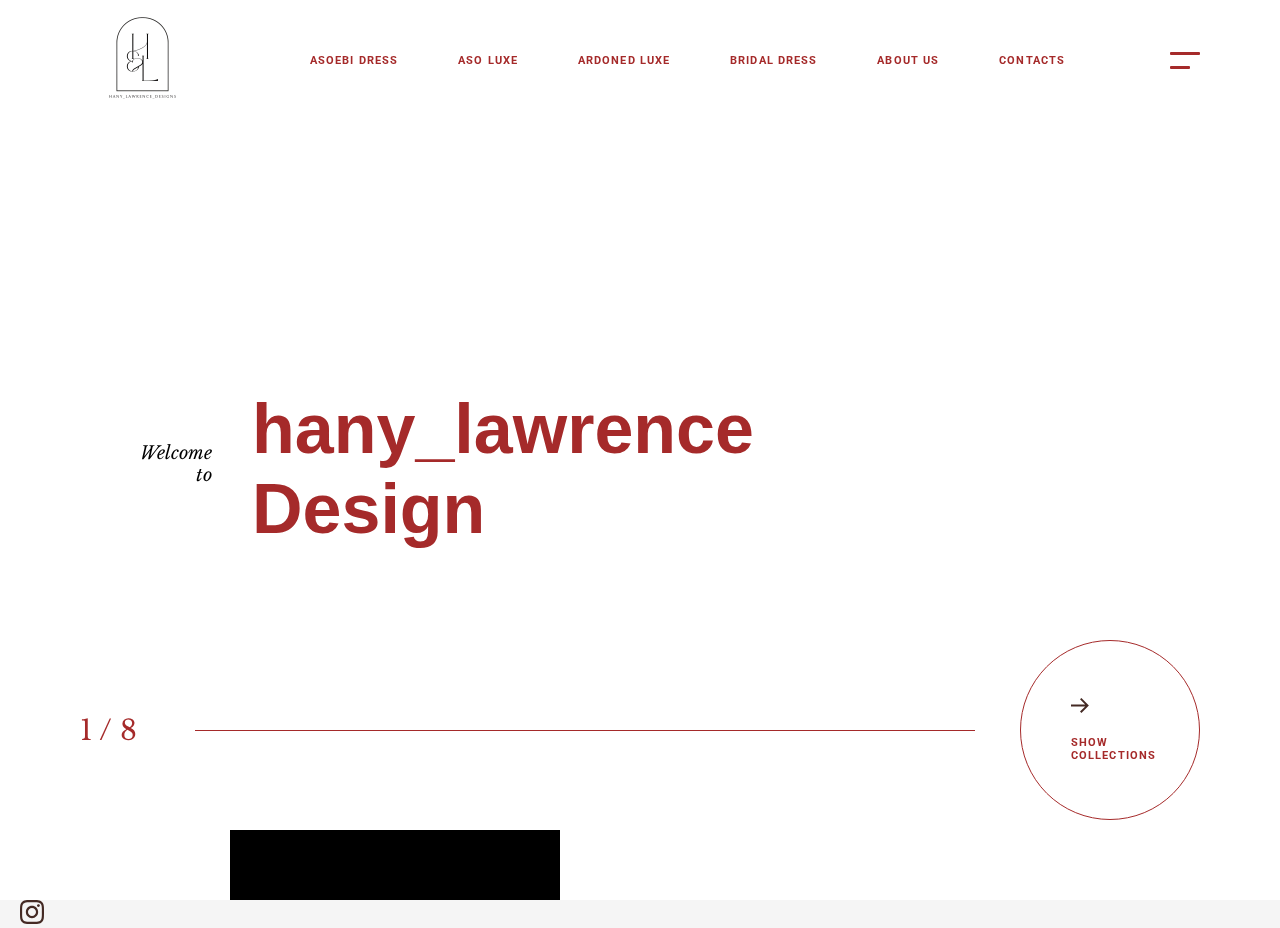
<file: index.html>
<!DOCTYPE html>
<html lang="zxx" class="is-preload">
  <head>
    <meta charset="UTF-8" />
    <meta
      name="viewport"
      content="width=device-width, initial-scale=1, shrink-to-fit=no"
    />

    <!-- page title -->
    <title>Hany_Lawrence Design | premium and luxurious fashion theme.</title>

    <meta
      name="description"
      content="Experience the Timeless Glamour of Hany_Lawrence Design"
    />
    <meta name="author" content="hany_lawrence" />
    <meta
      name="keywords"
      content="Unveiling the Future of Fashion: Hany_Lawrence Design Unique Blend of Tradition and Innovatione"
    />
    <meta name="robots" content="index, follow" />
    <meta name="googlebot" content="index, follow" />
    <meta name="google-site-verification" content="" />

    <!-- favicon  -->
    <link
      rel="shortcut icon"
      href="img/hany_lawrence.png"
      type="image/x-icon"
    />
    <!-- swiper css -->
    <link rel="stylesheet" href="css/plugins/swiper.min.css" />
    <!-- fancybox css -->
    <link rel="stylesheet" href="css/plugins/fancybox.min.css" />
    <!-- orabel css -->
    <link rel="stylesheet" href="css/style.css" />
  </head>

  <body>
    <div class="wrapper">
      <!-- page loader -->
      <!-- <div class="loader-frame">
        <div class="loader">
          <div class="deco-1">
            <div class="prog"></div>
          </div>
          <div class="deco-2">
            <div class="spiner"></div>
          </div>
        </div>
      </div> -->
      <!-- page loader end -->

      <div id="dynamic-content" class="transition-fade">
        <div class="page-frame home-1">
          <div class="top-bar-frame">
            <div class="content top-bar">
              <a href="index.html" class="logo-frame"
                ><img src="img/hany_lawrence.png" alt="hany_lawrence" />
                <!-- svg logo -->
                <!--	<svg viewBox="0 0 125 19" fill="none" xmlns="http://www.w3.org/2000/svg">
								<path
									d="M11.3594 9.57031C11.3594 10.6901 11.1615 11.6719 10.7656 12.5156C10.3698 13.3594 9.80208 14.0104 9.0625 14.4688C8.32812 14.9271 7.48438 15.1562 6.53125 15.1562C5.58854 15.1562 4.7474 14.9297 4.00781 14.4766C3.26823 14.0234 2.69531 13.3776 2.28906 12.5391C1.88281 11.6953 1.67708 10.7266 1.67188 9.63281V9.07031C1.67188 7.95052 1.8724 6.96615 2.27344 6.11719C2.67969 5.26302 3.25 4.60938 3.98438 4.15625C4.72396 3.69792 5.56771 3.46875 6.51562 3.46875C7.46354 3.46875 8.30469 3.69792 9.03906 4.15625C9.77865 4.60938 10.349 5.26302 10.75 6.11719C11.1562 6.96615 11.3594 7.94792 11.3594 9.0625V9.57031ZM8.98438 9.05469C8.98438 7.86198 8.77083 6.95573 8.34375 6.33594C7.91667 5.71615 7.30729 5.40625 6.51562 5.40625C5.72917 5.40625 5.1224 5.71354 4.69531 6.32812C4.26823 6.9375 4.05208 7.83333 4.04688 9.01562V9.57031C4.04688 10.7318 4.26042 11.6328 4.6875 12.2734C5.11458 12.9141 5.72917 13.2344 6.53125 13.2344C7.31771 13.2344 7.92188 12.9271 8.34375 12.3125C8.76562 11.6927 8.97917 10.7917 8.98438 9.60938V9.05469ZM30.0734 10.8359H28.2062V15H25.8625V3.625H30.0891C31.4328 3.625 32.4693 3.92448 33.1984 4.52344C33.9276 5.1224 34.2922 5.96875 34.2922 7.0625C34.2922 7.83854 34.1229 8.48698 33.7844 9.00781C33.451 9.52344 32.9432 9.9349 32.2609 10.2422L34.7219 14.8906V15H32.2062L30.0734 10.8359ZM28.2062 8.9375H30.0969C30.6854 8.9375 31.1411 8.78906 31.4641 8.49219C31.787 8.1901 31.9484 7.77604 31.9484 7.25C31.9484 6.71354 31.7948 6.29167 31.4875 5.98438C31.1854 5.67708 30.7193 5.52344 30.0891 5.52344H28.2062V8.9375ZM55.3031 12.6562H51.1937L50.4125 15H47.9203L52.1547 3.625H54.3266L58.5844 15H56.0922L55.3031 12.6562ZM51.8266 10.7578H54.6703L53.2406 6.5L51.8266 10.7578ZM72.4469 15V3.625H76.4313C77.8115 3.625 78.8583 3.89062 79.5719 4.42188C80.2854 4.94792 80.6422 5.72135 80.6422 6.74219C80.6422 7.29948 80.499 7.79167 80.2125 8.21875C79.926 8.64062 79.5276 8.95052 79.0172 9.14844C79.6005 9.29427 80.0589 9.58854 80.3922 10.0312C80.7307 10.474 80.9 11.0156 80.9 11.6562C80.9 12.75 80.551 13.5781 79.8531 14.1406C79.1552 14.7031 78.1604 14.9896 76.8688 15H72.4469ZM74.7906 10.0469V13.1172H76.7984C77.3505 13.1172 77.7802 12.987 78.0875 12.7266C78.4 12.4609 78.5563 12.0964 78.5563 11.6328C78.5563 10.5911 78.0172 10.0625 76.9391 10.0469H74.7906ZM74.7906 8.39062H76.525C77.7073 8.36979 78.2984 7.89844 78.2984 6.97656C78.2984 6.46094 78.1474 6.09115 77.8453 5.86719C77.5484 5.63802 77.0771 5.52344 76.4313 5.52344H74.7906V8.39062ZM102.309 10.0703H97.8094V13.1172H103.091V15H95.4656V3.625H103.075V5.52344H97.8094V8.23438H102.309V10.0703ZM119.609 13.1172H124.586V15H117.266V3.625H119.609V13.1172Z" />
								<circle cx="6.5" cy="9.5" r="6.5" fill="#C57642" />
								<circle cx="14.5" cy="4.5" r="1.5" fill="#C57642" />
							</svg> -->
              </a>
              <div class="right-side">
                <div class="menu-frame">
                  <nav>
                    <ul class="menu">
                      <li class="has-children">
                        <a href="Asoebi.html">Asoebi Dress</a>
                        
                      </li>
                      <li class="has-children">
                        <a href="Asoluxe.html">Aso Luxe</a>
                        
                      </li>
                      <li class="has-children">
                        <a href="Ardonedluxe.html">Ardoned Luxe</a>
                       
                      </li>
                     
                      <li class="has-children">
                        <a href="bridal.html">Bridal Dress</a>
                        
                      </li>
                                        
                      <li class="has-children">
                        <a href="about.html">About Us</a>
                     
                      </li>
                    
                      <li class="has-children">
                        <a href="contact.html">Contacts</a>
                     
                      </li>
                    </ul>
                  </nav>
                </div>
              </div>
              <div class="menu-btn">
                <span></span>
              </div>
            </div>
          </div>

          <div
            class="content"
            data-swiper-parallax="-200"
            data-swiper-parallax-opacity="0"
          >
            <div class="grid sm-reverse">
              <div class="g-100">
                <div class="rb-object-frame">
                  <div class="photo-frame obj-1">
                    <div class="swiper-container slideshow">
                      <div class="swiper-wrapper">
                        <div class="swiper-slide">
                          <img
                            src="./Pictures/IMG_4729.jpg"
                            alt="photo"
                            data-swiper-parallax-x="100"
                            data-swiper-parallax-scale="1.3"
                            data-swiper-parallax-opacity="0"
                            data-swiper-parallax-duration="1200"
                          />
                        </div>

                        <div class="swiper-slide">
                          <img
                            src="./Pictures/IMG_4732.jpg"
                            alt="photo"
                            data-swiper-parallax-x="100"
                            data-swiper-parallax-scale="1.3"
                            data-swiper-parallax-opacity="0"
                            data-swiper-parallax-duration="1200"
                          />
                        </div>

                        <div class="swiper-slide">
                          <img
                            src="./Pictures/IMG_4738.jpg"
                            alt="photo"
                            data-swiper-parallax-x="100"
                            data-swiper-parallax-scale="1.3"
                            data-swiper-parallax-opacity="0"
                            data-swiper-parallax-duration="1200"
                          />
                        </div>

                        <div class="swiper-slide">
                          <img
                            src="./Pictures/IMG_4757.jpg"
                            alt="photo"
                            data-swiper-parallax-x="100"
                            data-swiper-parallax-scale="1.3"
                            data-swiper-parallax-opacity="0"
                            data-swiper-parallax-duration="1200"
                          />
                        </div>
                        <div class="swiper-slide">
                          <img
                            src="./Pictures/IMG_4737.jpg"
                            alt="photo"
                            data-swiper-parallax-x="100"
                            data-swiper-parallax-scale="1.3"
                            data-swiper-parallax-opacity="0"
                            data-swiper-parallax-duration="1200"
                          />
                        </div>
                        <div class="swiper-slide">
                          <img
                            src="./Pictures/IMG_4716.jpg"
                            alt="photo"
                            data-swiper-parallax-x="100"
                            data-swiper-parallax-scale="1.3"
                            data-swiper-parallax-opacity="0"
                            data-swiper-parallax-duration="1200"
                          />
                        </div>
                        <div class="swiper-slide">
                          <img
                            src="./Pictures/IMG_4757.jpg"
                            alt="photo"
                            data-swiper-parallax-x="100"
                            data-swiper-parallax-scale="1.3"
                            data-swiper-parallax-opacity="0"
                            data-swiper-parallax-duration="1200"
                          />
                        </div>
                        <div class="swiper-slide">
                          <img
                            src="./Pictures/IMG_4737.jpg"
                            alt="photo"
                            data-swiper-parallax-x="100"
                            data-swiper-parallax-scale="1.3"
                            data-swiper-parallax-opacity="0"
                            data-swiper-parallax-duration="1200"
                          />
                        </div>
                      </div>
                    </div>
                  </div>
                  <div class="deco"></div>
                  <div class="slide-caption">
                    <span class="suptitle">Welcome <br />to</span>
                    <h1>
                      <span>hany_lawrence&nbsp; <br />Design&nbsp; </span>
                    </h1>
                  </div>
                </div>
              </div>
            </div>

            <div class="navigation">
              <div class="pagination"></div>
              <span class="line"></span>
              <a href="collections.html" class="button">
                <div class="arrow">
                  <img src="img/ui/arrow-1.svg" alt="arrow" />
                </div>
                <span>Show <br />Collections</span>
              </a>
            </div>
          </div>
        </div>

        <div class="big-menu-frame">
          <div class="big-menu big-menu-2">
            <div class="grid">
              <div class="g-33 lg-50 sm-100">
                <div class="menu-frame fs-menu">
                  <nav>
                    <ul class="menu">
                      <li class="has-children current">
                        <a href="index.html">Home</a>
                        
                      </li>
                      <li class="has-children">
                        <a href="Asoebi.html">Asoebi Dress</a>
                        
                      </li>
                      <li class="has-children">
                        <a href="Asoluxe.html">Aso Luxe</a>
                        
                      </li>
                      <li class="has-children">
                        <a href="Ardonedluxe.html">Ardoned Luxe</a>
                       
                      </li>
                     
                      <li class="has-children">
                        <a href="bridal.html">Bridal Dress</a>
                        
                      </li>
                                        
                      <li class="has-children">
                        <a href="about.html">About Us</a>
                     
                      </li>
                    
                      <li class="has-children">
                        <a href="contact.html">Contacts</a>
                     
                      </li>
                    </ul>
                  </nav>
                </div>
              </div>
              <div class="g-33 lg-50 sm-100">
                <div class="rb-object-frame">
                  <div class="photo-frame obj-1">
                    <img src="./Pictures/IMG_4711.jpg" alt="hany_lawrence" />
                  </div>
                </div>
              </div>
              <div class="g-33 lg-50 sm-100">
                <div class="menu-text-frame">
                  <div class="menu-text">
                    <p>
                      <span
                        style="
                          font-size: smaller;
                          color: rgb(236, 203, 143);
                          font-family: 'Gill Sans', 'Gill Sans MT', Calibri,
                            'Trebuchet MS', sans-serif;
                        "
                      >
                      Timeless Elegance:</span>  For a brand that focuses on classic, sophisticated designs.
                    </p>
                  </div>
                  <a
                    href="https://www.instagram.com/hany_lawrence_designs?igsh=dzRoMjZscTIyMHF6
"
                    target="_blank"
                    data-no-swup
                    class="instagram"
                  >
                    <img src="img/ui/instagram-2.svg" alt="Instagram" />
                  </a>
                </div>
              </div>
            </div>
          </div>
        </div>

        <a
          href="https://www.instagram.com/hany_lawrence_designs?igsh=dzRoMjZscTIyMHF6
"
          target="_blank"
          data-no-swup
          class="instagramnew"
        >
          <img src="img/ui/instagram-2.svg" alt="Instagram" />
        </a>
      </div>
    </div>
    <!-- jquery js -->
    <script src="js/plugins/jquery.min.js"></script>
    <!-- fancybox js -->
    <script src="js/plugins/fancybox.min.js"></script>
    <!-- swup js -->
    <script src="js/plugins/swup.min.js"></script>
    <!-- swiper js -->
    <script src="js/plugins/swiper.min.js"></script>
    <!-- parsley js -->
    <script src="js/plugins/parsley.min.js"></script>
    <!-- orabel js -->
    <script src="js/main.js"></script>
  </body>
</html>
</file>
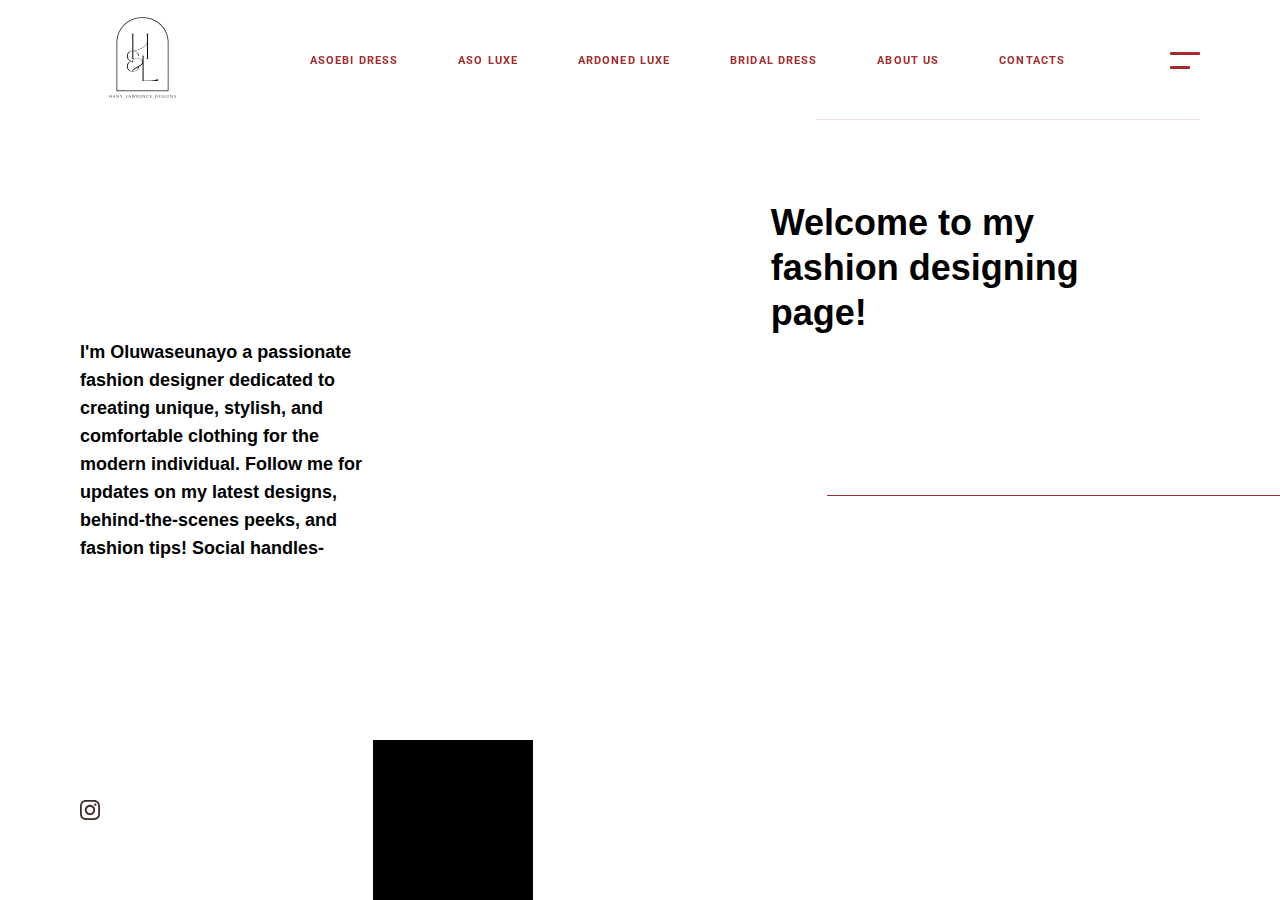
<file: about.html>
<!DOCTYPE html>
<html lang="en" class="is-preload">
  <head>
    <meta charset="UTF-8" />
    <meta name="viewport" content="width=device-width, initial-scale=1.0" />
    <meta http-equiv="X-UA-Compatible" content="ie=edge" />
    <!-- favicon  -->
    <link
      rel="shortcut icon"
      href="img/hany_lawrence.png"
      type="image/x-icon"
    />
    <!-- swiper css -->
    <link rel="stylesheet" href="css/plugins/swiper.min.css" />
    <!-- fancybox css -->
    <link rel="stylesheet" href="css/plugins/fancybox.min.css" />
    <!-- orabel css -->
    <link rel="stylesheet" href="css/style.css" />
    <!-- page title -->
    <title>Hany_Lawrence Design | The Designer</title>
  </head>

  <body>
    <div class="wrapper">
      <!-- page loader -->
      <!-- <div class="loader-frame">
			<div class="loader">
				<div class="deco-1">
					<div class="prog"></div>
				</div>
				<div class="deco-2">
					<div class="spiner"></div>
				</div>
			</div>
		</div> -->
      <!-- page loader end -->
      <div id="dynamic-content" class="transition-fade">
        <div class="page-frame about-3">
          <div class="top-bar-frame">
            <div class="content top-bar">
              <a href="index.html" class="logo-frame"
                ><img src="img/hany_lawrence.png" alt="WaleGigs" />
                <!-- svg logo -->
                <!--	<svg viewBox="0 0 125 19" fill="none" xmlns="http://www.w3.org/2000/svg">
								<path
									d="M11.3594 9.57031C11.3594 10.6901 11.1615 11.6719 10.7656 12.5156C10.3698 13.3594 9.80208 14.0104 9.0625 14.4688C8.32812 14.9271 7.48438 15.1562 6.53125 15.1562C5.58854 15.1562 4.7474 14.9297 4.00781 14.4766C3.26823 14.0234 2.69531 13.3776 2.28906 12.5391C1.88281 11.6953 1.67708 10.7266 1.67188 9.63281V9.07031C1.67188 7.95052 1.8724 6.96615 2.27344 6.11719C2.67969 5.26302 3.25 4.60938 3.98438 4.15625C4.72396 3.69792 5.56771 3.46875 6.51562 3.46875C7.46354 3.46875 8.30469 3.69792 9.03906 4.15625C9.77865 4.60938 10.349 5.26302 10.75 6.11719C11.1562 6.96615 11.3594 7.94792 11.3594 9.0625V9.57031ZM8.98438 9.05469C8.98438 7.86198 8.77083 6.95573 8.34375 6.33594C7.91667 5.71615 7.30729 5.40625 6.51562 5.40625C5.72917 5.40625 5.1224 5.71354 4.69531 6.32812C4.26823 6.9375 4.05208 7.83333 4.04688 9.01562V9.57031C4.04688 10.7318 4.26042 11.6328 4.6875 12.2734C5.11458 12.9141 5.72917 13.2344 6.53125 13.2344C7.31771 13.2344 7.92188 12.9271 8.34375 12.3125C8.76562 11.6927 8.97917 10.7917 8.98438 9.60938V9.05469ZM30.0734 10.8359H28.2062V15H25.8625V3.625H30.0891C31.4328 3.625 32.4693 3.92448 33.1984 4.52344C33.9276 5.1224 34.2922 5.96875 34.2922 7.0625C34.2922 7.83854 34.1229 8.48698 33.7844 9.00781C33.451 9.52344 32.9432 9.9349 32.2609 10.2422L34.7219 14.8906V15H32.2062L30.0734 10.8359ZM28.2062 8.9375H30.0969C30.6854 8.9375 31.1411 8.78906 31.4641 8.49219C31.787 8.1901 31.9484 7.77604 31.9484 7.25C31.9484 6.71354 31.7948 6.29167 31.4875 5.98438C31.1854 5.67708 30.7193 5.52344 30.0891 5.52344H28.2062V8.9375ZM55.3031 12.6562H51.1937L50.4125 15H47.9203L52.1547 3.625H54.3266L58.5844 15H56.0922L55.3031 12.6562ZM51.8266 10.7578H54.6703L53.2406 6.5L51.8266 10.7578ZM72.4469 15V3.625H76.4313C77.8115 3.625 78.8583 3.89062 79.5719 4.42188C80.2854 4.94792 80.6422 5.72135 80.6422 6.74219C80.6422 7.29948 80.499 7.79167 80.2125 8.21875C79.926 8.64062 79.5276 8.95052 79.0172 9.14844C79.6005 9.29427 80.0589 9.58854 80.3922 10.0312C80.7307 10.474 80.9 11.0156 80.9 11.6562C80.9 12.75 80.551 13.5781 79.8531 14.1406C79.1552 14.7031 78.1604 14.9896 76.8688 15H72.4469ZM74.7906 10.0469V13.1172H76.7984C77.3505 13.1172 77.7802 12.987 78.0875 12.7266C78.4 12.4609 78.5563 12.0964 78.5563 11.6328C78.5563 10.5911 78.0172 10.0625 76.9391 10.0469H74.7906ZM74.7906 8.39062H76.525C77.7073 8.36979 78.2984 7.89844 78.2984 6.97656C78.2984 6.46094 78.1474 6.09115 77.8453 5.86719C77.5484 5.63802 77.0771 5.52344 76.4313 5.52344H74.7906V8.39062ZM102.309 10.0703H97.8094V13.1172H103.091V15H95.4656V3.625H103.075V5.52344H97.8094V8.23438H102.309V10.0703ZM119.609 13.1172H124.586V15H117.266V3.625H119.609V13.1172Z" />
								<circle cx="6.5" cy="9.5" r="6.5" fill="#C57642" />
								<circle cx="14.5" cy="4.5" r="1.5" fill="#C57642" />
							</svg> -->
              </a>
              <div class="right-side">
                <div class="menu-frame">
                  <nav>
                    <ul class="menu">
                      <li class="has-children">
                        <a href="Asoebi.html">Asoebi Dress</a>
                        
                      </li>
                      <li class="has-children">
                        <a href="Asoluxe.html">Aso Luxe</a>
                        
                      </li>
                      <li class="has-children">
                        <a href="Ardonedluxe.html">Ardoned Luxe</a>
                       
                      </li>
                     
                      <li class="has-children">
                        <a href="bridal.html">Bridal Dress</a>
                        
                      </li>
                                        
                      <li class="has-children">
                        <a href="about.html">About Us</a>
                     
                      </li>
                    
                      <li class="has-children">
                        <a href="contact.html">Contacts</a>
                     
                      </li>
                    </ul>
                  </nav>
                </div>
              </div>
              <div class="menu-btn">
                <span></span>
              </div>
            </div>
          </div>

          <div class="content">
            <div class="grid sm-reverse">
              <div class="g-33 sm-100">
                <div class="left">
                  <h2>
                   I'm Oluwaseunayo a
                    passionate fashion designer dedicated to creating unique,
                    stylish, and comfortable clothing for the modern individual.
                    Follow me for updates on my latest designs,
                    behind-the-scenes peeks, and fashion tips! Social handles-
                  </h2>
                  <a
                    href="https://www.instagram.com/hany_lawrence_designs?igsh=dzRoMjZscTIyMHF6
"
                    target="_blank"
                    data-no-swup
                    class="instagram"
                  >
                    <img src="img/ui/instagram-2.svg" alt="Instagram" />
                  </a>
                </div>
              </div>
              <div class="g-33 sm-100">
                <div class="rb-object-frame">
                  <div class="photo-frame obj-1">
                    <img
                      src="./Pictures/IMG_4774.PNG"
                      alt="photo"
                    />
                  </div>
                  <div class="deco"></div>
                </div>
              </div>
              <div class="g-33 sm-100">
                <div class="right">
                  <h1>  Welcome to my fashion designing page!</h1>
                  <div class="position-fix">
                    <div class="deco"></div>
                    <div class="photo-frame obj-2">
                      <img src="./Pictures/IMG_4681.PNG" alt="photo" />
                    </div>
                  </div>
                </div>
              </div>
            </div>
          </div>
        </div>

        <div class="big-menu-frame">
          <div class="big-menu big-menu-2">
            <div class="grid">
              <div class="g-33 lg-50 sm-100">
                <div class="menu-frame fs-menu">
                  <nav>
                    <ul class="menu">
                      <li class="has-children">
                        <a href="index.html">Home</a>
                        
                      </li>
                      <li class="has-children">
                        <a href="Asoebi.html">Asoebi Dress</a>
                        
                      </li>
                      <li class="has-children">
                        <a href="Asoluxe.html">Aso Luxe</a>
                        
                      </li>
                      <li class="has-children">
                        <a href="Ardonedluxe.html">Ardoned Luxe</a>
                       
                      </li>
                     
                      <li class="has-children">
                        <a href="bridal.html">Bridal Dress</a>
                        
                      </li>
                                        
                      <li class="has-children current">
                        <a href="about.html">About Us</a>
                     
                      </li>
                    
                      <li class="has-children">
                        <a href="contact.html">Contacts</a>
                     
                      </li>
                    </ul>
                  </nav>
                </div>
              </div>
              <div class="g-33 lg-50 sm-100">
                <div class="rb-object-frame">
                  <div class="photo-frame obj-1">
                    <img src="./Pictures/IMG_4681.PNG" alt="WaleGigs" />
                  </div>
                </div>
              </div>
              <div class="g-33 lg-50 sm-100">
                <div class="menu-text-frame">
                  <div class="menu-text">
                    <p>
                      <span
                        style="
                          font-size: smaller;
                          color: rgb(236, 203, 143);
                          font-family: 'Gill Sans', 'Gill Sans MT', Calibri,
                            'Trebuchet MS', sans-serif;
                        "
                      >
                      Timeless Elegance:</span>  For a brand that focuses on classic, sophisticated designs.
                    </p>
                  </div>
                  <a
                    href="https://www.instagram.com/hany_lawrence_designs?igsh=dzRoMjZscTIyMHF6
"
                    target="_blank"
                    data-no-swup
                    class="instagram"
                  >
                    <img src="img/ui/instagram-2.svg" alt="Instagram" />
                  </a>
                </div>
              </div>
            </div>
          </div>
        </div>
      </div>
    </div>
    <!-- jquery js -->
    <script src="js/plugins/jquery.min.js"></script>
    <!-- fancybox js -->
    <script src="js/plugins/fancybox.min.js"></script>
    <!-- swup js -->
    <script src="js/plugins/swup.min.js"></script>
    <!-- swiper js -->
    <script src="js/plugins/swiper.min.js"></script>
    <!-- parsley js -->
    <script src="js/plugins/parsley.min.js"></script>
    <!-- orabel js -->
    <script src="js/main.js"></script>
  </body>
</html>
</file>
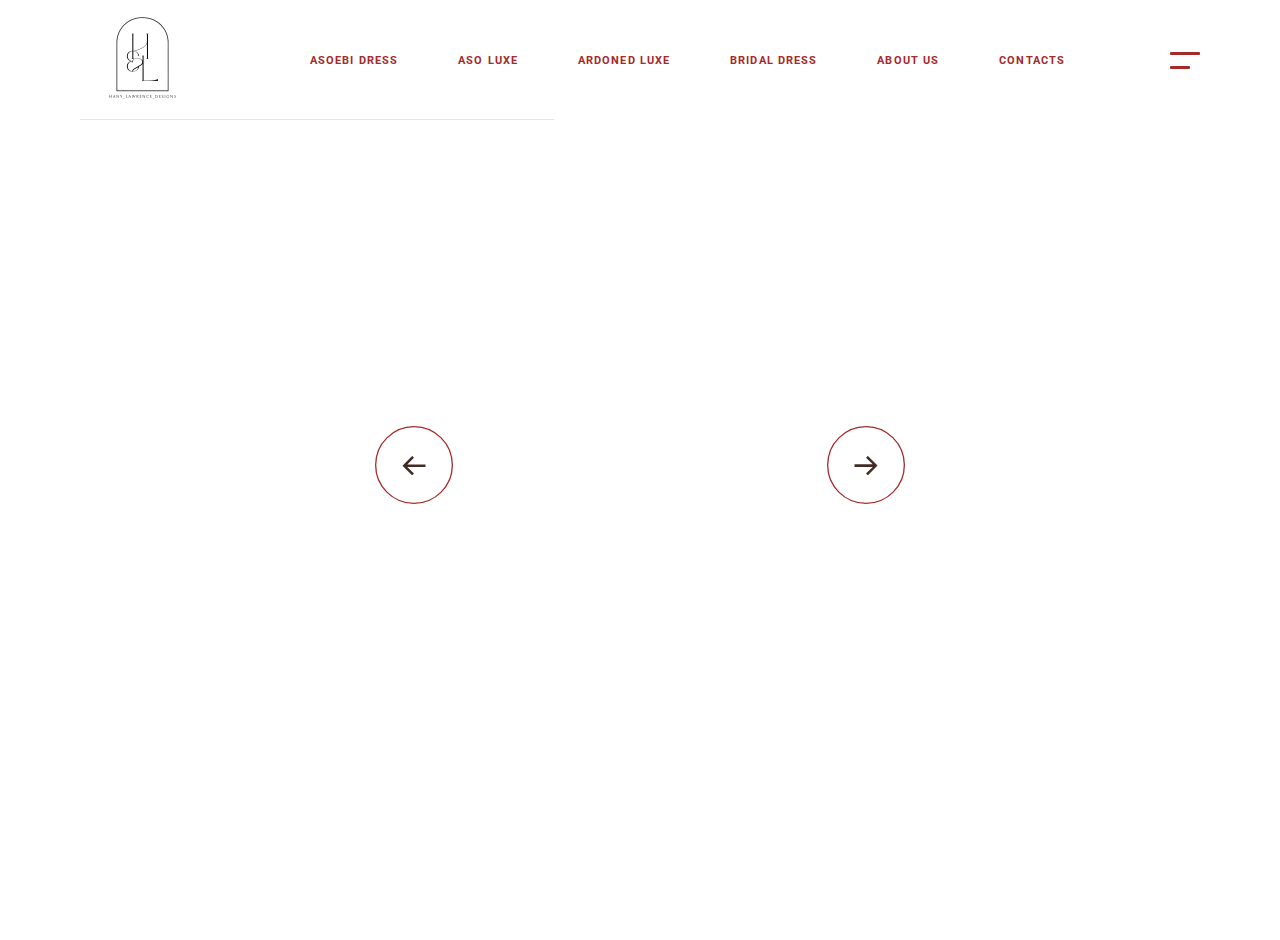
<file: Ardonedluxe.html>
<!DOCTYPE html>
<html lang="zxx" class="is-preload">

<head>
	<meta charset="UTF-8">
	<meta name="viewport" content="width=device-width, initial-scale=1.0">
	<meta http-equiv="X-UA-Compatible" content="ie=edge">
	<!-- favicon  -->
	<link rel="shortcut icon" href="img/hany_lawrence.png" type="image/x-icon">
	<!-- swiper css -->
	<link rel="stylesheet" href="css/plugins/swiper.min.css">
	<!-- fancybox css -->
	<link rel="stylesheet" href="css/plugins/fancybox.min.css">
	<!-- orabel css -->
	<link rel="stylesheet" href="css/style.css">
	<!-- page title -->
	<title>	<title>Hany_Lawrence Design | ArdonedLuxe</title>
</title>
</head>

<body>

	<div class="wrapper">
		<!-- page loader -->
		<!-- <div class="loader-frame">
			<div class="loader">
				<div class="deco-1">
					<div class="prog"></div>
				</div>
				<div class="deco-2">
					<div class="spiner"></div>
				</div>
			</div>
		</div> -->
		<!-- page loader end -->
		<div id="dynamic-content" class="transition-fade">

			<div class="page-frame portfolio-1">

				<div class="top-bar-frame">
					<div class="content top-bar">
						<a href="index.html" class="logo-frame"><img src="img/hany_lawrence.png" alt="WaleGigs">
				  		<!-- svg logo -->
						<!--	<svg viewBox="0 0 125 19" fill="none" xmlns="http://www.w3.org/2000/svg">
								<path
									d="M11.3594 9.57031C11.3594 10.6901 11.1615 11.6719 10.7656 12.5156C10.3698 13.3594 9.80208 14.0104 9.0625 14.4688C8.32812 14.9271 7.48438 15.1562 6.53125 15.1562C5.58854 15.1562 4.7474 14.9297 4.00781 14.4766C3.26823 14.0234 2.69531 13.3776 2.28906 12.5391C1.88281 11.6953 1.67708 10.7266 1.67188 9.63281V9.07031C1.67188 7.95052 1.8724 6.96615 2.27344 6.11719C2.67969 5.26302 3.25 4.60938 3.98438 4.15625C4.72396 3.69792 5.56771 3.46875 6.51562 3.46875C7.46354 3.46875 8.30469 3.69792 9.03906 4.15625C9.77865 4.60938 10.349 5.26302 10.75 6.11719C11.1562 6.96615 11.3594 7.94792 11.3594 9.0625V9.57031ZM8.98438 9.05469C8.98438 7.86198 8.77083 6.95573 8.34375 6.33594C7.91667 5.71615 7.30729 5.40625 6.51562 5.40625C5.72917 5.40625 5.1224 5.71354 4.69531 6.32812C4.26823 6.9375 4.05208 7.83333 4.04688 9.01562V9.57031C4.04688 10.7318 4.26042 11.6328 4.6875 12.2734C5.11458 12.9141 5.72917 13.2344 6.53125 13.2344C7.31771 13.2344 7.92188 12.9271 8.34375 12.3125C8.76562 11.6927 8.97917 10.7917 8.98438 9.60938V9.05469ZM30.0734 10.8359H28.2062V15H25.8625V3.625H30.0891C31.4328 3.625 32.4693 3.92448 33.1984 4.52344C33.9276 5.1224 34.2922 5.96875 34.2922 7.0625C34.2922 7.83854 34.1229 8.48698 33.7844 9.00781C33.451 9.52344 32.9432 9.9349 32.2609 10.2422L34.7219 14.8906V15H32.2062L30.0734 10.8359ZM28.2062 8.9375H30.0969C30.6854 8.9375 31.1411 8.78906 31.4641 8.49219C31.787 8.1901 31.9484 7.77604 31.9484 7.25C31.9484 6.71354 31.7948 6.29167 31.4875 5.98438C31.1854 5.67708 30.7193 5.52344 30.0891 5.52344H28.2062V8.9375ZM55.3031 12.6562H51.1937L50.4125 15H47.9203L52.1547 3.625H54.3266L58.5844 15H56.0922L55.3031 12.6562ZM51.8266 10.7578H54.6703L53.2406 6.5L51.8266 10.7578ZM72.4469 15V3.625H76.4313C77.8115 3.625 78.8583 3.89062 79.5719 4.42188C80.2854 4.94792 80.6422 5.72135 80.6422 6.74219C80.6422 7.29948 80.499 7.79167 80.2125 8.21875C79.926 8.64062 79.5276 8.95052 79.0172 9.14844C79.6005 9.29427 80.0589 9.58854 80.3922 10.0312C80.7307 10.474 80.9 11.0156 80.9 11.6562C80.9 12.75 80.551 13.5781 79.8531 14.1406C79.1552 14.7031 78.1604 14.9896 76.8688 15H72.4469ZM74.7906 10.0469V13.1172H76.7984C77.3505 13.1172 77.7802 12.987 78.0875 12.7266C78.4 12.4609 78.5563 12.0964 78.5563 11.6328C78.5563 10.5911 78.0172 10.0625 76.9391 10.0469H74.7906ZM74.7906 8.39062H76.525C77.7073 8.36979 78.2984 7.89844 78.2984 6.97656C78.2984 6.46094 78.1474 6.09115 77.8453 5.86719C77.5484 5.63802 77.0771 5.52344 76.4313 5.52344H74.7906V8.39062ZM102.309 10.0703H97.8094V13.1172H103.091V15H95.4656V3.625H103.075V5.52344H97.8094V8.23438H102.309V10.0703ZM119.609 13.1172H124.586V15H117.266V3.625H119.609V13.1172Z" />
								<circle cx="6.5" cy="9.5" r="6.5" fill="#C57642" />
								<circle cx="14.5" cy="4.5" r="1.5" fill="#C57642" />
							</svg> -->
						</a>
						<div class="right-side">
							<div class="menu-frame">
								<nav>
									<ul class="menu">
									  <li class="has-children">
										<a href="Asoebi.html">Asoebi Dress</a>
										
									  </li>
									  <li class="has-children">
										<a href="Asoluxe.html">Aso Luxe</a>
										
									  </li>
									  <li class="has-children">
										<a href="Ardonedluxe.html">Ardoned Luxe</a>
									   
									  </li>
									 
									  <li class="has-children">
										<a href="bridal.html">Bridal Dress</a>
										
									  </li>
														
									  <li class="has-children">
										<a href="about.html">About Us</a>
									 
									  </li>
									
									  <li class="has-children">
										<a href="contact.html">Contacts</a>
									 
									  </li>
									</ul>
								  </nav>
							</div>
						</div>
						<div class="menu-btn">
							<span></span>
						</div>
					</div>
				</div>

				<div class="swiper-container slider-3s">
					<div class="swiper-wrapper">
						<div class="swiper-slide">
							<div class="content">
								<div class="deco"></div>
								<div class="grid">
									<div class="g-100 sm-100">
										<div class="object-frame">
											<div class="photo-frame obj-1">
												<img src="./Pictures/IMG_4708.jpg" alt="photo">
												
												<!-- Fancybox Links for Multiple Images -->
												<a data-fancybox="gallery1" data-no-swup href="./Pictures/IMG_4711.jpg" class="zoom">									
													<img src="img/ui/zoom.svg" alt="zoom">
												</a>
												<a data-fancybox="gallery1" data-no-swup href="./Pictures/IMG_4742.jpg" class="zoom" style="display:none;">									
													<img src="img/ui/zoom.svg" alt="zoom">
												</a>
												<a data-fancybox="gallery1" data-no-swup href="./Pictures/IMG_4731.jpg" class="zoom" style="display:none;">									
													<img src="img/ui/zoom.svg" alt="zoom">
												</a>

											</div>
											
											<!-- <div class="slide-caption">
												<h2>Coral Dress</h2>
												<a href="contact.html" class="book-now-button" style="background-color:brown; transition: background-color 0.7s ease-in-out;">Book Now</a>
											</div> -->
										</div>
									</div>
								</div>
							</div>
						</div>
						<div class="swiper-slide">
							<div class="content">
								<div class="deco"></div>
								<div class="grid">
									<div class="g-100 sm-100">
										<div class="object-frame">
											<div class="photo-frame obj-1">
												<img src="./Pictures/IMG_4750.jpg" alt="photo">

												<!-- Fancybox Links for Multiple Images -->
												<a data-fancybox="gallery2" data-no-swup href="./Pictures/IMG_4742.jpg" class="zoom">									
													<img src="img/ui/zoom.svg" alt="zoom">
												</a>
												<a data-fancybox="gallery2" data-no-swup href="./Pictures/IMG_4708.jpg" class="zoom" style="display:none;">									
													<img src="img/ui/zoom.svg" alt="zoom">
												</a>
												<a data-fancybox="gallery2" data-no-swup href="./Pictures/IMG_4731.jpg" class="zoom" style="display:none;">									
													<img src="img/ui/zoom.svg" alt="zoom">
												</a>

											</div>
											<!-- <div class="slide-caption">
												<h2>Fourth Dress</h2>
												<a href="contact.html" class="book-now-button" style="background-color:brown; transition: background-color 0.7s ease-in-out;">Book Now</a>

											</div> -->
										</div>
									</div>
								</div>
							</div>
						</div>
						<div class="swiper-slide">
							<div class="content">
								<div class="deco"></div>
								<div class="grid">
									<div class="g-100 sm-100">
										<div class="object-frame">
											<div class="photo-frame obj-1">
												<img src="./Pictures/IMG_4708.jpg" alt="photo">

												<!-- Fancybox Links for Multiple Images -->
												<a data-fancybox="gallery2" data-no-swup href="./Pictures/IMG_4742.jpg" class="zoom">									
													<img src="img/ui/zoom.svg" alt="zoom">
												</a>
												<a data-fancybox="gallery2" data-no-swup href="./Pictures/IMG_4708.jpg" class="zoom" style="display:none;">									
													<img src="img/ui/zoom.svg" alt="zoom">
												</a>
												<a data-fancybox="gallery2" data-no-swup href="./Pictures/IMG_4731.jpg" class="zoom" style="display:none;">									
													<img src="img/ui/zoom.svg" alt="zoom">
												</a>

											</div>
											<!-- <div class="slide-caption">
												<h2>Fourth Dress</h2>
												<a href="contact.html" class="book-now-button" style="background-color:brown; transition: background-color 0.7s ease-in-out;">Book Now</a>

											</div> -->
										</div>
									</div>
								</div>
							</div>
						</div>
						<div class="swiper-slide">
							<div class="content">
								<div class="deco"></div>
								<div class="grid">
									<div class="g-100 sm-100">
										<div class="object-frame">
											<div class="photo-frame obj-1">
												<img src="./Pictures/IMG_4731.jpg" alt="photo">

												<!-- Fancybox Links for Multiple Images -->
												<a data-fancybox="gallery2" data-no-swup href="./Pictures/IMG_4742.jpg" class="zoom">									
													<img src="img/ui/zoom.svg" alt="zoom">
												</a>
												<a data-fancybox="gallery2" data-no-swup href="./Pictures/IMG_4708.jpg" class="zoom" style="display:none;">									
													<img src="img/ui/zoom.svg" alt="zoom">
												</a>
												<a data-fancybox="gallery2" data-no-swup href="./Pictures/IMG_4731.jpg" class="zoom" style="display:none;">									
													<img src="img/ui/zoom.svg" alt="zoom">
												</a>

											</div>
											<!-- <div class="slide-caption">
												<h2>Fourth Dress</h2>
												<a href="contact.html" class="book-now-button" style="background-color:brown; transition: background-color 0.7s ease-in-out;">Book Now</a>

											</div> -->
										</div>
									</div>
								</div>
							</div>
						</div>
						<div class="swiper-slide">
							<div class="content">
								<div class="deco"></div>
								<div class="grid">
									<div class="g-100 sm-100">
										<div class="object-frame">
											<div class="photo-frame obj-1">
												<img src="./Pictures/IMG_4736.jpg" alt="photo">

												<!-- Fancybox Links for Multiple Images -->
												<a data-fancybox="gallery2" data-no-swup href="./Pictures/IMG_4742.jpg" class="zoom">									
													<img src="img/ui/zoom.svg" alt="zoom">
												</a>
												<a data-fancybox="gallery2" data-no-swup href="./Pictures/IMG_4708.jpg" class="zoom" style="display:none;">									
													<img src="img/ui/zoom.svg" alt="zoom">
												</a>
												<a data-fancybox="gallery2" data-no-swup href="./Pictures/IMG_4731.jpg" class="zoom" style="display:none;">									
													<img src="img/ui/zoom.svg" alt="zoom">
												</a>

											</div>
											<!-- <div class="slide-caption">
												<h2>Fourth Dress</h2>
												<a href="contact.html" class="book-now-button" style="background-color:brown; transition: background-color 0.7s ease-in-out;">Book Now</a>

											</div> -->
										</div>
									</div>
								</div>
							</div>
						</div>
						<div class="swiper-slide">
							<div class="content">
								<div class="deco"></div>
								<div class="grid">
									<div class="g-100 sm-100">
										<div class="object-frame">
											<div class="photo-frame obj-1">
												<img src="./Pictures/IMG_4710.jpg" alt="photo">

												<!-- Fancybox Links for Multiple Images -->
												<a data-fancybox="gallery3" data-no-swup href="./Pictures/IMG_4736.jpg" class="zoom">									
													<img src="img/ui/zoom.svg" alt="zoom">
												</a>
												<a data-fancybox="gallery3" data-no-swup href="img/p4.jpg" class="zoom" style="display:none;">									
													<img src="img/ui/zoom.svg" alt="zoom">
												</a>

											</div>
											<!-- <div class="slide-caption">
												<h2>Third Dress</h2>
												<a href="contact.html" class="book-now-button" style="background-color:brown; transition: background-color 0.7s ease-in-out;">Book Now</a>

											</div> -->
										</div>
									</div>
								</div>
							</div>
						</div>
						<div class="swiper-slide">
							<div class="content">
								<div class="deco"></div>
								<div class="grid">
									<div class="g-100 sm-100">
										<div class="object-frame">
											<div class="photo-frame obj-1">
												<img src="./Pictures/IMG_4708.jpg" alt="photo">					
											
												<!-- Fancybox Links for Multiple Images -->
												<a data-fancybox="gallery4" data-no-swup href="img/models/IMG_9162.MP4" class="zoom">									
													<img src="img/ui/zoom.svg" alt="zoom">
												</a>
												<a data-fancybox="gallery4" data-no-swup href="img/models/newprom/IMG_9153.JPEG" class="zoom" style="display:none;">									
													<img src="img/ui/zoom.svg" alt="zoom">
												</a>
											
											</div>
											<!-- <div class="slide-caption">
												<h2>Second Dress</h2>
												<a href="contact.html" class="book-now-button" style="background-color:brown; transition: background-color 0.7s ease-in-out;">Book Now</a>

											</div> -->
										</div>
									</div>
								</div>
							</div>
						</div>
						<div class="swiper-slide">
							<div class="content">
								<div class="deco"></div>
								<div class="grid">
									<div class="g-100 sm-100">
										<div class="object-frame">
											<div class="photo-frame obj-1">
												<img src="./Pictures/IMG_4721.jpg" alt="photo">

												<!-- Fancybox Links for Multiple Images -->
												<a data-fancybox="gallery2" data-no-swup href="./Pictures/IMG_4742.jpg" class="zoom">									
													<img src="img/ui/zoom.svg" alt="zoom">
												</a>
												<a data-fancybox="gallery2" data-no-swup href="./Pictures/IMG_4708.jpg" class="zoom" style="display:none;">									
													<img src="img/ui/zoom.svg" alt="zoom">
												</a>
												<a data-fancybox="gallery2" data-no-swup href="./Pictures/IMG_4731.jpg" class="zoom" style="display:none;">									
													<img src="img/ui/zoom.svg" alt="zoom">
												</a>

											</div>
											<!-- <div class="slide-caption">
												<h2>Fourth Dress</h2>
												<a href="contact.html" class="book-now-button" style="background-color:brown; transition: background-color 0.7s ease-in-out;">Book Now</a>

											</div> -->
										</div>
									</div>
								</div>
							</div>
						</div>
						<div class="swiper-slide">
							<div class="content">
								<div class="deco"></div>
								<div class="grid">
									<div class="g-100 sm-100">
										<div class="object-frame">
											<div class="photo-frame obj-1">
												<img src="./Pictures/IMG_4740.jpg" alt="photo">

												<!-- Fancybox Links for Multiple Images -->
												<a data-fancybox="gallery2" data-no-swup href="./Pictures/IMG_4742.jpg" class="zoom">									
													<img src="img/ui/zoom.svg" alt="zoom">
												</a>
												<a data-fancybox="gallery2" data-no-swup href="./Pictures/IMG_4708.jpg" class="zoom" style="display:none;">									
													<img src="img/ui/zoom.svg" alt="zoom">
												</a>
												<a data-fancybox="gallery2" data-no-swup href="./Pictures/IMG_4731.jpg" class="zoom" style="display:none;">									
													<img src="img/ui/zoom.svg" alt="zoom">
												</a>

											</div>
											<!-- <div class="slide-caption">
												<h2>Fourth Dress</h2>
												<a href="contact.html" class="book-now-button" style="background-color:brown; transition: background-color 0.7s ease-in-out;">Book Now</a>

											</div> -->
										</div>
									</div>
								</div>
							</div>
						</div>
						<div class="swiper-slide">
							<div class="content">
								<div class="deco"></div>
								<div class="grid">
									<div class="g-100 sm-100">
										<div class="object-frame">
											<div class="photo-frame obj-1">
												<img src="./Pictures/IMG_4711.jpg" alt="photo">

												<!-- Fancybox Links for Multiple Images -->
												<a data-fancybox="gallery5" data-no-swup href="img/models/newprom/IMG_1974.jpg" class="zoom">									
													<img src="img/ui/zoom.svg" alt="zoom">
												</a>

											</div>
											<!-- <div class="slide-caption">
												<h2>First Dress</h2>
												<a href="contact.html" class="book-now-button" style="background-color:brown; transition: background-color 0.7s ease-in-out;">Book Now</a>

											</div> -->
										</div>
									</div>
								</div>
							</div>
						</div>
						

				</div>

				<div class="nav-frame">
					<div class="nav">
						<div class="nav-label">Next</div>
						<div class="prev" tabindex="0" role="button" aria-label="Previous slide" aria-disabled="false"><img src="img/ui/arrow-1.svg" alt="arrow"></div>
						<div class="next" tabindex="0" role="button" aria-label="Next slide" aria-disabled="false"><img src="img/ui/arrow-1.svg" alt="arrow"></div>
					</div>
				</div>
				<span class="swiper-notification" aria-live="assertive" aria-atomic="true"></span>
	
			</div>

			<div class="big-menu-frame">

				<div class="big-menu big-menu-1">
					<div class="grid">
						<div class="g-30 md-50 sm-100">
							<div class="menu-frame fs-menu">
								<nav>
									<ul class="menu">
									  <li class="has-children">
										<a href="index.html">Home</a>
										
									  </li>
									  <li class="has-children">
										<a href="Asoebi.html">Asoebi Dress</a>
										
									  </li>
									  <li class="has-children">
										<a href="Asoluxe.html">Aso Luxe</a>
										
									  </li>
									  <li class="has-children current">
										<a href="Ardonedluxe.html">Ardoned Luxe</a>
									   
									  </li>
									 
									  <li class="has-children">
										<a href="bridal.html">Bridal Dress</a>
										
									  </li>
														
									  <li class="has-children">
										<a href="about.html">About Us</a>
									 
									  </li>
									
									  <li class="has-children">
										<a href="contact.html">Contacts</a>
									 
									  </li>
									</ul>
								  </nav>
							</div>
						</div>
						<div class="g-70 md-50 sm-100">
							<div class="rb-object-frame">
								<div class="photo-frame obj-1">
									<img src="./Pictures/IMG_4742.jpg" alt="photo">
								</div>
								<div class="position-fix">
									<div class="deco"></div>
									<div class="photo-frame obj-2">
										<img src="./Pictures/IMG_4721.jpg" alt="photo">
									</div>
								</div>
								<div class="descr">
									<div class="descr-title">
										<div>Menu</div>
										<div class="line"></div>
									</div>
									<p></p>
									<a href="https://www.instagram.com/hany_lawrence_designs?igsh=dzRoMjZscTIyMHF6
                                    " target="_blank" data-no-swup><img src="img/ui/instagram-2.svg" alt="Instagram"></a>
								</div>
							</div>
						</div>
					</div>
				</div>

			</div>

		</div>
	</div>
	<!-- jquery js -->
	<script src="js/plugins/jquery.min.js"></script>
	<!-- fancybox js -->
	<script src="js/plugins/fancybox.min.js"></script>
	<!-- swup js -->
	<script src="js/plugins/swup.min.js"></script>
	<!-- swiper js -->
	<script src="js/plugins/swiper.min.js"></script>
	<!-- parsley js -->
	<script src="js/plugins/parsley.min.js"></script>
	<!-- orabel js -->
	<script src="js/main.js"></script>

</body>

</html>
</file>
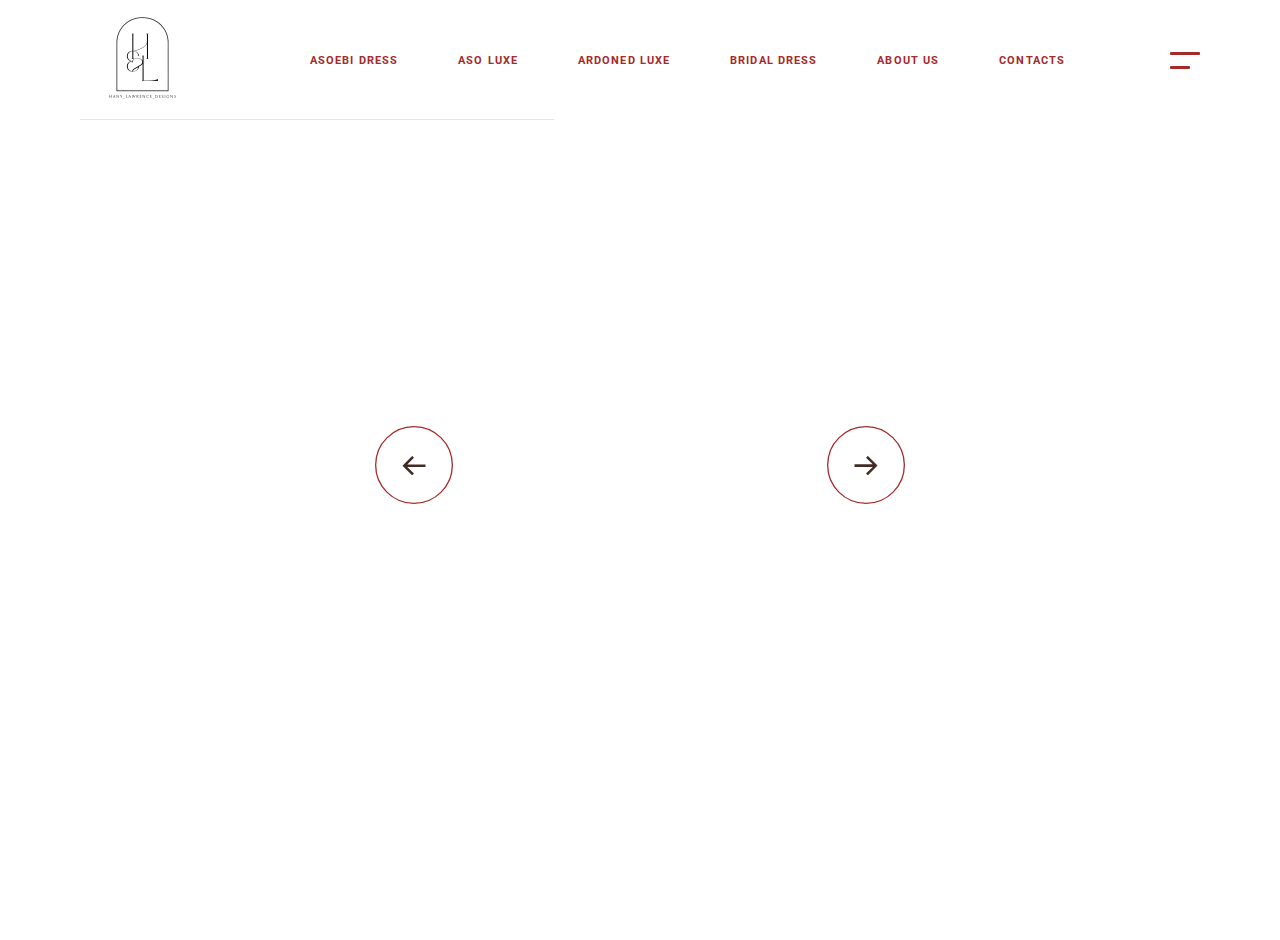
<file: Asoebi.html>
<!DOCTYPE html>
<html lang="zxx" class="is-preload">

<head>
	<meta charset="UTF-8">
	<meta name="viewport" content="width=device-width, initial-scale=1.0">
	<meta http-equiv="X-UA-Compatible" content="ie=edge">
	<!-- favicon  -->
	<link rel="shortcut icon" href="img/hany_lawrence.png" type="image/x-icon">
	<!-- swiper css -->
	<link rel="stylesheet" href="css/plugins/swiper.min.css">
	<!-- fancybox css -->
	<link rel="stylesheet" href="css/plugins/fancybox.min.css">
	<!-- orabel css -->
	<link rel="stylesheet" href="css/style.css">
	<!-- page title -->
	<title>Hany_Lawrence Design | Aso Ebi</title>
</head>

<body>

	<div class="wrapper">
		<!-- page loader -->
		<!-- <div class="loader-frame">
			<div class="loader">
				<div class="deco-1">
					<div class="prog"></div>
				</div>
				<div class="deco-2">
					<div class="spiner"></div>
				</div>
			</div>
		</div> -->
		<!-- page loader end -->
		<div id="dynamic-content" class="transition-fade">

			<div class="page-frame portfolio-1">

				<div class="top-bar-frame">
					<div class="content top-bar">
						<a href="index.html" class="logo-frame"><img src="img/hany_lawrence.png" alt="WaleGigs">
				  		<!-- svg logo -->
						<!--	<svg viewBox="0 0 125 19" fill="none" xmlns="http://www.w3.org/2000/svg">
								<path
									d="M11.3594 9.57031C11.3594 10.6901 11.1615 11.6719 10.7656 12.5156C10.3698 13.3594 9.80208 14.0104 9.0625 14.4688C8.32812 14.9271 7.48438 15.1562 6.53125 15.1562C5.58854 15.1562 4.7474 14.9297 4.00781 14.4766C3.26823 14.0234 2.69531 13.3776 2.28906 12.5391C1.88281 11.6953 1.67708 10.7266 1.67188 9.63281V9.07031C1.67188 7.95052 1.8724 6.96615 2.27344 6.11719C2.67969 5.26302 3.25 4.60938 3.98438 4.15625C4.72396 3.69792 5.56771 3.46875 6.51562 3.46875C7.46354 3.46875 8.30469 3.69792 9.03906 4.15625C9.77865 4.60938 10.349 5.26302 10.75 6.11719C11.1562 6.96615 11.3594 7.94792 11.3594 9.0625V9.57031ZM8.98438 9.05469C8.98438 7.86198 8.77083 6.95573 8.34375 6.33594C7.91667 5.71615 7.30729 5.40625 6.51562 5.40625C5.72917 5.40625 5.1224 5.71354 4.69531 6.32812C4.26823 6.9375 4.05208 7.83333 4.04688 9.01562V9.57031C4.04688 10.7318 4.26042 11.6328 4.6875 12.2734C5.11458 12.9141 5.72917 13.2344 6.53125 13.2344C7.31771 13.2344 7.92188 12.9271 8.34375 12.3125C8.76562 11.6927 8.97917 10.7917 8.98438 9.60938V9.05469ZM30.0734 10.8359H28.2062V15H25.8625V3.625H30.0891C31.4328 3.625 32.4693 3.92448 33.1984 4.52344C33.9276 5.1224 34.2922 5.96875 34.2922 7.0625C34.2922 7.83854 34.1229 8.48698 33.7844 9.00781C33.451 9.52344 32.9432 9.9349 32.2609 10.2422L34.7219 14.8906V15H32.2062L30.0734 10.8359ZM28.2062 8.9375H30.0969C30.6854 8.9375 31.1411 8.78906 31.4641 8.49219C31.787 8.1901 31.9484 7.77604 31.9484 7.25C31.9484 6.71354 31.7948 6.29167 31.4875 5.98438C31.1854 5.67708 30.7193 5.52344 30.0891 5.52344H28.2062V8.9375ZM55.3031 12.6562H51.1937L50.4125 15H47.9203L52.1547 3.625H54.3266L58.5844 15H56.0922L55.3031 12.6562ZM51.8266 10.7578H54.6703L53.2406 6.5L51.8266 10.7578ZM72.4469 15V3.625H76.4313C77.8115 3.625 78.8583 3.89062 79.5719 4.42188C80.2854 4.94792 80.6422 5.72135 80.6422 6.74219C80.6422 7.29948 80.499 7.79167 80.2125 8.21875C79.926 8.64062 79.5276 8.95052 79.0172 9.14844C79.6005 9.29427 80.0589 9.58854 80.3922 10.0312C80.7307 10.474 80.9 11.0156 80.9 11.6562C80.9 12.75 80.551 13.5781 79.8531 14.1406C79.1552 14.7031 78.1604 14.9896 76.8688 15H72.4469ZM74.7906 10.0469V13.1172H76.7984C77.3505 13.1172 77.7802 12.987 78.0875 12.7266C78.4 12.4609 78.5563 12.0964 78.5563 11.6328C78.5563 10.5911 78.0172 10.0625 76.9391 10.0469H74.7906ZM74.7906 8.39062H76.525C77.7073 8.36979 78.2984 7.89844 78.2984 6.97656C78.2984 6.46094 78.1474 6.09115 77.8453 5.86719C77.5484 5.63802 77.0771 5.52344 76.4313 5.52344H74.7906V8.39062ZM102.309 10.0703H97.8094V13.1172H103.091V15H95.4656V3.625H103.075V5.52344H97.8094V8.23438H102.309V10.0703ZM119.609 13.1172H124.586V15H117.266V3.625H119.609V13.1172Z" />
								<circle cx="6.5" cy="9.5" r="6.5" fill="#C57642" />
								<circle cx="14.5" cy="4.5" r="1.5" fill="#C57642" />
							</svg> -->
						</a>
						<div class="right-side">
							<div class="menu-frame">
								<nav>
									<ul class="menu">
									  <li class="has-children">
										<a href="Asoebi.html">Asoebi Dress</a>
										
									  </li>
									  <li class="has-children">
										<a href="Asoluxe.html">Aso Luxe</a>
										
									  </li>
									  <li class="has-children">
										<a href="Ardonedluxe.html">Ardoned Luxe</a>
									   
									  </li>
									 
									  <li class="has-children">
										<a href="bridal.html">Bridal Dress</a>
										
									  </li>
														
									  <li class="has-children">
										<a href="about.html">About Us</a>
									 
									  </li>
									
									  <li class="has-children">
										<a href="contact.html">Contacts</a>
									 
									  </li>
									</ul>
								  </nav>
							</div>
						</div>
						<div class="menu-btn">
							<span></span>
						</div>
					</div>
				</div>

				<div class="swiper-container slider-3s">
					<div class="swiper-wrapper">
						<div class="swiper-slide">
							<div class="content">
								<div class="deco"></div>
								<div class="grid">
									<div class="g-100 sm-100">
										<div class="object-frame">
											<div class="photo-frame obj-1">
												<img src="./Pictures/IMG_4716.jpg" alt="photo">
												
												<!-- Fancybox Links for Multiple Images -->
												<a data-fancybox="gallery1" data-no-swup href="img/p3.jpg" class="zoom">									
													<img src="img/ui/zoom.svg" alt="zoom">
												</a>
												<a data-fancybox="gallery1" data-no-swup href="img/p2.jpg" class="zoom" style="display:none;">									
													<img src="img/ui/zoom.svg" alt="zoom">
												</a>
												<a data-fancybox="gallery1" data-no-swup href="img/seventh.jpg" class="zoom" style="display:none;">									
													<img src="img/ui/zoom.svg" alt="zoom">
												</a>

											</div>
											
											<!-- <div class="slide-caption">
												<h2>Coral Dress</h2>
												<a href="contact.html" class="book-now-button" style="background-color:brown; transition: background-color 0.7s ease-in-out;">Book Now</a>
											</div> -->
										</div>
									</div>
								</div>
							</div>
						</div>
						<div class="swiper-slide">
							<div class="content">
								<div class="deco"></div>
								<div class="grid">
									<div class="g-100 sm-100">
										<div class="object-frame">
											<div class="photo-frame obj-1">
												<img src="./Pictures/IMG_4723.jpg" alt="photo">

												<!-- Fancybox Links for Multiple Images -->
												<a data-fancybox="gallery2" data-no-swup href="img/one.jpg" class="zoom">									
													<img src="img/ui/zoom.svg" alt="zoom">
												</a>
												<a data-fancybox="gallery2" data-no-swup href="img/p5.jpg" class="zoom" style="display:none;">									
													<img src="img/ui/zoom.svg" alt="zoom">
												</a>
												<a data-fancybox="gallery2" data-no-swup href="img/thirteth.jpg" class="zoom" style="display:none;">									
													<img src="img/ui/zoom.svg" alt="zoom">
												</a>

											</div>
											<!-- <div class="slide-caption">
												<h2>Fourth Dress</h2>
												<a href="contact.html" class="book-now-button" style="background-color:brown; transition: background-color 0.7s ease-in-out;">Book Now</a>

											</div> -->
										</div>
									</div>
								</div>
							</div>
						</div>
						<div class="swiper-slide">
							<div class="content">
								<div class="deco"></div>
								<div class="grid">
									<div class="g-100 sm-100">
										<div class="object-frame">
											<div class="photo-frame obj-1">
												<img src="./Pictures/IMG_4732.jpg" alt="photo">

												<!-- Fancybox Links for Multiple Images -->
												<a data-fancybox="gallery3" data-no-swup href="img/thirteth.jpg" class="zoom">									
													<img src="img/ui/zoom.svg" alt="zoom">
												</a>
												<a data-fancybox="gallery3" data-no-swup href="img/p4.jpg" class="zoom" style="display:none;">									
													<img src="img/ui/zoom.svg" alt="zoom">
												</a>

											</div>
											<!-- <div class="slide-caption">
												<h2>Third Dress</h2>
												<a href="contact.html" class="book-now-button" style="background-color:brown; transition: background-color 0.7s ease-in-out;">Book Now</a>

											</div> -->
										</div>
									</div>
								</div>
							</div>
						</div>
						<div class="swiper-slide">
							<div class="content">
								<div class="deco"></div>
								<div class="grid">
									<div class="g-100 sm-100">
										<div class="object-frame">
											<div class="photo-frame obj-1">
												<img src="./Pictures/IMG_4747.jpg" alt="photo">					
											
												<!-- Fancybox Links for Multiple Images -->
												<a data-fancybox="gallery4" data-no-swup href="img/models/IMG_9162.MP4" class="zoom">									
													<img src="img/ui/zoom.svg" alt="zoom">
												</a>
												<a data-fancybox="gallery4" data-no-swup href="img/models/newprom/IMG_9153.JPEG" class="zoom" style="display:none;">									
													<img src="img/ui/zoom.svg" alt="zoom">
												</a>
											
											</div>
											<!-- <div class="slide-caption">
												<h2>Second Dress</h2>
												<a href="contact.html" class="book-now-button" style="background-color:brown; transition: background-color 0.7s ease-in-out;">Book Now</a>

											</div> -->
										</div>
									</div>
								</div>
							</div>
						</div>
						<div class="swiper-slide">
							<div class="content">
								<div class="deco"></div>
								<div class="grid">
									<div class="g-100 sm-100">
										<div class="object-frame">
											<div class="photo-frame obj-1">
												<img src="./Pictures/IMG_4757.jpg" alt="photo">

												<!-- Fancybox Links for Multiple Images -->
												<a data-fancybox="gallery5" data-no-swup href="img/models/newprom/IMG_1974.jpg" class="zoom">									
													<img src="img/ui/zoom.svg" alt="zoom">
												</a>

											</div>
											<!-- <div class="slide-caption">
												<h2>First Dress</h2>
												<a href="contact.html" class="book-now-button" style="background-color:brown; transition: background-color 0.7s ease-in-out;">Book Now</a>

											</div> -->
										</div>
									</div>
								</div>
							</div>
						</div>
						

				</div>

				<div class="nav-frame">
					<div class="nav">
						<div class="nav-label">Next</div>
						<div class="prev" tabindex="0" role="button" aria-label="Previous slide" aria-disabled="false"><img src="img/ui/arrow-1.svg" alt="arrow"></div>
						<div class="next" tabindex="0" role="button" aria-label="Next slide" aria-disabled="false"><img src="img/ui/arrow-1.svg" alt="arrow"></div>
					</div>
				</div>
				<span class="swiper-notification" aria-live="assertive" aria-atomic="true"></span>
	
			</div>

			<div class="big-menu-frame">

				<div class="big-menu big-menu-1">
					<div class="grid">
						<div class="g-30 md-50 sm-100">
							<div class="menu-frame fs-menu">
								<nav>
									<ul class="menu">
									  <li class="has-children ">
										<a href="index.html">Home</a>
										
									  </li>
									  <li class="has-children current">
										<a href="Asoebi.html">Asoebi Dress</a>
										
									  </li>
									  <li class="has-children">
										<a href="Asoluxe.html">Aso Luxe</a>
										
									  </li>
									  <li class="has-children">
										<a href="Ardonedluxe.html">Ardoned Luxe</a>
									   
									  </li>
									 
									  <li class="has-children">
										<a href="bridal.html">Bridal Dress</a>
										
									  </li>
														
									  <li class="has-children">
										<a href="about.html">About Us</a>
									 
									  </li>
									
									  <li class="has-children">
										<a href="contact.html">Contacts</a>
									 
									  </li>
									</ul>
								  </nav>
							</div>
						</div>
						<div class="g-70 md-50 sm-100">
							<div class="rb-object-frame">
								<div class="photo-frame obj-1">
									<img src="./Pictures/IMG_4747.jpg" alt="photo">
								</div>
								<div class="position-fix">
									<div class="deco"></div>
									<div class="photo-frame obj-2">
										<img src="./Pictures/IMG_4757.jpg" alt="photo">
									</div>
								</div>
								<div class="descr">
									<div class="descr-title">
										<div>Menu</div>
										<div class="line"></div>
									</div>
									<p></p>
									<a href="https://www.instagram.com/hany_lawrence_designs?igsh=dzRoMjZscTIyMHF6
                                    " target="_blank" data-no-swup><img src="img/ui/instagram-2.svg" alt="Instagram"></a>
								</div>
							</div>
						</div>
					</div>
				</div>

			</div>

		</div>
	</div>
	<!-- jquery js -->
	<script src="js/plugins/jquery.min.js"></script>
	<!-- fancybox js -->
	<script src="js/plugins/fancybox.min.js"></script>
	<!-- swup js -->
	<script src="js/plugins/swup.min.js"></script>
	<!-- swiper js -->
	<script src="js/plugins/swiper.min.js"></script>
	<!-- parsley js -->
	<script src="js/plugins/parsley.min.js"></script>
	<!-- orabel js -->
	<script src="js/main.js"></script>

</body>

</html>
</file>
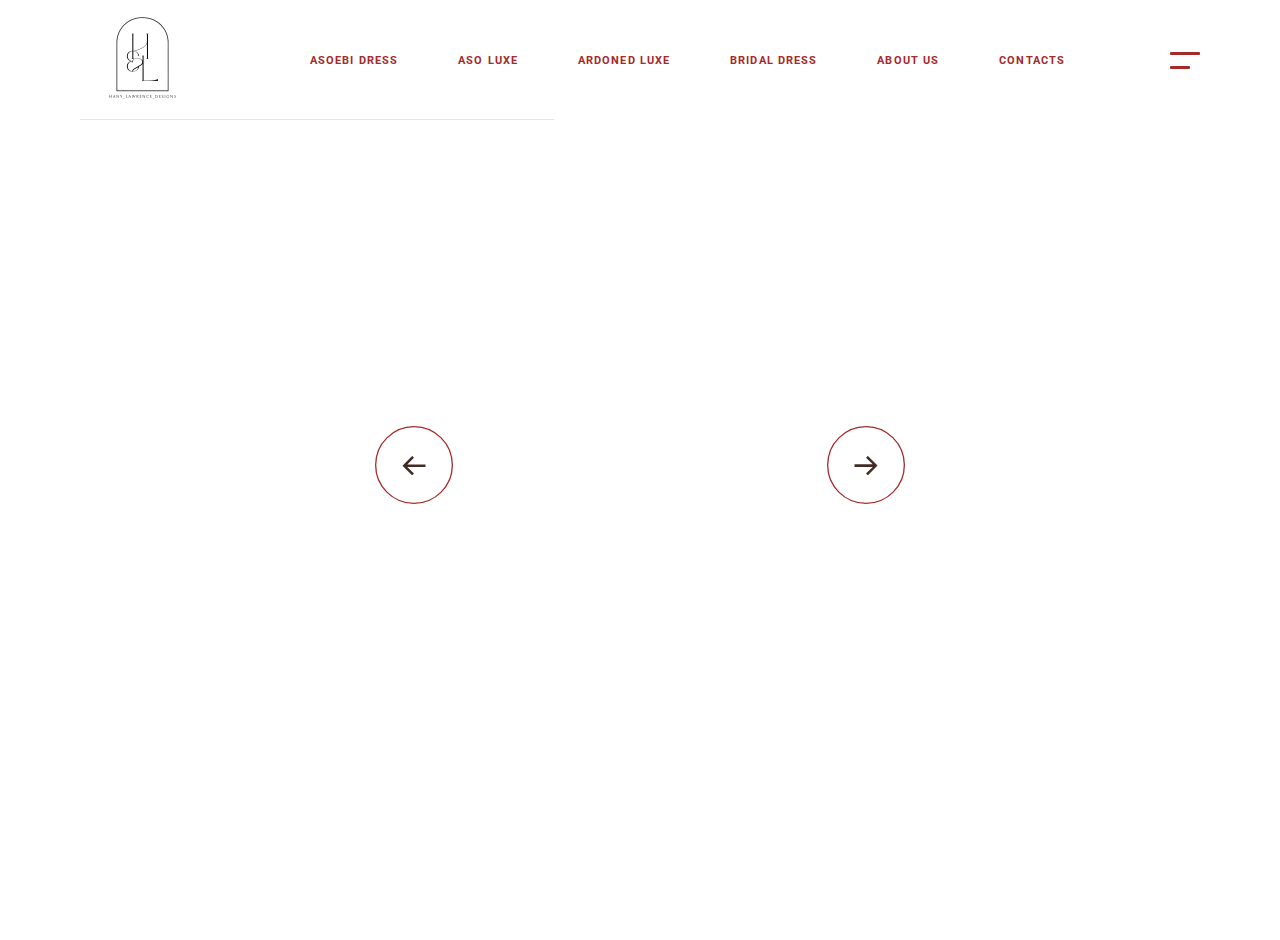
<file: Asoluxe.html>
<!DOCTYPE html>
<html lang="zxx" class="is-preload">

<head>
	<meta charset="UTF-8">
	<meta name="viewport" content="width=device-width, initial-scale=1.0">
	<meta http-equiv="X-UA-Compatible" content="ie=edge">
	<!-- favicon  -->
	<link rel="shortcut icon" href="img/hany_lawrence.png" type="image/x-icon">
	<!-- swiper css -->
	<link rel="stylesheet" href="css/plugins/swiper.min.css">
	<!-- fancybox css -->
	<link rel="stylesheet" href="css/plugins/fancybox.min.css">
	<!-- orabel css -->
	<link rel="stylesheet" href="css/style.css">
	<!-- page title -->
	<title>Hany_Lawrence Design | Asoluxe</title>
</head>

<body>

	<div class="wrapper">
		<!-- page loader -->
		<!-- <div class="loader-frame">
			<div class="loader">
				<div class="deco-1">
					<div class="prog"></div>
				</div>
				<div class="deco-2">
					<div class="spiner"></div>
				</div>
			</div>
		</div> -->
		<!-- page loader end -->
		<div id="dynamic-content" class="transition-fade">

			<div class="page-frame portfolio-1">

				<div class="top-bar-frame">
					<div class="content top-bar">
						<a href="index.html" class="logo-frame"><img src="img/hany_lawrence.png" alt="WaleGigs">
				  		<!-- svg logo -->
						<!--	<svg viewBox="0 0 125 19" fill="none" xmlns="http://www.w3.org/2000/svg">
								<path
									d="M11.3594 9.57031C11.3594 10.6901 11.1615 11.6719 10.7656 12.5156C10.3698 13.3594 9.80208 14.0104 9.0625 14.4688C8.32812 14.9271 7.48438 15.1562 6.53125 15.1562C5.58854 15.1562 4.7474 14.9297 4.00781 14.4766C3.26823 14.0234 2.69531 13.3776 2.28906 12.5391C1.88281 11.6953 1.67708 10.7266 1.67188 9.63281V9.07031C1.67188 7.95052 1.8724 6.96615 2.27344 6.11719C2.67969 5.26302 3.25 4.60938 3.98438 4.15625C4.72396 3.69792 5.56771 3.46875 6.51562 3.46875C7.46354 3.46875 8.30469 3.69792 9.03906 4.15625C9.77865 4.60938 10.349 5.26302 10.75 6.11719C11.1562 6.96615 11.3594 7.94792 11.3594 9.0625V9.57031ZM8.98438 9.05469C8.98438 7.86198 8.77083 6.95573 8.34375 6.33594C7.91667 5.71615 7.30729 5.40625 6.51562 5.40625C5.72917 5.40625 5.1224 5.71354 4.69531 6.32812C4.26823 6.9375 4.05208 7.83333 4.04688 9.01562V9.57031C4.04688 10.7318 4.26042 11.6328 4.6875 12.2734C5.11458 12.9141 5.72917 13.2344 6.53125 13.2344C7.31771 13.2344 7.92188 12.9271 8.34375 12.3125C8.76562 11.6927 8.97917 10.7917 8.98438 9.60938V9.05469ZM30.0734 10.8359H28.2062V15H25.8625V3.625H30.0891C31.4328 3.625 32.4693 3.92448 33.1984 4.52344C33.9276 5.1224 34.2922 5.96875 34.2922 7.0625C34.2922 7.83854 34.1229 8.48698 33.7844 9.00781C33.451 9.52344 32.9432 9.9349 32.2609 10.2422L34.7219 14.8906V15H32.2062L30.0734 10.8359ZM28.2062 8.9375H30.0969C30.6854 8.9375 31.1411 8.78906 31.4641 8.49219C31.787 8.1901 31.9484 7.77604 31.9484 7.25C31.9484 6.71354 31.7948 6.29167 31.4875 5.98438C31.1854 5.67708 30.7193 5.52344 30.0891 5.52344H28.2062V8.9375ZM55.3031 12.6562H51.1937L50.4125 15H47.9203L52.1547 3.625H54.3266L58.5844 15H56.0922L55.3031 12.6562ZM51.8266 10.7578H54.6703L53.2406 6.5L51.8266 10.7578ZM72.4469 15V3.625H76.4313C77.8115 3.625 78.8583 3.89062 79.5719 4.42188C80.2854 4.94792 80.6422 5.72135 80.6422 6.74219C80.6422 7.29948 80.499 7.79167 80.2125 8.21875C79.926 8.64062 79.5276 8.95052 79.0172 9.14844C79.6005 9.29427 80.0589 9.58854 80.3922 10.0312C80.7307 10.474 80.9 11.0156 80.9 11.6562C80.9 12.75 80.551 13.5781 79.8531 14.1406C79.1552 14.7031 78.1604 14.9896 76.8688 15H72.4469ZM74.7906 10.0469V13.1172H76.7984C77.3505 13.1172 77.7802 12.987 78.0875 12.7266C78.4 12.4609 78.5563 12.0964 78.5563 11.6328C78.5563 10.5911 78.0172 10.0625 76.9391 10.0469H74.7906ZM74.7906 8.39062H76.525C77.7073 8.36979 78.2984 7.89844 78.2984 6.97656C78.2984 6.46094 78.1474 6.09115 77.8453 5.86719C77.5484 5.63802 77.0771 5.52344 76.4313 5.52344H74.7906V8.39062ZM102.309 10.0703H97.8094V13.1172H103.091V15H95.4656V3.625H103.075V5.52344H97.8094V8.23438H102.309V10.0703ZM119.609 13.1172H124.586V15H117.266V3.625H119.609V13.1172Z" />
								<circle cx="6.5" cy="9.5" r="6.5" fill="#C57642" />
								<circle cx="14.5" cy="4.5" r="1.5" fill="#C57642" />
							</svg> -->
						</a>
						<div class="right-side">
							<div class="menu-frame">
								<nav>
									<ul class="menu">
									  <li class="has-children">
										<a href="Asoebi.html">Asoebi Dress</a>
										
									  </li>
									  <li class="has-children">
										<a href="Asoluxe.html">Aso Luxe</a>
										
									  </li>
									  <li class="has-children">
										<a href="Ardonedluxe.html">Ardoned Luxe</a>
									   
									  </li>
									 
									  <li class="has-children">
										<a href="bridal.html">Bridal Dress</a>
										
									  </li>
														
									  <li class="has-children">
										<a href="about.html">About Us</a>
									 
									  </li>
									
									  <li class="has-children">
										<a href="contact.html">Contacts</a>
									 
									  </li>
									</ul>
								  </nav>
							</div>
						</div>
						<div class="menu-btn">
							<span></span>
						</div>
					</div>
				</div>

				<div class="swiper-container slider-3s">
					<div class="swiper-wrapper">
						<div class="swiper-slide">
							<div class="content">
								<div class="deco"></div>
								<div class="grid">
									<div class="g-100 sm-100">
										<div class="object-frame">
											<div class="photo-frame obj-1">
												<img src="./Pictures/IMG_4706.jpg" alt="photo">
												
												<!-- Fancybox Links for Multiple Images -->
												<a data-fancybox="gallery1" data-no-swup href="img/p3.jpg" class="zoom">									
													<img src="img/ui/zoom.svg" alt="zoom">
												</a>
												<a data-fancybox="gallery1" data-no-swup href="img/p2.jpg" class="zoom" style="display:none;">									
													<img src="img/ui/zoom.svg" alt="zoom">
												</a>
												<a data-fancybox="gallery1" data-no-swup href="img/seventh.jpg" class="zoom" style="display:none;">									
													<img src="img/ui/zoom.svg" alt="zoom">
												</a>

											</div>
											
											<!-- <div class="slide-caption">
												<h2>Coral Dress</h2>
												<a href="contact.html" class="book-now-button" style="background-color:brown; transition: background-color 0.7s ease-in-out;">Book Now</a>
											</div> -->
										</div>
									</div>
								</div>
							</div>
						</div>
						<div class="swiper-slide">
							<div class="content">
								<div class="deco"></div>
								<div class="grid">
									<div class="g-100 sm-100">
										<div class="object-frame">
											<div class="photo-frame obj-1">
												<img src="./Pictures/IMG_4713.jpg" alt="photo">

												<!-- Fancybox Links for Multiple Images -->
												<a data-fancybox="gallery2" data-no-swup href="img/one.jpg" class="zoom">									
													<img src="img/ui/zoom.svg" alt="zoom">
												</a>
												<a data-fancybox="gallery2" data-no-swup href="img/p5.jpg" class="zoom" style="display:none;">									
													<img src="img/ui/zoom.svg" alt="zoom">
												</a>
												<a data-fancybox="gallery2" data-no-swup href="img/thirteth.jpg" class="zoom" style="display:none;">									
													<img src="img/ui/zoom.svg" alt="zoom">
												</a>

											</div>
											<!-- <div class="slide-caption">
												<h2>Fourth Dress</h2>
												<a href="contact.html" class="book-now-button" style="background-color:brown; transition: background-color 0.7s ease-in-out;">Book Now</a>

											</div> -->
										</div>
									</div>
								</div>
							</div>
						</div>
						<div class="swiper-slide">
							<div class="content">
								<div class="deco"></div>
								<div class="grid">
									<div class="g-100 sm-100">
										<div class="object-frame">
											<div class="photo-frame obj-1">
												<img src="./Pictures/IMG_4734.jpg" alt="photo">

												<!-- Fancybox Links for Multiple Images -->
												<a data-fancybox="gallery3" data-no-swup href="img/thirteth.jpg" class="zoom">									
													<img src="img/ui/zoom.svg" alt="zoom">
												</a>
												<a data-fancybox="gallery3" data-no-swup href="img/p4.jpg" class="zoom" style="display:none;">									
													<img src="img/ui/zoom.svg" alt="zoom">
												</a>

											</div>
											<!-- <div class="slide-caption">
												<h2>Third Dress</h2>
												<a href="contact.html" class="book-now-button" style="background-color:brown; transition: background-color 0.7s ease-in-out;">Book Now</a>

											</div> -->
										</div>
									</div>
								</div>
							</div>
						</div>
						<div class="swiper-slide">
							<div class="content">
								<div class="deco"></div>
								<div class="grid">
									<div class="g-100 sm-100">
										<div class="object-frame">
											<div class="photo-frame obj-1">
												<img src="./Pictures/IMG_4722.jpg" alt="photo">

												<!-- Fancybox Links for Multiple Images -->
												<a data-fancybox="gallery3" data-no-swup href="img/thirteth.jpg" class="zoom">									
													<img src="img/ui/zoom.svg" alt="zoom">
												</a>
												<a data-fancybox="gallery3" data-no-swup href="img/p4.jpg" class="zoom" style="display:none;">									
													<img src="img/ui/zoom.svg" alt="zoom">
												</a>

											</div>
											<!-- <div class="slide-caption">
												<h2>Third Dress</h2>
												<a href="contact.html" class="book-now-button" style="background-color:brown; transition: background-color 0.7s ease-in-out;">Book Now</a>

											</div> -->
										</div>
									</div>
								</div>
							</div>
						</div>
						<div class="swiper-slide">
							<div class="content">
								<div class="deco"></div>
								<div class="grid">
									<div class="g-100 sm-100">
										<div class="object-frame">
											<div class="photo-frame obj-1">
												<img src="./Pictures/IMG_4734.jpg" alt="photo">					
											
												<!-- Fancybox Links for Multiple Images -->
												<a data-fancybox="gallery4" data-no-swup href="img/models/IMG_9162.MP4" class="zoom">									
													<img src="img/ui/zoom.svg" alt="zoom">
												</a>
												<a data-fancybox="gallery4" data-no-swup href="img/models/newprom/IMG_9153.JPEG" class="zoom" style="display:none;">									
													<img src="img/ui/zoom.svg" alt="zoom">
												</a>
											
											</div>
											<!-- <div class="slide-caption">
												<h2>Second Dress</h2>
												<a href="contact.html" class="book-now-button" style="background-color:brown; transition: background-color 0.7s ease-in-out;">Book Now</a>

											</div> -->
										</div>
									</div>
								</div>
							</div>
						</div>
						<div class="swiper-slide">
							<div class="content">
								<div class="deco"></div>
								<div class="grid">
									<div class="g-100 sm-100">
										<div class="object-frame">
											<div class="photo-frame obj-1">
												<img src="./Pictures/IMG_4746.jpg" alt="photo">

												<!-- Fancybox Links for Multiple Images -->
												<a data-fancybox="gallery5" data-no-swup href="img/models/newprom/IMG_1974.jpg" class="zoom">									
													<img src="img/ui/zoom.svg" alt="zoom">
												</a>

											</div>
											<!-- <div class="slide-caption">
												<h2>First Dress</h2>
												<a href="contact.html" class="book-now-button" style="background-color:brown; transition: background-color 0.7s ease-in-out;">Book Now</a>

											</div> -->
										</div>
									</div>
								</div>
							</div>
						</div>
						<div class="swiper-slide">
							<div class="content">
								<div class="deco"></div>
								<div class="grid">
									<div class="g-100 sm-100">
										<div class="object-frame">
											<div class="photo-frame obj-1">
												<img src="./Pictures/IMG_4713.jpg" alt="photo">

												<!-- Fancybox Links for Multiple Images -->
												<a data-fancybox="gallery5" data-no-swup href="img/models/newprom/IMG_1974.jpg" class="zoom">									
													<img src="img/ui/zoom.svg" alt="zoom">
												</a>

											</div>
											<!-- <div class="slide-caption">
												<h2>First Dress</h2>
												<a href="contact.html" class="book-now-button" style="background-color:brown; transition: background-color 0.7s ease-in-out;">Book Now</a>

											</div> -->
										</div>
									</div>
								</div>
							</div>
						</div>
						<div class="swiper-slide">
							<div class="content">
								<div class="deco"></div>
								<div class="grid">
									<div class="g-100 sm-100">
										<div class="object-frame">
											<div class="photo-frame obj-1">
												<img src="./Pictures/IMG_4748.jpg" alt="photo">

												<!-- Fancybox Links for Multiple Images -->
												<a data-fancybox="gallery3" data-no-swup href="img/thirteth.jpg" class="zoom">									
													<img src="img/ui/zoom.svg" alt="zoom">
												</a>
												<a data-fancybox="gallery3" data-no-swup href="img/p4.jpg" class="zoom" style="display:none;">									
													<img src="img/ui/zoom.svg" alt="zoom">
												</a>

											</div>
											<!-- <div class="slide-caption">
												<h2>Third Dress</h2>
												<a href="contact.html" class="book-now-button" style="background-color:brown; transition: background-color 0.7s ease-in-out;">Book Now</a>

											</div> -->
										</div>
									</div>
								</div>
							</div>
						</div>

				</div>

				<div class="nav-frame">
					<div class="nav">
						<div class="nav-label">Next</div>
						<div class="prev" tabindex="0" role="button" aria-label="Previous slide" aria-disabled="false"><img src="img/ui/arrow-1.svg" alt="arrow"></div>
						<div class="next" tabindex="0" role="button" aria-label="Next slide" aria-disabled="false"><img src="img/ui/arrow-1.svg" alt="arrow"></div>
					</div>
				</div>
				<span class="swiper-notification" aria-live="assertive" aria-atomic="true"></span>
	
			</div>

			<div class="big-menu-frame">

				<div class="big-menu big-menu-1">
					<div class="grid">
						<div class="g-30 md-50 sm-100">
							<div class="menu-frame fs-menu">
								<nav>
									<ul class="menu">
									  <li class="has-children ">
										<a href="index.html">Home</a>
										
									  </li>
									  <li class="has-children">
										<a href="Asoebi.html">Asoebi Dress</a>
										
									  </li>
									  <li class="has-children current">
										<a href="Asoluxe.html">Aso Luxe</a>
										
									  </li>
									  <li class="has-children">
										<a href="Ardonedluxe.html">Ardoned Luxe</a>
									   
									  </li>
									 
									  <li class="has-children">
										<a href="bridal.html">Bridal Dress</a>
										
									  </li>
														
									  <li class="has-children">
										<a href="about.html">About Us</a>
									 
									  </li>
									
									  <li class="has-children">
										<a href="contact.html">Contacts</a>
									 
									  </li>
									</ul>
								  </nav>
							</div>
						</div>
						<div class="g-70 md-50 sm-100">
							<div class="rb-object-frame">
								<div class="photo-frame obj-1">
									<img src="./Pictures/IMG_4722.jpg" alt="photo">
								</div>
								<div class="position-fix">
									<div class="deco"></div>
									<div class="photo-frame obj-2">
										<img src="./Pictures/IMG_4746.jpg" alt="photo">
									</div>
								</div>
								<div class="descr">
									<div class="descr-title">
										<div>Menu</div>
										<div class="line"></div>
									</div>
									<p></p>
									<a href="https://www.instagram.com/hany_lawrence_designs?igsh=dzRoMjZscTIyMHF6
                                    " target="_blank" data-no-swup><img src="img/ui/instagram-2.svg" alt="Instagram"></a>
								</div>
							</div>
						</div>
					</div>
				</div>

			</div>

		</div>
	</div>
	<!-- jquery js -->
	<script src="js/plugins/jquery.min.js"></script>
	<!-- fancybox js -->
	<script src="js/plugins/fancybox.min.js"></script>
	<!-- swup js -->
	<script src="js/plugins/swup.min.js"></script>
	<!-- swiper js -->
	<script src="js/plugins/swiper.min.js"></script>
	<!-- parsley js -->
	<script src="js/plugins/parsley.min.js"></script>
	<!-- orabel js -->
	<script src="js/main.js"></script>

</body>

</html>
</file>
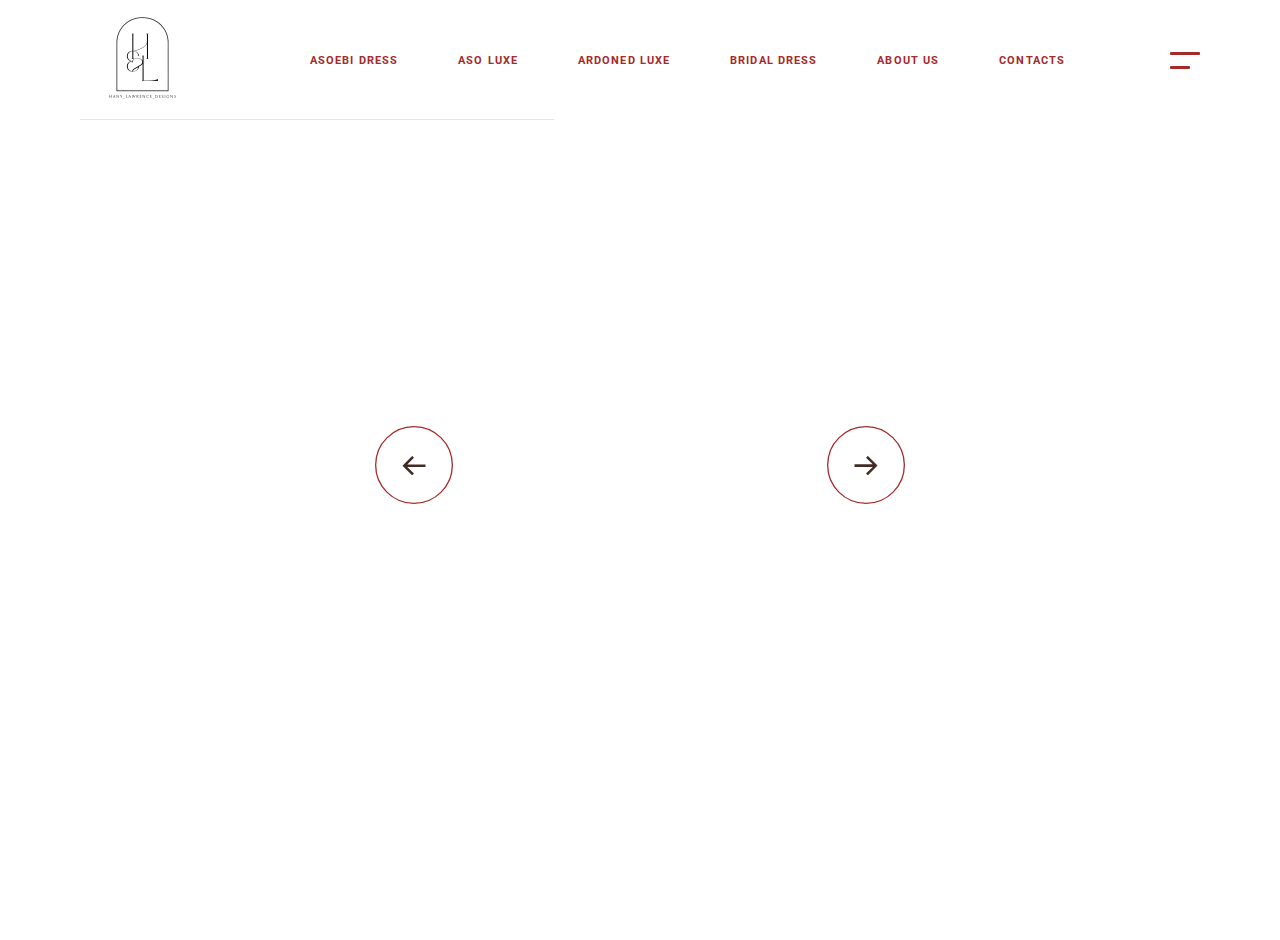
<file: bridal.html>
<!DOCTYPE html>
<html lang="zxx" class="is-preload">

<head>
	<meta charset="UTF-8">
	<meta name="viewport" content="width=device-width, initial-scale=1.0">
	<meta http-equiv="X-UA-Compatible" content="ie=edge">
	<!-- favicon  -->
	<link rel="shortcut icon" href="img/hany_lawrence.png" type="image/x-icon">
	<!-- swiper css -->
	<link rel="stylesheet" href="css/plugins/swiper.min.css">
	<!-- fancybox css -->
	<link rel="stylesheet" href="css/plugins/fancybox.min.css">
	<!-- orabel css -->
	<link rel="stylesheet" href="css/style.css">
	<!-- page title -->
	<title>Hany_Lawrence Design | Bridal</title>
</head>

<body>

	<div class="wrapper">
		<!-- page loader -->
		<!-- <div class="loader-frame">
			<div class="loader">
				<div class="deco-1">
					<div class="prog"></div>
				</div>
				<div class="deco-2">
					<div class="spiner"></div>
				</div>
			</div>
		</div> -->
		<!-- page loader end -->
		<div id="dynamic-content" class="transition-fade">

			<div class="page-frame portfolio-1">

				<div class="top-bar-frame">
					<div class="content top-bar">
						<a href="index.html" class="logo-frame"><img src="img/hany_lawrence.png" alt="WaleGigs">
				  		<!-- svg logo -->
						<!--	<svg viewBox="0 0 125 19" fill="none" xmlns="http://www.w3.org/2000/svg">
								<path
									d="M11.3594 9.57031C11.3594 10.6901 11.1615 11.6719 10.7656 12.5156C10.3698 13.3594 9.80208 14.0104 9.0625 14.4688C8.32812 14.9271 7.48438 15.1562 6.53125 15.1562C5.58854 15.1562 4.7474 14.9297 4.00781 14.4766C3.26823 14.0234 2.69531 13.3776 2.28906 12.5391C1.88281 11.6953 1.67708 10.7266 1.67188 9.63281V9.07031C1.67188 7.95052 1.8724 6.96615 2.27344 6.11719C2.67969 5.26302 3.25 4.60938 3.98438 4.15625C4.72396 3.69792 5.56771 3.46875 6.51562 3.46875C7.46354 3.46875 8.30469 3.69792 9.03906 4.15625C9.77865 4.60938 10.349 5.26302 10.75 6.11719C11.1562 6.96615 11.3594 7.94792 11.3594 9.0625V9.57031ZM8.98438 9.05469C8.98438 7.86198 8.77083 6.95573 8.34375 6.33594C7.91667 5.71615 7.30729 5.40625 6.51562 5.40625C5.72917 5.40625 5.1224 5.71354 4.69531 6.32812C4.26823 6.9375 4.05208 7.83333 4.04688 9.01562V9.57031C4.04688 10.7318 4.26042 11.6328 4.6875 12.2734C5.11458 12.9141 5.72917 13.2344 6.53125 13.2344C7.31771 13.2344 7.92188 12.9271 8.34375 12.3125C8.76562 11.6927 8.97917 10.7917 8.98438 9.60938V9.05469ZM30.0734 10.8359H28.2062V15H25.8625V3.625H30.0891C31.4328 3.625 32.4693 3.92448 33.1984 4.52344C33.9276 5.1224 34.2922 5.96875 34.2922 7.0625C34.2922 7.83854 34.1229 8.48698 33.7844 9.00781C33.451 9.52344 32.9432 9.9349 32.2609 10.2422L34.7219 14.8906V15H32.2062L30.0734 10.8359ZM28.2062 8.9375H30.0969C30.6854 8.9375 31.1411 8.78906 31.4641 8.49219C31.787 8.1901 31.9484 7.77604 31.9484 7.25C31.9484 6.71354 31.7948 6.29167 31.4875 5.98438C31.1854 5.67708 30.7193 5.52344 30.0891 5.52344H28.2062V8.9375ZM55.3031 12.6562H51.1937L50.4125 15H47.9203L52.1547 3.625H54.3266L58.5844 15H56.0922L55.3031 12.6562ZM51.8266 10.7578H54.6703L53.2406 6.5L51.8266 10.7578ZM72.4469 15V3.625H76.4313C77.8115 3.625 78.8583 3.89062 79.5719 4.42188C80.2854 4.94792 80.6422 5.72135 80.6422 6.74219C80.6422 7.29948 80.499 7.79167 80.2125 8.21875C79.926 8.64062 79.5276 8.95052 79.0172 9.14844C79.6005 9.29427 80.0589 9.58854 80.3922 10.0312C80.7307 10.474 80.9 11.0156 80.9 11.6562C80.9 12.75 80.551 13.5781 79.8531 14.1406C79.1552 14.7031 78.1604 14.9896 76.8688 15H72.4469ZM74.7906 10.0469V13.1172H76.7984C77.3505 13.1172 77.7802 12.987 78.0875 12.7266C78.4 12.4609 78.5563 12.0964 78.5563 11.6328C78.5563 10.5911 78.0172 10.0625 76.9391 10.0469H74.7906ZM74.7906 8.39062H76.525C77.7073 8.36979 78.2984 7.89844 78.2984 6.97656C78.2984 6.46094 78.1474 6.09115 77.8453 5.86719C77.5484 5.63802 77.0771 5.52344 76.4313 5.52344H74.7906V8.39062ZM102.309 10.0703H97.8094V13.1172H103.091V15H95.4656V3.625H103.075V5.52344H97.8094V8.23438H102.309V10.0703ZM119.609 13.1172H124.586V15H117.266V3.625H119.609V13.1172Z" />
								<circle cx="6.5" cy="9.5" r="6.5" fill="#C57642" />
								<circle cx="14.5" cy="4.5" r="1.5" fill="#C57642" />
							</svg> -->
						</a>
						<div class="right-side">
							<div class="menu-frame">
								<nav>
									<ul class="menu">
									  <li class="has-children">
										<a href="Asoebi.html">Asoebi Dress</a>
										
									  </li>
									  <li class="has-children">
										<a href="Asoluxe.html">Aso Luxe</a>
										
									  </li>
									  <li class="has-children">
										<a href="Ardonedluxe.html">Ardoned Luxe</a>
									   
									  </li>
									 
									  <li class="has-children">
										<a href="bridal.html">Bridal Dress</a>
										
									  </li>
														
									  <li class="has-children">
										<a href="about.html">About Us</a>
									 
									  </li>
									
									  <li class="has-children">
										<a href="contact.html">Contacts</a>
									 
									  </li>
									</ul>
								  </nav>
							</div>
						</div>
						<div class="menu-btn">
							<span></span>
						</div>
					</div>
				</div>

				<div class="swiper-container slider-3s">
					<div class="swiper-wrapper">
						<div class="swiper-slide">
							<div class="content">
								<div class="deco"></div>
								<div class="grid">
									<div class="g-100 sm-100">
										<div class="object-frame">
											<div class="photo-frame obj-1">
												<img src="./Pictures/IMG_4729.jpg" alt="photo">
												
												<!-- Fancybox Links for Multiple Images -->
												<a data-fancybox="gallery1" data-no-swup href="img/p3.jpg" class="zoom">									
													<img src="img/ui/zoom.svg" alt="zoom">
												</a>
												<a data-fancybox="gallery1" data-no-swup href="img/p2.jpg" class="zoom" style="display:none;">									
													<img src="img/ui/zoom.svg" alt="zoom">
												</a>
												<a data-fancybox="gallery1" data-no-swup href="img/seventh.jpg" class="zoom" style="display:none;">									
													<img src="img/ui/zoom.svg" alt="zoom">
												</a>

											</div>
											
											<!-- <div class="slide-caption">
												<h2>Coral Dress</h2>
												<a href="contact.html" class="book-now-button" style="background-color:brown; transition: background-color 0.7s ease-in-out;">Book Now</a>
											</div> -->
										</div>
									</div>
								</div>
							</div>
						</div>
						<div class="swiper-slide">
							<div class="content">
								<div class="deco"></div>
								<div class="grid">
									<div class="g-100 sm-100">
										<div class="object-frame">
											<div class="photo-frame obj-1">
												<img src="./Pictures/IMG_4737.jpg" alt="photo">

												<!-- Fancybox Links for Multiple Images -->
												<a data-fancybox="gallery2" data-no-swup href="img/one.jpg" class="zoom">									
													<img src="img/ui/zoom.svg" alt="zoom">
												</a>
												<a data-fancybox="gallery2" data-no-swup href="img/p5.jpg" class="zoom" style="display:none;">									
													<img src="img/ui/zoom.svg" alt="zoom">
												</a>
												<a data-fancybox="gallery2" data-no-swup href="img/thirteth.jpg" class="zoom" style="display:none;">									
													<img src="img/ui/zoom.svg" alt="zoom">
												</a>

											</div>
											<!-- <div class="slide-caption">
												<h2>Fourth Dress</h2>
												<a href="contact.html" class="book-now-button" style="background-color:brown; transition: background-color 0.7s ease-in-out;">Book Now</a>

											</div> -->
										</div>
									</div>
								</div>
							</div>
						</div>
						<div class="swiper-slide">
							<div class="content">
								<div class="deco"></div>
								<div class="grid">
									<div class="g-100 sm-100">
										<div class="object-frame">
											<div class="photo-frame obj-1">
												<img src="./Pictures/IMG_4868.PNG" alt="photo">

												<!-- Fancybox Links for Multiple Images -->
												<a data-fancybox="gallery3" data-no-swup href="img/thirteth.jpg" class="zoom">									
													<img src="img/ui/zoom.svg" alt="zoom">
												</a>
												<a data-fancybox="gallery3" data-no-swup href="img/p4.jpg" class="zoom" style="display:none;">									
													<img src="img/ui/zoom.svg" alt="zoom">
												</a>

											</div>
											<!-- <div class="slide-caption">
												<h2>Third Dress</h2>
												<a href="contact.html" class="book-now-button" style="background-color:brown; transition: background-color 0.7s ease-in-out;">Book Now</a>

											</div> -->
										</div>
									</div>
								</div>
							</div>
						</div>
						<div class="swiper-slide">
							<div class="content">
								<div class="deco"></div>
								<div class="grid">
									<div class="g-100 sm-100">
										<div class="object-frame">
											<div class="photo-frame obj-1">
												<img src="./Pictures/IMG_4870.PNG" alt="photo">					
											
												<!-- Fancybox Links for Multiple Images -->
												<a data-fancybox="gallery4" data-no-swup href="img/models/IMG_9162.MP4" class="zoom">									
													<img src="img/ui/zoom.svg" alt="zoom">
												</a>
												<a data-fancybox="gallery4" data-no-swup href="img/models/newprom/IMG_9153.JPEG" class="zoom" style="display:none;">									
													<img src="img/ui/zoom.svg" alt="zoom">
												</a>
											
											</div>
											<!-- <div class="slide-caption">
												<h2>Second Dress</h2>
												<a href="contact.html" class="book-now-button" style="background-color:brown; transition: background-color 0.7s ease-in-out;">Book Now</a>

											</div> -->
										</div>
									</div>
								</div>
							</div>
						</div>
						<div class="swiper-slide">
							<div class="content">
								<div class="deco"></div>
								<div class="grid">
									<div class="g-100 sm-100">
										<div class="object-frame">
											<div class="photo-frame obj-1">
												<img src="./Pictures/IMG_4738.jpg" alt="photo">

												<!-- Fancybox Links for Multiple Images -->
												<a data-fancybox="gallery5" data-no-swup href="img/models/newprom/IMG_1974.jpg" class="zoom">									
													<img src="img/ui/zoom.svg" alt="zoom">
												</a>

											</div>
											<!-- <div class="slide-caption">
												<h2>First Dress</h2>
												<a href="contact.html" class="book-now-button" style="background-color:brown; transition: background-color 0.7s ease-in-out;">Book Now</a>

											</div> -->
										</div>
									</div>
								</div>
							</div>
						</div>
						

				</div>

				<div class="nav-frame">
					<div class="nav">
						<div class="nav-label">Next</div>
						<div class="prev" tabindex="0" role="button" aria-label="Previous slide" aria-disabled="false"><img src="img/ui/arrow-1.svg" alt="arrow"></div>
						<div class="next" tabindex="0" role="button" aria-label="Next slide" aria-disabled="false"><img src="img/ui/arrow-1.svg" alt="arrow"></div>
					</div>
				</div>
				<span class="swiper-notification" aria-live="assertive" aria-atomic="true"></span>
	
			</div>

			<div class="big-menu-frame">

				<div class="big-menu big-menu-1">
					<div class="grid">
						<div class="g-30 md-50 sm-100">
							<div class="menu-frame fs-menu">
								<nav>
									<ul class="menu">
									  <li class="has-children ">
										<a href="index.html">Home</a>
										
									  </li>
									  <li class="has-children">
										<a href="Asoebi.html">Asoebi Dress</a>
										
									  </li>
									  <li class="has-children">
										<a href="Asoluxe.html">Aso Luxe</a>
										
									  </li>
									  <li class="has-children">
										<a href="Ardonedluxe.html">Ardoned Luxe</a>
									   
									  </li>
									 
									  <li class="has-children current">
										<a href="bridal.html">Bridal Dress</a>
										
									  </li>
														
									  <li class="has-children">
										<a href="about.html">About Us</a>
									 
									  </li>
									
									  <li class="has-children">
										<a href="contact.html">Contacts</a>
									 
									  </li>
									</ul>
								  </nav>
							</div>
						</div>
						<div class="g-70 md-50 sm-100">
							<div class="rb-object-frame">
								<div class="photo-frame obj-1">
									<img src="./Pictures/IMG_4737.jpg" alt="photo">
								</div>
								<div class="position-fix">
									<div class="deco"></div>
									<div class="photo-frame obj-2">
										<img src="./Pictures/IMG_4868.PNG" alt="photo">
									</div>
								</div>
								<div class="descr">
									<div class="descr-title">
										<div>Menu</div>
										<div class="line"></div>
									</div>
									<p></p>
									<a href="https://www.instagram.com/hany_lawrence_designs?igsh=dzRoMjZscTIyMHF6
                                    " target="_blank" data-no-swup><img src="img/ui/instagram-2.svg" alt="Instagram"></a>
								</div>
							</div>
						</div>
					</div>
				</div>

			</div>

		</div>
	</div>
	<!-- jquery js -->
	<script src="js/plugins/jquery.min.js"></script>
	<!-- fancybox js -->
	<script src="js/plugins/fancybox.min.js"></script>
	<!-- swup js -->
	<script src="js/plugins/swup.min.js"></script>
	<!-- swiper js -->
	<script src="js/plugins/swiper.min.js"></script>
	<!-- parsley js -->
	<script src="js/plugins/parsley.min.js"></script>
	<!-- orabel js -->
	<script src="js/main.js"></script>

</body>

</html>
</file>
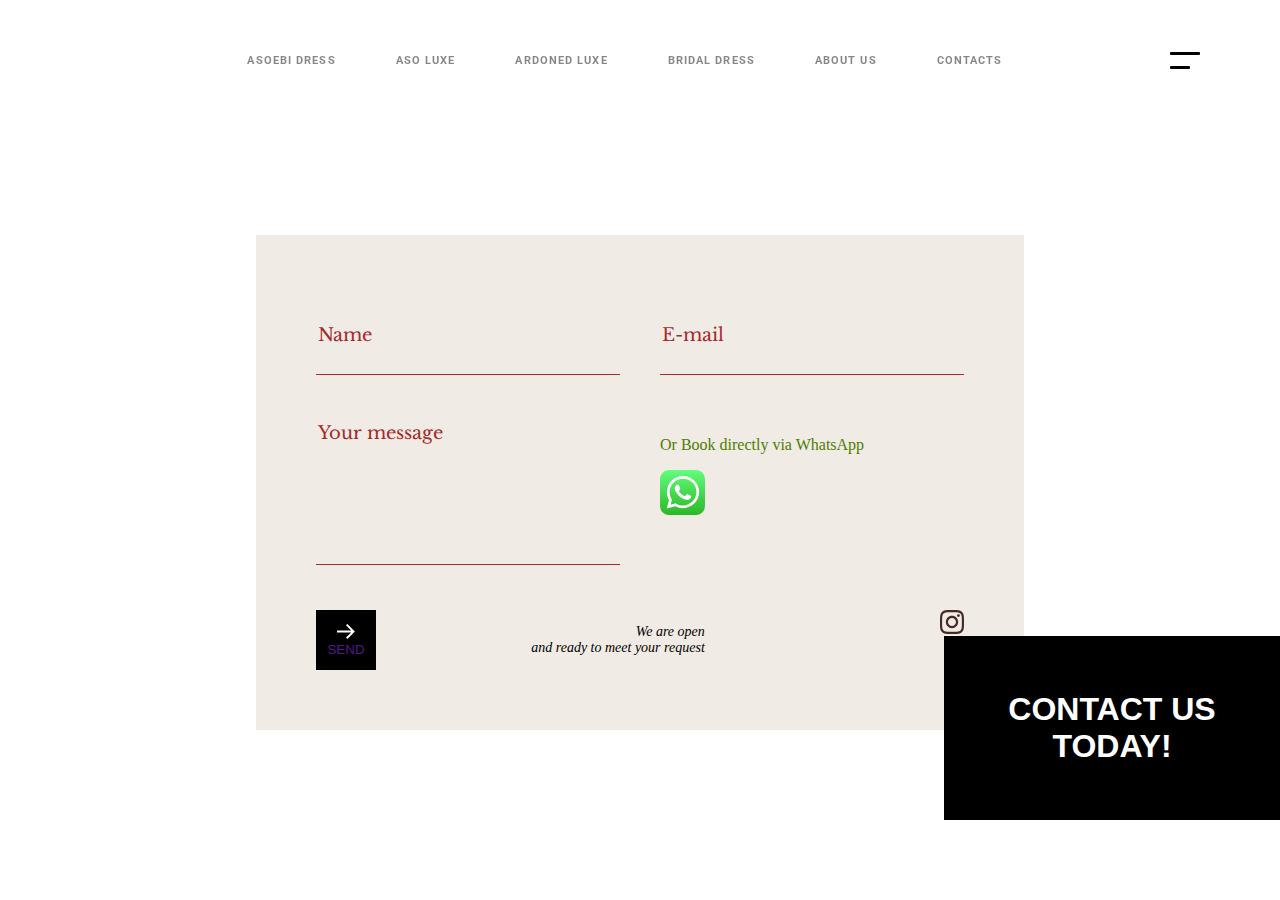
<file: contact.html>
<!DOCTYPE html>
<html lang="zxx" class="is-preload">
  <head>
    <meta charset="UTF-8" />
    <meta name="viewport" content="width=device-width, initial-scale=1.0" />
    <meta http-equiv="X-UA-Compatible" content="ie=edge" />
    <!-- favicon  -->
    <link
      rel="shortcut icon"
      href="img/newimg/PNG/Artboard 4mdpi.png"
      type="image/x-icon"
    />
    <!-- swiper css -->
    <link rel="stylesheet" href="css/plugins/swiper.min.css" />
    <!-- fancybox css -->
    <link rel="stylesheet" href="css/plugins/fancybox.min.css" />
    <!-- orabel css -->
    <link rel="stylesheet" href="css/style.css" />
    <!-- page title -->
    <title>Hany_Lawrence Design | Contact</title>
  </head>

  <body>
    <div class="wrapper">
      <!-- page loader -->
      <!-- <div class="loader-frame">
        <div class="loader">
          <div class="deco-1">
            <div class="prog"></div>
          </div>
          <div class="deco-2">
            <div class="spiner"></div>
          </div>
        </div>
      </div> -->
      <!-- page loader end -->
      <div id="dynamic-content" class="transition-fade">
        <div class="page-frame contact-2">
          <div class="top-bar-frame">
            <div class="content top-bar">
              <a href="index.html" class="logo-frame">
                <!-- svg logo -->
                <!--	<svg viewBox="0 0 125 19" fill="none" xmlns="http://www.w3.org/2000/svg">
								<path
									d="M11.3594 9.57031C11.3594 10.6901 11.1615 11.6719 10.7656 12.5156C10.3698 13.3594 9.80208 14.0104 9.0625 14.4688C8.32812 14.9271 7.48438 15.1562 6.53125 15.1562C5.58854 15.1562 4.7474 14.9297 4.00781 14.4766C3.26823 14.0234 2.69531 13.3776 2.28906 12.5391C1.88281 11.6953 1.67708 10.7266 1.67188 9.63281V9.07031C1.67188 7.95052 1.8724 6.96615 2.27344 6.11719C2.67969 5.26302 3.25 4.60938 3.98438 4.15625C4.72396 3.69792 5.56771 3.46875 6.51562 3.46875C7.46354 3.46875 8.30469 3.69792 9.03906 4.15625C9.77865 4.60938 10.349 5.26302 10.75 6.11719C11.1562 6.96615 11.3594 7.94792 11.3594 9.0625V9.57031ZM8.98438 9.05469C8.98438 7.86198 8.77083 6.95573 8.34375 6.33594C7.91667 5.71615 7.30729 5.40625 6.51562 5.40625C5.72917 5.40625 5.1224 5.71354 4.69531 6.32812C4.26823 6.9375 4.05208 7.83333 4.04688 9.01562V9.57031C4.04688 10.7318 4.26042 11.6328 4.6875 12.2734C5.11458 12.9141 5.72917 13.2344 6.53125 13.2344C7.31771 13.2344 7.92188 12.9271 8.34375 12.3125C8.76562 11.6927 8.97917 10.7917 8.98438 9.60938V9.05469ZM30.0734 10.8359H28.2062V15H25.8625V3.625H30.0891C31.4328 3.625 32.4693 3.92448 33.1984 4.52344C33.9276 5.1224 34.2922 5.96875 34.2922 7.0625C34.2922 7.83854 34.1229 8.48698 33.7844 9.00781C33.451 9.52344 32.9432 9.9349 32.2609 10.2422L34.7219 14.8906V15H32.2062L30.0734 10.8359ZM28.2062 8.9375H30.0969C30.6854 8.9375 31.1411 8.78906 31.4641 8.49219C31.787 8.1901 31.9484 7.77604 31.9484 7.25C31.9484 6.71354 31.7948 6.29167 31.4875 5.98438C31.1854 5.67708 30.7193 5.52344 30.0891 5.52344H28.2062V8.9375ZM55.3031 12.6562H51.1937L50.4125 15H47.9203L52.1547 3.625H54.3266L58.5844 15H56.0922L55.3031 12.6562ZM51.8266 10.7578H54.6703L53.2406 6.5L51.8266 10.7578ZM72.4469 15V3.625H76.4313C77.8115 3.625 78.8583 3.89062 79.5719 4.42188C80.2854 4.94792 80.6422 5.72135 80.6422 6.74219C80.6422 7.29948 80.499 7.79167 80.2125 8.21875C79.926 8.64062 79.5276 8.95052 79.0172 9.14844C79.6005 9.29427 80.0589 9.58854 80.3922 10.0312C80.7307 10.474 80.9 11.0156 80.9 11.6562C80.9 12.75 80.551 13.5781 79.8531 14.1406C79.1552 14.7031 78.1604 14.9896 76.8688 15H72.4469ZM74.7906 10.0469V13.1172H76.7984C77.3505 13.1172 77.7802 12.987 78.0875 12.7266C78.4 12.4609 78.5563 12.0964 78.5563 11.6328C78.5563 10.5911 78.0172 10.0625 76.9391 10.0469H74.7906ZM74.7906 8.39062H76.525C77.7073 8.36979 78.2984 7.89844 78.2984 6.97656C78.2984 6.46094 78.1474 6.09115 77.8453 5.86719C77.5484 5.63802 77.0771 5.52344 76.4313 5.52344H74.7906V8.39062ZM102.309 10.0703H97.8094V13.1172H103.091V15H95.4656V3.625H103.075V5.52344H97.8094V8.23438H102.309V10.0703ZM119.609 13.1172H124.586V15H117.266V3.625H119.609V13.1172Z" />
								<circle cx="6.5" cy="9.5" r="6.5" fill="#C57642" />
								<circle cx="14.5" cy="4.5" r="1.5" fill="#C57642" />
							</svg> -->
              </a>
              <div class="right-side">
                <div class="menu-frame">
                  <nav>
                    <ul class="menu">
                      <li class="has-children">
                        <a href="Asoebi.html">Asoebi Dress</a>
                        
                      </li>
                      <li class="has-children">
                        <a href="Asoluxe.html">Aso Luxe</a>
                        
                      </li>
                      <li class="has-children">
                        <a href="Ardonedluxe.html">Ardoned Luxe</a>
                       
                      </li>
                     
                      <li class="has-children">
                        <a href="bridal.html">Bridal Dress</a>
                        
                      </li>
                                        
                      <li class="has-children">
                        <a href="about.html">About Us</a>
                     
                      </li>
                    
                      <li class="has-children">
                        <a href="contact.html">Contacts</a>
                     
                      </li>
                    </ul>
                  </nav>
                </div>
              </div>
              <div class="menu-btn">
                <span></span>
              </div>
            </div>
          </div>

          <div class="content">
            <div class="grid">
              <div class="g-20 sm-100">
                <div class="rb-object-frame">
                  <div class="photo-frame obj-1">
                    <img
                      src="./Pictures/IMG_4681.PNG"
                      alt="hany_lawrence"
                    />
                  </div>
                </div>
              </div>
              <div class="g-60 sm-100">
                <div class="form-frame">
                  <div class="form-content">
                    <form method="POST" id="form" action="php/send.php">
                      <div class="grid padding-grid">
                        <div class="g-50 sm-100">
                          <div class="group-input">
                            <input
                              type="text"
                              name="name"
                              placeholder="Name"
                              data-parsley-pattern="^[a-zA-Z\s.]+$"
                              required
                            />
                          </div>
                        </div>
                        <div class="g-50 sm-100">
                          <div class="group-input">
                            <input
                              type="email"
                              name="email"
                              placeholder="E-mail"
                              required
                            />
                          </div>
                        </div>
                        <div class="g-50 sm-100">
                          <div class="group-input">
                            <textarea
                              name="message"
                              placeholder="Your message"
                              data-parsley-pattern="^[a-zA-Z0-9\s.:,!?]+$"
                              required
                            ></textarea>
                          </div>
                        </div>
                        <div class="g-50 sm-100">
                          <div class="group-input">
                            <p style="color: rgb(77, 126, 4)">
                              Or Book directly via WhatsApp
                            </p>
                            <a
                              href="https://wa.me/2348133984867"
                              target="_blank"
                              data-no-swup
                              ><img src="img/ui/whatsapp2.svg" alt="WhatsApp"
                            /></a>
                          </div>
                        </div>
                      </div>
                      <div class="form-bottom">
                        <button class="submit-btn">
                          <a href=""
                            ><img
                              src="img/ui/arrow-2.svg"
                              alt="arrow"
                              class="arrow"
                            />SEND</a
                          >
                        </button>
                        <p>We are open <br />and ready to meet your request</p>
                        <a
                          href="https://www.instagram.com/hany_lawrence_designs?igsh=dzRoMjZscTIyMHF6"
                          target="_blank"
                          data-no-swup
                          ><img src="img/ui/instagram-2.svg" alt="Instagram"
                        /></a>
                      </div>
                    </form>
                  </div>
                </div>
              </div>
              <div class="g-20 sm-100">
                <div class="position-fix">
                  <div>
                    <div class="photo-frame obj-2">
                      <img src="./Pictures/IMG_4712.jpg" alt="hany_lawrence" />
                    </div>
                    <h1>Contact Us <br />Today!</h1>
                  </div>
                </div>
              </div>
            </div>
            <div class="instagram-frame">
              <div class="line"></div>
            </div>
          </div>
        </div>

        <div class="big-menu-frame">
          <div class="big-menu big-menu-1">
            <div class="grid">
              <div class="g-30 md-50 sm-100">
                <div class="menu-frame fs-menu">
                  <nav>
                    <ul class="menu">
                      <li class="has-children ">
                        <a href="index.html">Home</a>
                        
                      </li>
                      <li class="has-children">
                        <a href="Asoebi.html">Asoebi Dress</a>
                        
                      </li>
                      <li class="has-children">
                        <a href="Asoluxe.html">Aso Luxe</a>
                        
                      </li>
                      <li class="has-children">
                        <a href="Ardonedluxe.html">Ardoned Luxe</a>
                       
                      </li>
                     
                      <li class="has-children">
                        <a href="bridal.html">Bridal Dress</a>
                        
                      </li>
                                        
                      <li class="has-children">
                        <a href="about.html">About Us</a>
                     
                      </li>
                    
                      <li class="has-children current">
                        <a href="contact.html">Contacts</a>
                     
                      </li>
                    </ul>
                  </nav>
                </div>
              </div>
              <div class="g-70 md-50 sm-100">
                <div class="rb-object-frame">
                  <div class="photo-frame obj-1">
                    <img src="./Pictures/IMG_4774.PNG" alt="photo" />
                  </div>
                  <div class="position-fix">
                    <div class="deco"></div>
                    <div class="photo-frame obj-2">
                      <img src="./Pictures/IMG_4722.jpg" alt="photo" />
                    </div>
                  </div>
                  <div class="descr">
                    <div class="descr-title">
                      <div>Menu</div>
                      <div class="line"></div>
                    </div>
                    <p></p>
                    <a
                      href="https://www.instagram.com/hany_lawrence_designs?igsh=dzRoMjZscTIyMHF6"
                      target="_blank"
                      data-no-swup
                      ><img src="img/ui/instagram-2.svg" alt="Instagram"
                    /></a>
                  </div>
                </div>
              </div>
            </div>
          </div>
        </div>
      </div>
    </div>
    <!-- jquery js -->
    <script src="js/plugins/jquery.min.js"></script>
    <!-- fancybox js -->
    <script src="js/plugins/fancybox.min.js"></script>
    <!-- swup js -->
    <script src="js/plugins/swup.min.js"></script>
    <!-- swiper js -->
    <script src="js/plugins/swiper.min.js"></script>
    <!-- parsley js -->
    <script src="js/plugins/parsley.min.js"></script>
    <!-- parsley js -->
    <script src="js/plugins/parsley.min.js"></script>
    <script src="js/plugins/parsley.min.js"></script>
    <!-- orabel js -->
    <script src="js/main.js"></script>
  </body>
</html>
</file>
<file: css/style.css>
/*




/* Fonts
==================================== */

@import url("https://fonts.googleapis.com/css2?family=Libre+Baskerville:ital,wght@0,400;0,700;1,400&family=Roboto:ital,wght@0,100;0,300;0,400;0,500;0,700;0,900;1,100;1,300;1,400;1,500;1,700;1,900&display=swap");

/* Normalize
==================================== */

*, *:after, *:before {
	-webkit-box-sizing: border-box;
	box-sizing: border-box;
}

*:focus {
	outline: inherit !important;
}

::-webkit-scrollbar {
	width: 3px;
}

::-webkit-scrollbar-track {
	background: #ffffff;
}

::-webkit-scrollbar-thumb {
	width: 3px;
	background: #000000d1;	
}

a {
	text-decoration: none;
}

body {
	padding: 0;
	margin: 0;
	overflow: hidden;
    background-color: whitesmoke;
}

@media (max-width: 768px) {
	body {
		overflow: auto;
	}
}

.wrapper {
	height: calc(var(--vh, 1vh) * 100);
}

.wrapper .transition-fade {
	width: 100%;
	height: 100%;
}

.scroll-frame {
	height: 100vh;
	overflow-y: scroll;
	background-color: #EAF0EE;
	padding: 120px 80px 40px;
}

.scroll-frame .top-bar-frame {
	background-color: #ffffff;
}

@media (max-width: 768px) {
	.scroll-frame {
		padding: 100px 20px 0;
	}

	.scroll-frame .top-bar-frame {
		background-color: #DDDDD7;
	}
}

.page-frame {
	width: 100%;
	height: auto;
	min-height: calc(var(--vh, 1vh) * 100);
	display: -webkit-box;
	display: -ms-flexbox;
	display: flex;
	overflow: hidden;
	-webkit-box-pack: center;
	-ms-flex-pack: center;
	justify-content: center;
	-webkit-box-align: center;
	-ms-flex-align: center;
	align-items: center;
}

.content {
	position: relative;
	width: 100%;
}

.relative {
	position: relative;
}

.swiper-container {
	overflow: visible;
	position: relative;
	width: 100%;
	height: 100%;
}

/* Typography
==================================== */

h1, h2, h3, h4, h5, h6 {
	padding: 0;
	margin: 0;
	font-family:'Trebuchet MS', 'Lucida Sans Unicode', 'Lucida Grande', 'Lucida Sans', Arial, sans-serif;
}

ul {
	padding: 0;
	margin: 0;
}

ul li {
	list-style-type: none;
}

/* Top bar
==================================== */

.top-bar-frame {
	position: fixed;
	z-index: 10;
	width: 100%;
	top: 0;
	left: 0;
	-webkit-transition: 0.4s ease-in-out;
	transition: 0.4s ease-in-out;
	-webkit-transition-delay: 1.2s;
	transition-delay: 1.2s;
}

.top-bar-frame .menu-frame {
	-webkit-transition-delay: 1.2s;
	transition-delay: 1.2s;
}

.top-bar-frame .top-bar {
	position: relative;
	padding: 0 80px;
	height: 120px;
	width: 100%;
	display: -webkit-box;
	display: -ms-flexbox;
	display: flex;
	-webkit-box-align: center;
	-ms-flex-align: center;
	align-items: center;
	-webkit-box-pack: justify;
	-ms-flex-pack: justify;
	justify-content: space-between;
}

.top-bar-frame .top-bar .logo-frame {
	display: block;
	/* height: 12px; */
}

.top-bar-frame .top-bar .logo-frame img, .top-bar-frame .top-bar .logo-frame svg {
	width: 125px;
}

.top-bar-frame .top-bar .logo-frame img path, .top-bar-frame .top-bar .logo-frame svg path {
	fill: brown;
	-webkit-transition: 0.4s ease-in-out;
	transition: 0.4s ease-in-out;
	-webkit-transition-delay: 1.2s;
	transition-delay: 1.2s;
}

.top-bar-frame .top-bar .right-side {
	display: -webkit-box;
	display: -ms-flexbox;
	display: flex;
	-webkit-box-align: center;
	-ms-flex-align: center;
	align-items: center;
	-webkit-box-pack: justify;
	-ms-flex-pack: justify;
	justify-content: space-between;
}

.top-bar-frame .top-bar:before {
	position: absolute;
	bottom: 0;
	content: '';
	height: 1px;
	background-color: brown;
}

.top-bar-frame.menu-opened {
	background-color: transparent !important;
	-webkit-transition-delay: 0s;
	transition-delay: 0s;
}

.top-bar-frame.menu-opened .top-bar:before {
	background-color: brown !important;
}

.top-bar-frame.menu-opened .top-bar .logo-frame img path, .top-bar-frame.menu-opened .top-bar .logo-frame svg path {
	fill: brown !important;
	-webkit-transition-delay: 0s;
	transition-delay: 0s;
}

.top-bar-frame.menu-opened .menu-frame {
	opacity: 0;
	-webkit-transition-delay: 0s;
	transition-delay: 0s;
}

.top-bar-frame.menu-opened .menu-btn span, .top-bar-frame.menu-opened .menu-btn span:after, .top-bar-frame.menu-opened .menu-btn span:before {
	background-color: brown !important;
}

@media (max-width: 992px) {
	.top-bar-frame .top-bar .right-side {
		-webkit-box-pack: end;
		-ms-flex-pack: end;
		justify-content: flex-end;
	}
}

@media (max-width: 768px) {
	.top-bar-frame .top-bar {
		height: 80px;
		padding: 0 20px;
	}

	.top-bar-frame .menu-frame {
		-webkit-transition-delay: 0s;
		transition-delay: 0s;
	}

	.top-bar-frame .top-bar .logo-frame img path, .top-bar-frame .top-bar .logo-frame svg path {
		-webkit-transition-delay: 0s;
		transition-delay: 0s;
	}
}

/* Menu
==================================== */

.menu-frame {
	-webkit-transition: 0.4s ease-in-out;
	transition: 0.4s ease-in-out;
}

.menu-frame nav .menu {
	display: -webkit-box;
	display: -ms-flexbox;
	display: flex;
}

.menu-frame nav .menu li {
	height: 120px;
	padding: 0 30px;
	position: relative;
	display: -webkit-box;
	display: -ms-flexbox;
	display: flex;
	-webkit-box-align: center;
	-ms-flex-align: center;
	align-items: center;
	-webkit-box-pack: center;
	-ms-flex-pack: center;
	justify-content: center;
}

.menu-frame nav .menu li a {
	white-space: nowrap;
	text-decoration: none;
	color: brown;
	font-family: "Roboto", sans-serif;
	font-weight: bold;
	font-size: 11px;
	letter-spacing: 0.1em;
	text-transform: uppercase;
	-webkit-transition: 0.4s ease-in-out;
	transition: 0.4s ease-in-out;
}

.menu-frame nav .menu li.has-children ul {
	padding: 20px 0;
	-webkit-transform: translateY(20px);
	transform: translateY(20px);
	opacity: 0;
	pointer-events: none;
	position: absolute;
	top: 120px;
	left: 0;
	min-width: 150px;
	background-color: #000000;
	-webkit-transition: 0.4s ease-in-out;
	transition: 0.4s ease-in-out;
}

.has-children2 li a {
	padding: 20px 0;
	-webkit-transform: translateY(20px);
	transform: translateY(20px);
	opacity: 0;
	pointer-events: none;
	position: absolute;
	top: 120px;
	left: 0;
	min-width: 150px;
	background-color: #0530ee;
	-webkit-transition: 0.4s ease-in-out;
	transition: 0.4s ease-in-out;
}

.menu-frame nav .menu li.has-children ul li {
	-webkit-box-pack: start;
	-ms-flex-pack: start;
	justify-content: flex-start;
	height: 40px;
}

.menu-frame nav .menu li.has-children ul li a {
	color: #FFF;
}

.menu-frame nav .menu li.has-children ul li:last-child {
	border: none;
}

.menu-frame nav .menu li.has-children:hover ul {
	opacity: 1;
	pointer-events: all;
	-webkit-transform: translateY(0);
	transform: translateY(0);
}

.menu-frame nav .menu li.current>a {
	color: #000000 !important;
}

.menu-frame nav .menu li.current>a:after {
	content: '';
	background-color: #000000;
	height: 2px;
	width: 60%;
	top: 49%;
	left: 20%;
	position: absolute;
}

.menu-frame.fs-menu nav .menu {
	display: -webkit-box;
	display: -ms-flexbox;
	display: flex;
	-webkit-box-orient: vertical;
	-webkit-box-direction: normal;
	-ms-flex-direction: column;
	flex-direction: column;
	-webkit-box-pack: end;
	-ms-flex-pack: end;
	justify-content: flex-end;
	height: calc(var(--vh, 1vh) * 100);
	padding: 80px;
}

.menu-frame.fs-menu nav .menu li {
	padding: 0;
	-webkit-box-orient: vertical;
	-webkit-box-direction: normal;
	-ms-flex-direction: column;
	flex-direction: column;
	-webkit-box-align: start;
	-ms-flex-align: start;
	align-items: flex-start;
	-webkit-box-pack: start;
	-ms-flex-pack: start;
	justify-content: flex-start;
	height: auto;
	margin-bottom: 20px;
}

.menu-frame.fs-menu nav .menu li:last-child {
	margin-bottom: 0;
}

.menu-frame.fs-menu nav .menu li a {
	font-family: "Libre Baskerville", serif;
	font-size: 36px;
}

.menu-frame.fs-menu nav .menu li.has-children ul {
	background-color: transparent;
	max-height: 0;
	overflow: hidden;
	padding: 0;
	position: static;
	opacity: 1;
	-webkit-transform: none;
	transform: none;
	margin: 0;
	-webkit-transition: 0.6s ease-in-out;
	transition: 0.6s ease-in-out;
}

.menu-frame.fs-menu nav .menu li.has-children ul li {
	opacity: 0;
	-webkit-transform: translateX(20px);
	transform: translateX(20px);
	-webkit-box-pack: center;
	-ms-flex-pack: center;
	justify-content: center;
	margin-bottom: 0;
	-webkit-transition: 0.4s ease-in-out;
	transition: 0.4s ease-in-out;
	-webkit-transition-delay: 0s;
	transition-delay: 0s;
}

.menu-frame.fs-menu nav .menu li.has-children ul li:first-child {
	margin-top: 20px;
}

.menu-frame.fs-menu nav .menu li.has-children ul li a {
	color: brown;
	font-size: 11px;
	font-family: "Roboto", sans-serif;
}

.menu-frame.fs-menu nav .menu li.has-children ul li a:hover {
	color: #000000;
	-webkit-transform: translateX(5px);
	transform: translateX(5px);
}

.menu-frame.fs-menu nav .menu li.has-children ul.active {
	opacity: 1;
	max-height: 250px;
}

.menu-frame.fs-menu nav .menu li.has-children ul.active li {
	-webkit-transform: translateX(0);
	transform: translateX(0);
	opacity: 1;
}

.menu-frame.fs-menu nav .menu li.has-children ul.active li:nth-child(1) {
	-webkit-transition-delay: 0.2s;
	transition-delay: 0.2s;
}

.menu-frame.fs-menu nav .menu li.has-children ul.active li:nth-child(2) {
	-webkit-transition-delay: 0.25s;
	transition-delay: 0.25s;
}

.menu-frame.fs-menu nav .menu li.has-children ul.active li:nth-child(3) {
	-webkit-transition-delay: 0.3s;
	transition-delay: 0.3s;
}

.menu-frame.fs-menu nav .menu li.has-children ul.active li:nth-child(4) {
	-webkit-transition-delay: 0.35s;
	transition-delay: 0.35s;
}

.menu-frame.fs-menu nav .menu li.has-children ul.active li:nth-child(5) {
	-webkit-transition-delay: 0.4s;
	transition-delay: 0.4s;
}

.menu-frame.fs-menu nav .menu li.has-children ul.active li:nth-child(6) {
	-webkit-transition-delay: 0.45s;
	transition-delay: 0.45s;
}

.menu-frame.fs-menu nav .menu li.has-children ul.active li:nth-child(7) {
	-webkit-transition-delay: 0.5s;
	transition-delay: 0.5s;
}

.menu-frame.fs-menu nav .menu li.has-children ul.active li:nth-child(8) {
	-webkit-transition-delay: 0.55s;
	transition-delay: 0.55s;
}

.menu-frame.fs-menu nav .menu li.has-children ul.active li:nth-child(9) {
	-webkit-transition-delay: 0.6s;
	transition-delay: 0.6s;
}

.menu-frame.fs-menu nav .menu li.has-children ul.active li:nth-child(10) {
	-webkit-transition-delay: 0.65s;
	transition-delay: 0.65s;
}

.menu-frame.fs-menu nav .menu li.current>a {
	position: relative;
	display: inline;
	color: #000000;
}

.menu-frame.fs-menu nav .menu li.current>a:after {
	content: '';
	height: 3px;
	width: 110%;
	top: 49%;
	left: -5%;
}

@media (max-width: 992px) {
	.menu-frame {
		display: none;
	}

	.menu-frame.fs-menu {
		display: block;
	}

	.menu-frame.fs-menu nav .menu {
		margin-top: 80px;
		height: calc(var(--vh, 1vh) * 100 - 120px);
		padding: 0 20px;
		-webkit-box-pack: center;
		-ms-flex-pack: center;
		justify-content: center;
		-webkit-box-align: center;
		-ms-flex-align: center;
		align-items: center;
	}

	.menu-frame.fs-menu nav .menu li {
		-webkit-box-align: center;
		-ms-flex-align: center;
		align-items: center;
	}

	.menu-frame.fs-menu nav .menu li a {
		font-family: "Libre Baskerville", serif;
		font-size: 24px;
	}
}

@media (max-width: 992px) {
	.menu-frame.fs-menu nav .menu {
		height: calc(100vh - 80px);
	}
}

@media (max-width: 768px) {
	.menu-frame.fs-menu nav .menu {
		padding-top: 40px;
		-webkit-box-pack: start;
		-ms-flex-pack: start;
		justify-content: flex-start;
	}

	.menu-frame.fs-menu nav .menu li a {
		font-size: 18px;
	}
}

/* Big menu button
==================================== */

.menu-btn {
	width: 30px;
	height: 17px;
	cursor: pointer;
	-webkit-box-pack: center;
	-ms-flex-pack: center;
	justify-content: center;
	text-align: center;
	-webkit-transition: 0.4s ease-in-out;
	transition: 0.4s ease-in-out;
}

.menu-btn span, .menu-btn span:after, .menu-btn span:before {
	content: "";
	display: block;
	width: 30px;
	height: 3px;
	border-radius: 1px;
	background: brown;
	-webkit-backface-visibility: hidden;
	backface-visibility: hidden;
	-webkit-transition: 0.3s ease-in-out;
	transition: 0.3s ease-in-out;
}

.menu-btn span {
	position: relative;
	margin: 7px 0 0;
	background-color: transparent;
}

.menu-btn span:after, .menu-btn span:before {
	position: absolute;
}

.menu-btn span:before {
	top: -7px;
}

.menu-btn span:after {
	width: 20px;
	top: 7px;
}

.menu-btn.active {
	-webkit-transform: scale(0.85);
	transform: scale(0.85);
}

.menu-btn.active span {
	background-color: brown;
	-webkit-transform: rotate(45deg);
	transform: rotate(45deg);
}

.menu-btn.active span:before {
	-webkit-transform: translate(0px, 7px) rotate(-90deg);
	transform: translate(0px, 7px) rotate(-90deg);
}

.menu-btn.active span:after {
	width: 30px;
	-webkit-transform: translate(0px, -7px) rotate(-90deg);
	transform: translate(0px, -7px) rotate(-90deg);
}

/* Big menu
==================================== */

.big-menu-frame {
	position: fixed;
	z-index: 9;
	top: 0;
	left: 0;
	right: 0;
	bottom: 0;
	width: 100%;
	height: 100%;
	opacity: 0;
	pointer-events: none;
	-webkit-transition: 0.4s ease-in-out;
	transition: 0.4s ease-in-out;
	-webkit-transition-delay: 1.2s;
	transition-delay: 1.2s;
}

.big-menu-frame.active {
	opacity: 1;
	pointer-events: all;
	-webkit-transition-delay: 0s;
	transition-delay: 0s;
}

@media (max-width: 768px) {
	.big-menu-frame {
		-webkit-transition-delay: 0s;
		transition-delay: 0s;
	}
}

/* Grid
==================================== */

.grid {
	display: -webkit-box;
	display: -ms-flexbox;
	display: flex;
	-ms-flex-wrap: wrap;
	flex-wrap: wrap;
	-webkit-box-pack: justify;
	-ms-flex-pack: justify;
	justify-content: space-between;
	height: 100%;
}

.grid .g-10 {
	width: 10%;
}

.grid .g-15 {
	width: 15%;
}

.grid .g-20 {
	width: 20%;
}

.grid .g-25 {
	width: 25%;
}

.grid .g-30 {
	width: 30%;
}

.grid .g-33 {
	width: 33.333%;
}

.grid .g-35 {
	width: 35%;
}

.grid .g-40 {
	width: 40%;
}

.grid .g-45 {
	width: 45%;
}

.grid .g-50 {
	width: 50%;
}

.grid .g-55 {
	width: 55%;
}

.grid .g-60 {
	width: 60%;
}

.grid .g-65 {
	width: 65%;
}

.grid .g-70 {
	width: 70%;
}

.grid .g-75 {
	width: 75%;
}

.grid .g-80 {
	width: 80%;
}

.grid .g-85 {
	width: 85%;
}

.grid .g-90 {
	width: 90%;
}

.grid .g-95 {
	width: 95%;
}

.grid .g-100 {
	width: 100%;
}

.grid.padding-grid {
	-webkit-box-pack: start;
	-ms-flex-pack: start;
	justify-content: flex-start;
	margin-left: -20px;
	margin-right: -20px;
}

.grid.padding-grid .g-10, .grid.padding-grid .g-100, .grid.padding-grid .g-15, .grid.padding-grid .g-20, .grid.padding-grid .g-25, .grid.padding-grid .g-30, .grid.padding-grid .g-33, .grid.padding-grid .g-35, .grid.padding-grid .g-40, .grid.padding-grid .g-45, .grid.padding-grid .g-50, .grid.padding-grid .g-55, .grid.padding-grid .g-60, .grid.padding-grid .g-65, .grid.padding-grid .g-70, .grid.padding-grid .g-75, .grid.padding-grid .g-80, .grid.padding-grid .g-85, .grid.padding-grid .g-90, .grid.padding-grid .g-95 {
	padding: 0 20px;
}

@media (max-width: 1200px) {
	.grid .g-10.lg-30, .grid .g-100.lg-30, .grid .g-15.lg-30, .grid .g-20.lg-30, .grid .g-25.lg-30, .grid .g-30.lg-30, .grid .g-33.lg-30, .grid .g-35.lg-30, .grid .g-40.lg-30, .grid .g-45.lg-30, .grid .g-50.lg-30, .grid .g-55.lg-30, .grid .g-60.lg-30, .grid .g-65.lg-30, .grid .g-70.lg-30, .grid .g-75.lg-30, .grid .g-80.lg-30, .grid .g-85.lg-30, .grid .g-90.lg-30, .grid .g-95.lg-30 {
		width: 30%;
	}

	.grid .g-10.lg-40, .grid .g-100.lg-40, .grid .g-15.lg-40, .grid .g-20.lg-40, .grid .g-25.lg-40, .grid .g-30.lg-40, .grid .g-33.lg-40, .grid .g-35.lg-40, .grid .g-40.lg-40, .grid .g-45.lg-40, .grid .g-50.lg-40, .grid .g-55.lg-40, .grid .g-60.lg-40, .grid .g-65.lg-40, .grid .g-70.lg-40, .grid .g-75.lg-40, .grid .g-80.lg-40, .grid .g-85.lg-40, .grid .g-90.lg-40, .grid .g-95.lg-40 {
		width: 40%;
	}

	.grid .g-10.lg-50, .grid .g-100.lg-50, .grid .g-15.lg-50, .grid .g-20.lg-50, .grid .g-25.lg-50, .grid .g-30.lg-50, .grid .g-33.lg-50, .grid .g-35.lg-50, .grid .g-40.lg-50, .grid .g-45.lg-50, .grid .g-50.lg-50, .grid .g-55.lg-50, .grid .g-60.lg-50, .grid .g-65.lg-50, .grid .g-70.lg-50, .grid .g-75.lg-50, .grid .g-80.lg-50, .grid .g-85.lg-50, .grid .g-90.lg-50, .grid .g-95.lg-50 {
		width: 50%;
	}

	.grid .g-10.lg-60, .grid .g-100.lg-60, .grid .g-15.lg-60, .grid .g-20.lg-60, .grid .g-25.lg-60, .grid .g-30.lg-60, .grid .g-33.lg-60, .grid .g-35.lg-60, .grid .g-40.lg-60, .grid .g-45.lg-60, .grid .g-50.lg-60, .grid .g-55.lg-60, .grid .g-60.lg-60, .grid .g-65.lg-60, .grid .g-70.lg-60, .grid .g-75.lg-60, .grid .g-80.lg-60, .grid .g-85.lg-60, .grid .g-90.lg-60, .grid .g-95.lg-60 {
		width: 60%;
	}

	.grid .g-10.lg-70, .grid .g-100.lg-70, .grid .g-15.lg-70, .grid .g-20.lg-70, .grid .g-25.lg-70, .grid .g-30.lg-70, .grid .g-33.lg-70, .grid .g-35.lg-70, .grid .g-40.lg-70, .grid .g-45.lg-70, .grid .g-50.lg-70, .grid .g-55.lg-70, .grid .g-60.lg-70, .grid .g-65.lg-70, .grid .g-70.lg-70, .grid .g-75.lg-70, .grid .g-80.lg-70, .grid .g-85.lg-70, .grid .g-90.lg-70, .grid .g-95.lg-70 {
		width: 70%;
	}

	.grid .g-10.lg-100, .grid .g-100.lg-100, .grid .g-15.lg-100, .grid .g-20.lg-100, .grid .g-25.lg-100, .grid .g-30.lg-100, .grid .g-33.lg-100, .grid .g-35.lg-100, .grid .g-40.lg-100, .grid .g-45.lg-100, .grid .g-50.lg-100, .grid .g-55.lg-100, .grid .g-60.lg-100, .grid .g-65.lg-100, .grid .g-70.lg-100, .grid .g-75.lg-100, .grid .g-80.lg-100, .grid .g-85.lg-100, .grid .g-90.lg-100, .grid .g-95.lg-100 {
		width: 100%;
	}
}

@media (max-width: 992px) {
	.grid .g-10.md-30, .grid .g-100.md-30, .grid .g-15.md-30, .grid .g-20.md-30, .grid .g-25.md-30, .grid .g-30.md-30, .grid .g-33.md-30, .grid .g-35.md-30, .grid .g-40.md-30, .grid .g-45.md-30, .grid .g-50.md-30, .grid .g-55.md-30, .grid .g-60.md-30, .grid .g-65.md-30, .grid .g-70.md-30, .grid .g-75.md-30, .grid .g-80.md-30, .grid .g-85.md-30, .grid .g-90.md-30, .grid .g-95.md-30 {
		width: 30%;
	}

	.grid .g-10.md-40, .grid .g-100.md-40, .grid .g-15.md-40, .grid .g-20.md-40, .grid .g-25.md-40, .grid .g-30.md-40, .grid .g-33.md-40, .grid .g-35.md-40, .grid .g-40.md-40, .grid .g-45.md-40, .grid .g-50.md-40, .grid .g-55.md-40, .grid .g-60.md-40, .grid .g-65.md-40, .grid .g-70.md-40, .grid .g-75.md-40, .grid .g-80.md-40, .grid .g-85.md-40, .grid .g-90.md-40, .grid .g-95.md-40 {
		width: 40%;
	}

	.grid .g-10.md-50, .grid .g-100.md-50, .grid .g-15.md-50, .grid .g-20.md-50, .grid .g-25.md-50, .grid .g-30.md-50, .grid .g-33.md-50, .grid .g-35.md-50, .grid .g-40.md-50, .grid .g-45.md-50, .grid .g-50.md-50, .grid .g-55.md-50, .grid .g-60.md-50, .grid .g-65.md-50, .grid .g-70.md-50, .grid .g-75.md-50, .grid .g-80.md-50, .grid .g-85.md-50, .grid .g-90.md-50, .grid .g-95.md-50 {
		width: 50%;
	}

	.grid .g-10.md-60, .grid .g-100.md-60, .grid .g-15.md-60, .grid .g-20.md-60, .grid .g-25.md-60, .grid .g-30.md-60, .grid .g-33.md-60, .grid .g-35.md-60, .grid .g-40.md-60, .grid .g-45.md-60, .grid .g-50.md-60, .grid .g-55.md-60, .grid .g-60.md-60, .grid .g-65.md-60, .grid .g-70.md-60, .grid .g-75.md-60, .grid .g-80.md-60, .grid .g-85.md-60, .grid .g-90.md-60, .grid .g-95.md-60 {
		width: 60%;
	}

	.grid .g-10.md-70, .grid .g-100.md-70, .grid .g-15.md-70, .grid .g-20.md-70, .grid .g-25.md-70, .grid .g-30.md-70, .grid .g-33.md-70, .grid .g-35.md-70, .grid .g-40.md-70, .grid .g-45.md-70, .grid .g-50.md-70, .grid .g-55.md-70, .grid .g-60.md-70, .grid .g-65.md-70, .grid .g-70.md-70, .grid .g-75.md-70, .grid .g-80.md-70, .grid .g-85.md-70, .grid .g-90.md-70, .grid .g-95.md-70 {
		width: 70%;
	}

	.grid .g-10.md-100, .grid .g-100.md-100, .grid .g-15.md-100, .grid .g-20.md-100, .grid .g-25.md-100, .grid .g-30.md-100, .grid .g-33.md-100, .grid .g-35.md-100, .grid .g-40.md-100, .grid .g-45.md-100, .grid .g-50.md-100, .grid .g-55.md-100, .grid .g-60.md-100, .grid .g-65.md-100, .grid .g-70.md-100, .grid .g-75.md-100, .grid .g-80.md-100, .grid .g-85.md-100, .grid .g-90.md-100, .grid .g-95.md-100 {
		width: 100%;
	}
}

@media (max-width: 768px) {
	.grid {
		height: auto;
	}

	.grid.sm-reverse {
		-webkit-box-orient: vertical;
		-webkit-box-direction: reverse;
		-ms-flex-direction: column-reverse;
		flex-direction: column-reverse;
	}

	.grid .g-10.sm-30, .grid .g-100.sm-30, .grid .g-15.sm-30, .grid .g-20.sm-30, .grid .g-25.sm-30, .grid .g-30.sm-30, .grid .g-33.sm-30, .grid .g-35.sm-30, .grid .g-40.sm-30, .grid .g-45.sm-30, .grid .g-50.sm-30, .grid .g-55.sm-30, .grid .g-60.sm-30, .grid .g-65.sm-30, .grid .g-70.sm-30, .grid .g-75.sm-30, .grid .g-80.sm-30, .grid .g-85.sm-30, .grid .g-90.sm-30, .grid .g-95.sm-30 {
		width: 30%;
	}

	.grid .g-10.sm-40, .grid .g-100.sm-40, .grid .g-15.sm-40, .grid .g-20.sm-40, .grid .g-25.sm-40, .grid .g-30.sm-40, .grid .g-33.sm-40, .grid .g-35.sm-40, .grid .g-40.sm-40, .grid .g-45.sm-40, .grid .g-50.sm-40, .grid .g-55.sm-40, .grid .g-60.sm-40, .grid .g-65.sm-40, .grid .g-70.sm-40, .grid .g-75.sm-40, .grid .g-80.sm-40, .grid .g-85.sm-40, .grid .g-90.sm-40, .grid .g-95.sm-40 {
		width: 40%;
	}

	.grid .g-10.sm-50, .grid .g-100.sm-50, .grid .g-15.sm-50, .grid .g-20.sm-50, .grid .g-25.sm-50, .grid .g-30.sm-50, .grid .g-33.sm-50, .grid .g-35.sm-50, .grid .g-40.sm-50, .grid .g-45.sm-50, .grid .g-50.sm-50, .grid .g-55.sm-50, .grid .g-60.sm-50, .grid .g-65.sm-50, .grid .g-70.sm-50, .grid .g-75.sm-50, .grid .g-80.sm-50, .grid .g-85.sm-50, .grid .g-90.sm-50, .grid .g-95.sm-50 {
		width: 50%;
	}

	.grid .g-10.sm-60, .grid .g-100.sm-60, .grid .g-15.sm-60, .grid .g-20.sm-60, .grid .g-25.sm-60, .grid .g-30.sm-60, .grid .g-33.sm-60, .grid .g-35.sm-60, .grid .g-40.sm-60, .grid .g-45.sm-60, .grid .g-50.sm-60, .grid .g-55.sm-60, .grid .g-60.sm-60, .grid .g-65.sm-60, .grid .g-70.sm-60, .grid .g-75.sm-60, .grid .g-80.sm-60, .grid .g-85.sm-60, .grid .g-90.sm-60, .grid .g-95.sm-60 {
		width: 60%;
	}

	.grid .g-10.sm-70, .grid .g-100.sm-70, .grid .g-15.sm-70, .grid .g-20.sm-70, .grid .g-25.sm-70, .grid .g-30.sm-70, .grid .g-33.sm-70, .grid .g-35.sm-70, .grid .g-40.sm-70, .grid .g-45.sm-70, .grid .g-50.sm-70, .grid .g-55.sm-70, .grid .g-60.sm-70, .grid .g-65.sm-70, .grid .g-70.sm-70, .grid .g-75.sm-70, .grid .g-80.sm-70, .grid .g-85.sm-70, .grid .g-90.sm-70, .grid .g-95.sm-70 {
		width: 70%;
	}

	.grid .g-10.sm-100, .grid .g-100.sm-100, .grid .g-15.sm-100, .grid .g-20.sm-100, .grid .g-25.sm-100, .grid .g-30.sm-100, .grid .g-33.sm-100, .grid .g-35.sm-100, .grid .g-40.sm-100, .grid .g-45.sm-100, .grid .g-50.sm-100, .grid .g-55.sm-100, .grid .g-60.sm-100, .grid .g-65.sm-100, .grid .g-70.sm-100, .grid .g-75.sm-100, .grid .g-80.sm-100, .grid .g-85.sm-100, .grid .g-90.sm-100, .grid .g-95.sm-100 {
		width: 100%;
	}
}

/* Photo
==================================== */

.photo-frame {
	display: block;
	position: relative;
	overflow: hidden !important;
	padding-bottom: 100%;
}

.photo-frame .slideshow, .photo-frame img {
	position: absolute;
	z-index: 1;
	top: 0;
	left: 0;
	bottom: 0;
	width: 100%;
	-webkit-transform: translateX(-101%);
	transform: translateX(-101%);
	height: 100%;
	-o-object-fit: cover;
	object-fit: cover;
	-o-object-position: top;
	object-position: top;
	-webkit-transition: 0.6s ease-in-out;
	transition: 0.6s ease-in-out;
	-webkit-transition-delay: 0s;
	transition-delay: 0s;
}

.photo-frame .zoom {
	opacity: 0.5;
	-webkit-transform: scale(0);
	transform: scale(0);
	position: absolute;
	z-index: 2;
	bottom: 20px;
	right: 20px;
	width: 50px;
	height: 50px;
	background-color: #000000;
	display: -webkit-box;
	display: -ms-flexbox;
	display: flex;
	-webkit-box-pack: center;
	-ms-flex-pack: center;
	justify-content: center;
	-webkit-box-align: center;
	-ms-flex-align: center;
	align-items: center;
	-webkit-transition: 0.4s ease-in-out;
	transition: 0.4s ease-in-out;
}

.photo-frame .zoom img {
	-webkit-transform: none;
	transform: none;
	position: static;
	width: 15px;
	height: 15px;
	-webkit-transition: 0.4s ease-in-out;
	transition: 0.4s ease-in-out;
}

.photo-frame .slideshow img {
	-webkit-transform: none;
	transform: none;
	-webkit-animation: none;
	animation: none;
}

.photo-frame:after {
	content: '';
	position: absolute;
	top: 0;
	left: 0;
	width: 0;
	height: 100%;
	-webkit-transition: 0.6s ease-in-out;
	transition: 0.6s ease-in-out;
	-webkit-transition-delay: 0.4s;
	transition-delay: 0.4s;
}

.photo-frame.from-top .slideshow, .photo-frame.from-top img {
	-webkit-transform: translateY(-101%);
	transform: translateY(-101%);
	-webkit-transition-delay: 0s;
	transition-delay: 0s;
}

.photo-frame.from-top:after {
	width: 100%;
	height: 0;
	-webkit-transition-delay: 0.4s;
	transition-delay: 0.4s;
}

.photo-frame.active .slideshow, .photo-frame.active img {
	-webkit-transform: translateX(0);
	transform: translateX(0);
	-webkit-transition-delay: 0.7s;
	transition-delay: 0.7s;
}

.photo-frame.active:after {
	width: 100%;
	-webkit-transition-delay: 0s;
	transition-delay: 0s;
}

.photo-frame.active.from-top .slideshow, .photo-frame.active.from-top img {
	-webkit-transform: translateY(0);
	transform: translateY(0);
}

.photo-frame.active.from-top:after {
	height: 100%;
	-webkit-transition-delay: 0s;
	transition-delay: 0s;
}

.photo-frame:hover .zoom {
	opacity: 1;
	-webkit-transform: scale(1);
	transform: scale(1);
}

.photo-link {
	display: block;
	overflow: hidden;
}

.photo-link .photo-frame {
	-webkit-transition: 0.4s ease-in-out;
	transition: 0.4s ease-in-out;
}

.photo-link:hover .photo-frame {
	-webkit-transform: scale(1.05) !important;
	transform: scale(1.05) !important;
}

@media (max-width: 768px) {
	.photo-frame.from-top .slideshow, .photo-frame.from-top img {
		-webkit-transform: translateX(-101%);
		transform: translateX(-101%);
	}

	.photo-frame.from-top:after {
		width: 0;
		height: 100%;
	}

	.photo-frame.active.from-top .slideshow, .photo-frame.active.from-top img {
		-webkit-transform: translateX(0);
		transform: translateX(0);
	}

	.photo-frame.active.from-top:after {
		width: 100%;
	}
}

/* Spaces
==================================== */

.mb-10 {
	margin-bottom: 10px;
}

.mb-20 {
	margin-bottom: 20px;
}

/* Button
==================================== */

.button {
	z-index: 2;
	border-radius: 50%;
	border: 1px solid #FFF;
	color: brown;
	width: 180px;
	height: 180px;
	font-family: "Roboto", sans-serif;
	font-weight: bold;
	color: #FFF;
	font-size: 11px;
	letter-spacing: 0.1em;
	padding: 0 50px;
	text-transform: uppercase;
	display: -webkit-box;
	display: -ms-flexbox;
	display: flex;
	-webkit-box-orient: vertical;
	-webkit-box-direction: normal;
	-ms-flex-direction: column;
	flex-direction: column;
	-webkit-box-pack: center;
	-ms-flex-pack: center;
	justify-content: center;
	text-decoration: none;
	-webkit-transition: 0.4s ease-in-out;
	transition: 0.4s ease-in-out;
}

.button .arrow {
	margin-bottom: 20px;
	-webkit-transition: 0.4s ease-in-out;
	transition: 0.4s ease-in-out;
}

.button:hover {
	-webkit-box-shadow: 0 0 0 1px #FFF;
	box-shadow: 0 0 0 1px #FFF;
}

.button:hover .arrow {
	-webkit-transform: translateX(10px);
	transform: translateX(10px);
}

@media (max-width: 768px) {
	.button {
		width: 145px;
		height: 145px;
		padding: 0 30px;
	}

	.button .arrow {
		margin-bottom: 20px;
	}

	.button:hover {
		-webkit-box-shadow: 0 0 0 1px brown;
		box-shadow: 0 0 0 1px brown;
	}
}

/* Page transitions
==================================== */

.transition-fade {
	-webkit-transition: 1.5s;
	transition: 1.5s;
	opacity: 1;
}

html.is-animating .transition-fade {
	opacity: 0.999;
}

.loader-frame {
	width: 100%;
	pointer-events: none;
	position: fixed;
	z-index: 999;
	bottom: 0;
	top: auto;
	left: 0;
	right: 0;
}

.loader-frame .loader {
	position: relative;
	overflow: hidden;
	width: 100%;
	height: 0;
	background-color: #000000;
	-webkit-transition: 0.4s ease-in-out;
	transition: 0.4s ease-in-out;
	-webkit-transition-delay: 0.3s;
	transition-delay: 0.3s;
}

.loader-frame .loader:after {
	content: '';
	position: absolute;
	top: 0;
	left: 0;
	width: 100%;
	height: 100%;
	background-color: rgba(5, 5, 5, 0.03);
	-webkit-transition: 0.4s ease-in-out;
	transition: 0.4s ease-in-out;
	-webkit-transition-delay: 1.1s;
	transition-delay: 1.1s;
}

.loader-frame .loader .deco-1 {
	position: relative;
	height: calc(100% - 155px);
	width: 1px;
	background-color: rgba(255, 255, 255, 0.2);
	margin: 0 auto 40px;
	opacity: 0;
	-webkit-transition: 0.4s ease-in-out;
	transition: 0.4s ease-in-out;
}

.loader-frame .loader .deco-1 .prog {
	position: absolute;
	top: 0;
	left: 0;
	height: 0;
	width: 1px;
	background-color: #FFF;
	-webkit-transition: 1s ease-out;
	transition: 1s ease-out;
	-webkit-transition-delay: 0.5s;
	transition-delay: 0.5s;
}

.loader-frame .loader .deco-2 {
	position: relative;
	width: 35px;
	height: 35px;
	margin: 0 auto;
	-webkit-transition: 0.4s ease-in-out;
	transition: 0.4s ease-in-out;
	-webkit-animation: spin 0.4s linear infinite;
	animation: spin 0.4s linear infinite;
}

.loader-frame .loader .deco-2 .spiner {
	width: 100%;
	height: 100%;
	border: solid 2px #FFF;
	border-radius: 50%;
	background-color: #FFF;
	-webkit-transition: 0.4s ease-in-out;
	transition: 0.4s ease-in-out;
	-webkit-transform: scale(0);
	transform: scale(0);
	-webkit-transition-delay: 0s;
	transition-delay: 0s;
}

.loader-frame .loader .deco-2:after {
	content: '';
}

html.is-animating .loader-frame, html.is-preload .loader-frame {
	bottom: auto;
	top: 0;
}

html.is-animating .loader-frame .loader, html.is-preload .loader-frame .loader {
	height: calc(var(--vh, 1vh) * 100);
	-webkit-transition-delay: 0s;
	transition-delay: 0s;
}

html.is-animating .loader-frame .loader:after, html.is-preload .loader-frame .loader:after {
	height: 0;
}

html.is-animating .loader-frame .loader .deco-1, html.is-preload .loader-frame .loader .deco-1 {
	opacity: 1;
}

html.is-animating .loader-frame .loader .deco-1 .prog, html.is-preload .loader-frame .loader .deco-1 .prog {
	height: 100%;
}

html.is-animating .loader-frame .loader .deco-2, html.is-preload .loader-frame .loader .deco-2 {
	-webkit-transition-delay: 0.3s;
	transition-delay: 0.3s;
}

html.is-animating .loader-frame .loader .deco-2 .spiner, html.is-preload .loader-frame .loader .deco-2 .spiner {
	background-color: transparent;
	-webkit-transform: scale(1);
	transform: scale(1);
	-webkit-transition-delay: 0.4s;
	transition-delay: 0.4s;
}

html.is-animating .loader-frame .loader .deco-2:after, html.is-preload .loader-frame .loader .deco-2:after {
	width: 50%;
	height: 100%;
	position: absolute;
	top: 0;
	right: 0;
	background-color: #000000;
}

html.is-preload .loader-frame .loader:after {
	height: 100%;
}

html.is-preload .loader-frame .loader .deco-1 {
	opacity: 0;
}

html.is-preload .loader-frame .loader .deco-1 .prog {
	height: 0;
}

html.is-preload .loader-frame .loader .deco-2 .spiner {
	background-color: #FFF;
	-webkit-transform: scale(0);
	transform: scale(0);
}

html.is-preload .loader-frame .loader.active:after {
	height: 0;
}

html.is-preload .loader-frame .loader.active .deco-1 {
	opacity: 1;
}

html.is-preload .loader-frame .loader.active .deco-1 .prog {
	height: 100%;
}

html.is-preload .loader-frame .loader.active .deco-2 .spiner {
	background-color: #ffffff;
	-webkit-transform: scale(1);
	transform: scale(1);
}

@-webkit-keyframes spin {
	0% {
		-webkit-transform: rotate(0);
		transform: rotate(0);
	}

	0% {
		-webkit-transform: rotate(360deg);
		transform: rotate(360deg);
	}
}

@keyframes spin {
	0% {
		-webkit-transform: rotate(0);
		transform: rotate(0);
	}

	0% {
		-webkit-transform: rotate(360deg);
		transform: rotate(360deg);
	}
}

/* Contact form
==================================== */

.group-input {
	position: relative;
	margin-bottom: 45px;
}

.group-input input, .group-input textarea {
	border-radius: 0;
	height: 80px;
	position: relative;
	font-size: 16px;
	background-color: transparent;
	display: block;
	font-family: "Libre Baskerville", serif;
	width: 100%;
	border: none;
	border-bottom: solid 1px brown;
}

.group-input textarea {
	height: 145px;
	resize: none;
}

.group-input input:focus, .group-input textarea:focus {
	outline: none;
	border-color: #C57642;
	-webkit-transition: all 0.9s ease;
	transition: all 0.9s ease;
}

@media (max-width: 1200px) {
	.group-input {
		margin-bottom: 35px;
	}

	.group-input input, .group-input textarea {
		font-size: 14px;
		height: 60px;
	}

	.group-input textarea {
		padding-top: 20px;
		height: 100px;
	}
}

/* Input placeholders */

::placeholder {
	/* Chrome, Firefox, Opera, Safari 10.1+ */
	font-family: "Libre Baskerville", serif;
	font-size: 18px;
	color: brown;
	opacity: 1;
}

::-ms-input-placeholder {
	/* Microsoft Edge */
	font-family: "Libre Baskerville", serif;
	font-size: 18px;
	color: brown;
}

.contact-3 ::placeholder {
	/* Chrome, Firefox, Opera, Safari 10.1+ */
	font-family: "Libre Baskerville", serif;
	font-size: 18px;
	color: #FFFFFF;
	opacity: 0.5;
}

.contact-3 ::-ms-input-placeholder {
	/* Microsoft Edge */
	font-family: "Libre Baskerville", serif;
	font-size: 18px;
	color: #FFFFFF;
	opacity: 0.5;
}

/* Checkbox */

label.cbx.terms {
	margin: 0;
	padding: 0;
	border: 0;
	height: 22px;
}

label.cbx {
	font-family: "Libre Baskerville", serif;
	font-size: 16px;
	font-weight: 500;
	margin-top: 20px;
	border: solid 1px brown;
	height: 45px;
	padding: 10px 15px;
}

.cbx {
	-webkit-user-select: none;
	user-select: none;
	cursor: pointer;
}

.cbx span {
	display: inline-block;
	vertical-align: middle;
	font-size: 14px;
	font-weight: 500;
}

.cbx span:first-child {
	position: relative;
	width: 18px;
	height: 18px;
	transform: scale(1);
	vertical-align: middle;
	border: 1px solid brown;
	transition: all 0.2s ease;
	margin-right: 10px;
}

.cbx span:first-child svg {
	position: absolute;
	top: 3px;
	left: 2px;
	fill: none;
	stroke: #fff;
	stroke-width: 2;
	stroke-linecap: round;
	stroke-linejoin: round;
	stroke-dasharray: 16px;
	stroke-dashoffset: 16px;
	transition: all 0.3s ease;
	transition-delay: 0.1s;
	transform: translate3d(0, 0, 0);
}

.cbx span:first-child:before {
	content: "";
	width: 100%;
	height: 100%;
	background: #C57642;
	display: block;
	transform: scale(0);
	opacity: 1;
	border-radius: 50%;
}

.cbx:hover span:first-child {
	border-color: #C57642;
}

.inp-cbx {
	display: none;
}

.inp-cbx:checked+.cbx span:first-child {
	background: #C57642;
	border-color: #C57642;
	animation: wave 0.4s ease;
}

.inp-cbx:checked+.cbx span:first-child svg {
	stroke-dashoffset: 0;
}

.inp-cbx:checked+.cbx span:first-child:before {
	transform: scale(3.5);
	opacity: 0;
	transition: all 0.6s ease;
}

@keyframes wave {
	50% {
		transform: scale(0.9);
	}
}

/* Terms Link */

.terms-link, .terms-link:visited {
	text-decoration: none;
	color: #C57642;
	margin-left: 5px;
	transition: none;
}

.terms-link:hover {
	color: #C57642;
	text-decoration: underline;
}

/* Home 1
==================================== */

.home-1 {
	padding-top: 120px;
	padding-left: 80px;
	background-color: #ffffff;
}

.home-1 .photo-frame:after {
	background-color: #DDDDD7;
}

.home-1 .top-bar-frame {
	background-color: transparent;
}

.home-1 .content .rb-object-frame {
	position: relative;
}

.home-1 .content .rb-object-frame .obj-1 {
	width: 60%;
	margin-left: 40%;
	padding-bottom: 0;
	height: calc(var(--vh, 1vh) * 100 - 120px);
}

.home-1 .content .rb-object-frame .deco {
	width: 330px;
	height: 70px;
	margin-left: auto;
	background-color: #000000;
	position: absolute;
	bottom: 0;
	right: 60%;
}

.home-1 .content .rb-object-frame .slide-caption {
	display: -webkit-box;
	display: -ms-flexbox;
	display: flex;
	font-family: "Libre Baskerville", serif;
	position: absolute;
	bottom: 45%;
	left: 5%;
	z-index: 1;
}

.home-1 .content .rb-object-frame .slide-caption h1 {
	font-size: 70px;
    color: brown;
}

.home-1 .content .rb-object-frame .slide-caption h1 span {
	background-color: #ffffff;
}

.home-1 .content .rb-object-frame .slide-caption .suptitle {
	padding-top: 53px;
	margin-right: 40px;
	font-size: 18px;
	font-style: italic;
	text-align: right;
}

.home-1 .content .navigation {
	width: 100%;
	padding-right: 80px;
	position: absolute;
	bottom: 80px;
	z-index: 1;
    color: brown;
	display: -webkit-box;
	display: -ms-flexbox;
	display: flex;
	-webkit-box-pack: justify;
	-ms-flex-pack: justify;
	justify-content: space-between;
	-webkit-box-align: center;
	-ms-flex-align: center;
	align-items: center;
}

.home-1 .content .navigation .pagination {
	width: 110px;
	font-size: 28px;
	font-family: "Libre Baskerville", serif;
}

.home-1 .content .navigation .line {
	margin-right: 40px;
	height: 1px; 
	background-color: brown;
	width: calc(100% - 340px);
}

.home-1 .content .navigation .button {
	z-index: 2;
	border-radius: 50%;
	border: 1px solid brown;
	color: brown;
	width: 180px;
	height: 180px;
	background-color: #ffffff;
	font-family: "Roboto", sans-serif;
	font-weight: bold;
	font-size: 11px;
	letter-spacing: 0.1em;
	padding: 0 50px;
	text-transform: uppercase;
	display: -webkit-box;
	display: -ms-flexbox;
	display: flex;
	-webkit-box-orient: vertical;
	-webkit-box-direction: normal;
	-ms-flex-direction: column;
	flex-direction: column;
	-webkit-box-pack: center;
	-ms-flex-pack: center;
	justify-content: center;
	text-decoration: none;
	-webkit-transition: 0.4s ease-in-out;
	transition: 0.4s ease-in-out;
}

.home-1 .content .navigation .button .arrow {
	margin-bottom: 20px;
}

.home-1 .content .navigation .button:hover {
	-webkit-box-shadow: 0 0 0 1px brown;
	box-shadow: 0 0 0 1px brown;
}

@media (max-width: 1200px) {
	.home-1 .content .rb-object-frame .slide-caption {
		-webkit-box-orient: vertical;
		-webkit-box-direction: normal;
		-ms-flex-direction: column;
		flex-direction: column;
		left: 10%;
	}

	.home-1 .content .rb-object-frame .slide-caption .suptitle {
		text-align: left;
		margin-bottom: 20px;
	}
}

@media (max-width: 992px) {
	.home-1 .top-bar-frame {
		background-color: #ffffff;
	}

	.home-1 .content .rb-object-frame .slide-caption {
		left: 0;
		top: 5%;
	}

	.home-1 .content .rb-object-frame .slide-caption h1 {
		font-size: 40px;
	}

	.home-1 .content .rb-object-frame .slide-caption h1 span {
		background-color: #ffffff39;
	}

	.home-1 .content .rb-object-frame .slide-caption .suptitle {
		font-size: 14px;
	}

	.home-1 .content .rb-object-frame .deco {
		width: 80%;
		left: 0;
		right: auto;
	}
}

@media (max-width: 768px) {
	.home-1 {
		padding-top: 80px;
		padding-left: 20px;
		padding-right: 20px;
		padding-bottom: 20px;
	}

	.home-1 .content .rb-object-frame {
		margin-bottom: 40px;
	}

	.home-1 .content .rb-object-frame .obj-1 {
		height: auto;
		width: 75%;
		margin-left: 25%;
		padding-bottom: 155%;
	}

	.home-1 .content .rb-object-frame .obj-1 img {
		-o-object-position: bottom;
		object-position: bottom;
	}

	.home-1 .content .rb-object-frame .deco {
		height: 120px;
		bottom: -60px;
		height: 105px;
		width: 80%;
	}

	.home-1 .content .rb-object-frame .slide-caption {
		bottom: 80px;
		top: auto;
	}

	.home-1 .content .rb-object-frame .slide-caption h1 {
		font-size: 35px;
	}

	.home-1 .content .rb-object-frame .slide-caption h1 span {
		background-color: #ffffff3e;
	}

	.home-1 .content .rb-object-frame .slide-caption .suptitle {
		font-size: 12px;
	}

	.home-1 .content .navigation {
		position: relative;
		-webkit-box-align: end;
		-ms-flex-align: end;
		align-items: flex-end;
		bottom: 0;
		padding-right: 0;
	}

	.home-1 .content .navigation .pagination {
		width: calc(100% - 145px);
		font-size: 22px;
		font-family: "Libre Baskerville", serif;
		line-height: 20px;
	}

	.home-1 .content .navigation .line {
		display: none;
	}

	.home-1 .content .navigation .button {
		width: 145px;
		height: 145px;
		padding: 0 30px;
	}

	.home-1 .content .navigation .button .arrow {
		margin-bottom: 20px;
	}

	.home-1 .content .navigation .button:hover {
		-webkit-box-shadow: 0 0 0 1px brown;
		box-shadow: 0 0 0 1px brown;
	}
}

/* Home 2
==================================== */

.home-2 {
	background-color: #979795;
}

.home-2 .photo-frame:after {
	background-color: #818C89;
}

.home-2 .top-bar-frame {
	background-color: transparent;
}

.home-2 .top-bar-frame .top-bar:before {
	left: 80px;
	width: 37%;
	opacity: 0.15;
	background-color: #FFF;
}

.home-2 .top-bar-frame .top-bar .logo-frame img path, .home-2 .top-bar-frame .top-bar .logo-frame svg path {
	fill: #FFF;
}

.home-2 .top-bar-frame .top-bar .menu li a {
	color: #FFF;
}

.home-2 .top-bar-frame .top-bar .menu-btn span:after, .home-2 .top-bar-frame .top-bar .menu-btn span:before {
	background-color: #FFF;
}

.home-2 .top-bar-frame .top-bar .menu-btn.active span, .home-2 .top-bar-frame .top-bar .menu-btn.active span:after, .home-2 .top-bar-frame .top-bar .menu-btn.active span:before {
	background-color: #FFF;
}

.home-2 .content .rb-object-frame .obj-1 {
	width: 100%;
	padding-bottom: 0;
	height: calc(var(--vh, 1vh) * 100);
}

.home-2 .content .slide-caption {
	position: absolute;
	width: 100%;
	height: 100%;
	padding: 200px 80px 80px;
	z-index: 1;
	top: 0;
	left: 0;
	display: -webkit-box;
	display: -ms-flexbox;
	display: flex;
	-webkit-box-orient: vertical;
	-webkit-box-direction: normal;
	-ms-flex-direction: column;
	flex-direction: column;
	-webkit-box-pack: justify;
	-ms-flex-pack: justify;
	justify-content: space-between;
}

.home-2 .content .slide-caption .main-title .suptitle {
	height: 40px;
	display: -webkit-inline-box;
	display: -ms-inline-flexbox;
	display: inline-flex;
	-webkit-box-align: center;
	-ms-flex-align: center;
	align-items: center;
	position: relative;
	font-size: 10px;
	line-height: 12px;
	letter-spacing: 0.3em;
	margin-bottom: 40px;
	color: #FFF;
}

.home-2 .content .slide-caption .main-title .suptitle span {
	position: relative;
}

.home-2 .content .slide-caption .main-title .suptitle:before {
	content: '';
	position: absolute;
	top: 0;
	left: -60%;
	height: 100%;
	width: 100%;
	background-color: #C57642;
}

.home-2 .content .slide-caption .main-title .h1, .home-2 .content .slide-caption .main-title h1 {
	margin-left: 10%;
	font-size: 50px;
	color: #FFF;
	text-transform: uppercase;
}

.home-2 .content .slide-caption .button-and-descr {
	display: -webkit-box;
	display: -ms-flexbox;
	display: flex;
	-webkit-box-pack: justify;
	-ms-flex-pack: justify;
	justify-content: space-between;
	-webkit-box-align: center;
	-ms-flex-align: center;
	align-items: center;
}

.home-2 .content .slide-caption .button-and-descr .description {
	width: 50%;
	font-size: 18px;
	display: -webkit-box;
	display: -ms-flexbox;
	display: flex;
	-webkit-box-pack: justify;
	-ms-flex-pack: justify;
	justify-content: space-between;
	-webkit-box-align: center;
	-ms-flex-align: center;
	align-items: center;
}

.home-2 .content .slide-caption .button-and-descr .description span {
	padding-right: 40px;
	width: 220px;
	color: #DDDDD7;
}

.home-2 .content .slide-caption .button-and-descr .description .line {
	height: 1px;
	background-color: #FFF;
	width: calc(100% - 220px);
}

.home-2 .navigation {
	position: absolute;
	bottom: 80px;
	right: 80px;
	z-index: 1;
	display: -webkit-box;
	display: -ms-flexbox;
	display: flex;
	-webkit-box-pack: justify;
	-ms-flex-pack: justify;
	justify-content: space-between;
	-webkit-box-align: center;
	-ms-flex-align: center;
	align-items: center;
}

.home-2 .navigation .pagination {
	margin-right: 40px;
}

.home-2 .navigation .pagination .swiper-pagination-bullet {
	margin-left: 30px;
	background-color: #FFF;
	-webkit-transition: 0.4s ease-in-out;
	transition: 0.4s ease-in-out;
}

.home-2 .navigation .pagination .swiper-pagination-bullet:first-child {
	margin-left: 0;
}

.home-2 .navigation .nav {
	display: -webkit-box;
	display: -ms-flexbox;
	display: flex;
}

.home-2 .navigation .nav .next, .home-2 .navigation .nav .prev {
	border-radius: 50%;
	cursor: pointer;
	-webkit-transition: 0.4s ease-in-out;
	transition: 0.4s ease-in-out;
	display: -webkit-box;
	display: -ms-flexbox;
	display: flex;
	-webkit-box-align: center;
	-ms-flex-align: center;
	align-items: center;
	-webkit-box-pack: center;
	-ms-flex-pack: center;
	justify-content: center;
	margin-left: 40px;
}

.home-2 .navigation .nav .next img, .home-2 .navigation .nav .prev img {
	-webkit-transition: 0.4s ease-in-out;
	transition: 0.4s ease-in-out;
}

.home-2 .navigation .nav .next:first-child, .home-2 .navigation .nav .prev:first-child {
	margin-left: 0;
}

.home-2 .navigation .nav .next.swiper-button-disabled, .home-2 .navigation .nav .prev.swiper-button-disabled {
	opacity: 0.2;
	cursor: not-allowed;
}

.home-2 .navigation .nav .prev img {
	-webkit-transform: rotate(180deg);
	transform: rotate(180deg);
}

@media (max-width: 992px) {
	.home-2 .content .slide-caption .main-title .h1, .home-2 .content .slide-caption .main-title h1 {
		margin-left: 0;
	}
}

@media (max-width: 768px) {
	.home-2 {
		padding-bottom: 0;
	}

	.home-2 .top-bar:before {
		left: auto !important;
		right: 0 !important;
		width: 60% !important;
	}

	.home-2 .content .rb-object-frame .obj-1 {
		height: calc(var(--vh, 1vh) * 100);
	}

	.home-2 .content .slide-caption {
		padding: 100px 20px 40px;
		display: -webkit-box;
		display: -ms-flexbox;
		display: flex;
		-webkit-box-orient: vertical;
		-webkit-box-direction: normal;
		-ms-flex-direction: column;
		flex-direction: column;
		-webkit-box-pack: end;
		-ms-flex-pack: end;
		justify-content: flex-end;
	}

	.home-2 .content .slide-caption .main-title {
		margin-bottom: 40px;
	}

	.home-2 .content .slide-caption .main-title .h1, .home-2 .content .slide-caption .main-title h1 {
		margin-left: 0;
		font-size: 42px;
	}

	.home-2 .content .slide-caption .button-and-descr {
		width: 100%;
		padding-bottom: 20px;
		-webkit-box-align: center;
		-ms-flex-align: center;
		align-items: center;
	}

	.home-2 .content .slide-caption .button-and-descr .button {
		width: 145px;
		height: 145px;
		padding: 0 30px;
	}

	.home-2 .content .slide-caption .button-and-descr .button .arrow {
		margin-bottom: 20px;
	}

	.home-2 .content .slide-caption .button-and-descr .button:hover {
		-webkit-box-shadow: 0 0 0 1px brown;
		box-shadow: 0 0 0 1px brown;
	}

	.home-2 .content .slide-caption .button-and-descr .description {
		width: 50%;
	}

	.home-2 .content .slide-caption .button-and-descr .description span {
		width: 100%;
		padding: 0;
	}

	.home-2 .content .slide-caption .button-and-descr .description .line {
		display: none;
	}

	.home-2 .navigation {
		bottom: 20px;
		right: 0;
		padding: 0 20px;
		width: 100%;
	}

	.home-2 .navigation .pagination .swiper-pagination-bullet {
		margin-left: 30px;
		background-color: #FFF;
		-webkit-transition: 0.4s ease-in-out;
		transition: 0.4s ease-in-out;
	}

	.home-2 .navigation .pagination .swiper-pagination-bullet:first-child {
		margin-left: 0;
	}

	.home-2 .navigation .nav .next.swiper-button-disabled, .home-2 .navigation .nav .prev.swiper-button-disabled {
		opacity: 0.2;
		cursor: not-allowed;
	}

	.home-2 .navigation .nav .prev img {
		-webkit-transform: rotate(180deg);
		transform: rotate(180deg);
	}
}

/* Home 3
==================================== */

.home-3 {
	background-color: #979795;
	padding-top: 120px;
	padding-left: 80px;
}

.home-3 .photo-frame:after {
	background-color: #818C89;
}

.home-3 .top-bar-frame {
	background-color: transparent;
}

.home-3 .top-bar-frame .top-bar:before {
	right: 0;
	width: 37%;
	opacity: 0.15;
	background-color: #FFF;
}

.home-3 .top-bar-frame .top-bar .logo-frame img path, .home-3 .top-bar-frame .top-bar .logo-frame svg path {
	fill: #FFF;
}

.home-3 .top-bar-frame .top-bar .menu li a {
	color: #FFF;
}

.home-3 .top-bar-frame .top-bar .menu-btn span:after, .home-3 .top-bar-frame .top-bar .menu-btn span:before {
	background-color: #FFF;
}

.home-3 .top-bar-frame .top-bar .menu-btn.active span, .home-3 .top-bar-frame .top-bar .menu-btn.active span:after, .home-3 .top-bar-frame .top-bar .menu-btn.active span:before {
	background-color: #FFF;
}

.home-3 .content .rb-object-frame {
	position: relative;
}

.home-3 .content .rb-object-frame .obj-1 {
	width: 45%;
	padding-bottom: 0;
	height: calc(var(--vh, 1vh) * 100 - 120px);
}

.home-3 .content .rb-object-frame .deco {
	width: 260px;
	height: 70px;
	position: absolute;
	z-index: 1;
	bottom: 0;
	left: -80px;
	background-color: #C57642;
}

.home-3 .content .rb-object-frame .caption {
	width: 100%;
	padding-bottom: 80px;
	padding-left: 33%;
	font-family: "Libre Baskerville", serif;
	position: absolute;
	bottom: 0;
	right: 0;
	z-index: 1;
	color: #FFF;
	padding-right: 40px;
}

.home-3 .content .rb-object-frame .caption h2 {
	font-size: 36px;
	text-transform: uppercase;
	margin-bottom: 80px;
}

.home-3 .content .rb-object-frame .caption .button {
	margin-left: 30%;
}

.home-3 .content .position-fix {
	padding-top: 15vh;
}

.home-3 .content .position-fix .obj-2 {
	padding-bottom: 70%;
	margin-right: 50%;
	margin-bottom: 40px;
}

.home-3 .content .position-fix .caption {
	padding-right: 80px;
	padding-bottom: 40px;
	border-bottom: solid 1px #FFF;
	font-size: 18px;
	color: #FFF;
}

@media (max-width: 1200px) {
	.home-3 .content .rb-object-frame .caption h2 {
		font-size: 28px;
	}
}

@media (max-width: 992px) {
	.home-3 {
		padding-left: 0;
	}

	.home-3 .content .position-fix .obj-2 {
		margin-right: 80px;
	}
}

@media (max-width: 768px) {
	.home-3 {
		padding-top: 80px;
		padding-left: 20px;
		padding-right: 20px;
		padding-bottom: 20px;
		background-color: #979795;
	}

	.home-3 .top-bar-frame {
		background-color: #979795;
	}

	.home-3 .top-bar-frame .top-bar:before {
		right: 0;
		width: 37%;
		opacity: 0.15;
		background-color: #FFF;
	}

	.home-3 .content .rb-object-frame {
		position: relative;
		margin-bottom: 80px;
	}

	.home-3 .content .rb-object-frame .obj-1 {
		margin-left: 25%;
		width: 75%;
		padding-bottom: 125%;
		height: auto;
	}

	.home-3 .content .rb-object-frame .deco {
		bottom: 20px;
	}

	.home-3 .content .rb-object-frame .caption {
		padding-left: 0;
		width: 100%;
		padding-right: 45%;
		top: 20%;
		bottom: auto;
		right: auto;
		left: 0;
	}

	.home-3 .content .rb-object-frame .caption br {
		display: none;
	}

	.home-3 .content .rb-object-frame .caption h2 {
		font-size: 16px;
		font-weight: normal;
		margin: 0;
	}

	.home-3 .content .rb-object-frame .caption .button {
		right: 0;
		margin-left: 30%;
		position: absolute;
		bottom: -100%;
	}

	.home-3 .content .position-fix {
		padding-top: 0;
		display: -webkit-box;
		display: -ms-flexbox;
		display: flex;
		-webkit-box-pack: justify;
		-ms-flex-pack: justify;
		justify-content: space-between;
		-webkit-box-align: end;
		-ms-flex-align: end;
		align-items: flex-end;
	}

	.home-3 .content .position-fix .obj-2 {
		width: 40%;
		padding-bottom: 63%;
		margin-bottom: 0;
		margin-right: 20px;
	}

	.home-3 .content .position-fix .caption {
		width: calc(60% - 40px);
		padding-right: 0;
		padding-bottom: 40px;
		font-size: 14px;
	}
}

/* Home 4
==================================== */

.home-4 {
	background-color: #F1EBE5;
	padding-top: 120px;
}

.home-4 .photo-frame:after {
	background-color: #DDDDD7;
}

.home-4 .top-bar-frame {
	background-color: #F1EBE5;
}

.home-4 .top-bar-frame .top-bar:before {
	left: 80px;
	width: 37%;
	opacity: 0.15;
}

.home-4 .content .position-fix {
	position: relative;
	height: calc(var(--vh, 1vh) * 100 - 120px);
	display: -webkit-box;
	display: -ms-flexbox;
	display: flex;
	-webkit-box-align: center;
	-ms-flex-align: center;
	align-items: center;
}

.home-4 .content .position-fix .obj-1 {
	width: 100%;
	z-index: 1;
	padding-bottom: 120%;
}

.home-4 .content .position-fix:before {
	content: '';
	width: 180px;
	height: 188px;
	position: absolute;
	z-index: 2;
	top: 0;
	right: -100px;
	background-color: #C57642;
}

.home-4 .content .object-frame {
	position: relative;
	height: calc(var(--vh, 1vh) * 100 - 120px);
	display: -webkit-box;
	display: -ms-flexbox;
	display: flex;
	-webkit-box-align: center;
	-ms-flex-align: center;
	align-items: center;
}

.home-4 .content .object-frame .obj-2 {
	width: 100%;
	z-index: 1;
	padding-bottom: 120%;
}

.home-4 .content .object-frame .obj-3 {
	width: 50%;
	padding-bottom: 60%;
	position: absolute;
	z-index: 2;
	bottom: 0;
	left: -100px;
}

.home-4 .content .object-frame:before {
	content: '';
	width: 220px;
	height: 280px;
	position: absolute;
	z-index: 1;
	bottom: 80px;
	left: -50px;
	background-color: #979795;
}

.home-4 .content .main-title {
	padding: 80px 0;
	height: calc(var(--vh, 1vh) * 100 - 120px);
	text-align: center;
	display: -webkit-box;
	display: -ms-flexbox;
	display: flex;
	-webkit-box-orient: vertical;
	-webkit-box-direction: normal;
	-ms-flex-direction: column;
	flex-direction: column;
	-webkit-box-pack: justify;
	-ms-flex-pack: justify;
	justify-content: space-between;
}

.home-4 .content .main-title .suptitle {
	font-size: 18px;
}

.home-4 .content .main-title .suptitle .number {
	display: block;
	font-size: 42px;
	font-style: italic;
	color: #C57642;
	margin-bottom: 10px;
}

.home-4 .content .main-title h1 {
	font-size: 64px;
	text-transform: uppercase;
}

.home-4 .content .main-title .button-frame {
	text-align: center;
}

.home-4 .content .main-title .button-frame .sm-button {
	cursor: pointer;
	margin: 0 auto;
	width: 100px;
	height: 100px;
	border: solid 1px brown;
	border-radius: 50%;
	display: -webkit-box;
	display: -ms-flexbox;
	display: flex;
	-webkit-box-align: center;
	-ms-flex-align: center;
	align-items: center;
	-webkit-box-pack: center;
	-ms-flex-pack: center;
	justify-content: center;
}

.home-4 .content .main-title .button-frame .btn-label {
	font-size: 18px;
	font-style: italic;
	margin-bottom: 30px;
}

@media (max-width: 1200px) {
	.home-4 .content .main-title h1 {
		font-size: 52px;
	}
}

@media (max-width: 992px) {
	.home-4 .content .main-title h1 {
		font-size: 42px;
	}
}

@media (max-width: 810px) {
	.home-4 .content .main-title h1 {
		font-size: 36px;
	}
}

@media (max-width: 768px) {
	.home-4 {
		padding-top: 80px;
		padding-left: 20px;
		padding-right: 20px;
		padding-bottom: 20px;
	}

	.home-4 .content .position-fix {
		height: auto;
	}

	.home-4 .content .position-fix .obj-1 {
		width: 100%;
		padding-bottom: 43%;
		width: 60%;
	}

	.home-4 .content .position-fix .obj-1 img {
		-o-object-position: center;
		object-position: center;
	}

	.home-4 .content .position-fix:before {
		content: '';
		width: 50%;
		top: 20px;
		right: 0;
		height: 60px;
	}

	.home-4 .content .object-frame {
		height: auto;
		padding-bottom: 40px;
	}

	.home-4 .content .object-frame .obj-2 {
		width: 60%;
		margin-left: 40%;
		z-index: 1;
		padding-bottom: 55%;
	}

	.home-4 .content .object-frame .obj-2 img {
		-o-object-position: center;
		object-position: center;
	}

	.home-4 .content .object-frame .obj-3 {
		width: 50%;
		padding-bottom: 35%;
		position: absolute;
		z-index: 2;
		bottom: 0;
		left: 0;
	}

	.home-4 .content .object-frame:before {
		width: 25%;
		height: 80%;
		bottom: 0;
		left: 32%;
	}

	.home-4 .content .main-title {
		height: auto;
		padding: 40px 0;
	}

	.home-4 .content .main-title .suptitle {
		margin-bottom: 20px;
		font-size: 14px;
	}

	.home-4 .content .main-title .suptitle .number {
		font-size: 22px;
		margin-bottom: 10px;
	}

	.home-4 .content .main-title h1 {
		font-size: 26px;
		margin-bottom: 20px;
	}

	.home-4 .content .main-title .button-frame .sm-button {
		width: 60px;
		height: 60px;
	}

	.home-4 .content .main-title .button-frame .btn-label {
		font-size: 14px;
	}
}

/* Home 5
==================================== */

.home-5 {
	background-color: #979795;
}

.home-5 .photo-frame:after {
	background-color: #818C89;
}

.home-5 .top-bar-frame {
	background-color: transparent;
}

.home-5 .top-bar-frame .top-bar:before {
	left: 80px;
	width: 37%;
	opacity: 0.15;
	background-color: #FFF;
}

.home-5 .top-bar-frame .top-bar .logo-frame img path, .home-5 .top-bar-frame .top-bar .logo-frame svg path {
	fill: #FFF;
}

.home-5 .top-bar-frame .top-bar .menu li a {
	color: #FFF;
}

.home-5 .top-bar-frame .top-bar .menu-btn span:after, .home-5 .top-bar-frame .top-bar .menu-btn span:before {
	background-color: #FFF;
}

.home-5 .top-bar-frame .top-bar .menu-btn.active span, .home-5 .top-bar-frame .top-bar .menu-btn.active span:after, .home-5 .top-bar-frame .top-bar .menu-btn.active span:before {
	background-color: #FFF;
}

.home-5 .content .rb-object-frame .obj-1 {
	width: 100%;
	padding-bottom: 0;
	height: calc(var(--vh, 1vh) * 100);
}

.home-5 .content .caption {
	position: absolute;
	width: 100%;
	height: 100%;
	padding: 200px 80px 80px;
	z-index: 1;
	top: 0;
	left: 0;
	display: -webkit-box;
	display: -ms-flexbox;
	display: flex;
	-webkit-box-pack: justify;
	-ms-flex-pack: justify;
	justify-content: space-between;
	-webkit-box-align: end;
	-ms-flex-align: end;
	align-items: flex-end;
	-ms-flex-wrap: wrap;
	flex-wrap: wrap;
}

.home-5 .content .caption .main-title {
	width: 45%;
	margin-bottom: 15vh;
}

.home-5 .content .caption .main-title .suptitle {
	height: 40px;
	display: -webkit-inline-box;
	display: -ms-inline-flexbox;
	display: inline-flex;
	-webkit-box-align: center;
	-ms-flex-align: center;
	align-items: center;
	position: relative;
	font-size: 10px;
	line-height: 12px;
	letter-spacing: 0.3em;
	margin-bottom: 10px;
	color: #FFF;
}

.home-5 .content .caption .main-title .h1, .home-5 .content .caption .main-title h1 {
	font-size: 48px;
	color: #FFF;
	text-transform: uppercase;
}

.home-5 .content .caption .button-frame {
	width: 55%;
	display: -webkit-box;
	display: -ms-flexbox;
	display: flex;
	-webkit-box-pack: justify;
	-ms-flex-pack: justify;
	justify-content: space-between;
	-webkit-box-align: center;
	-ms-flex-align: center;
	align-items: center;
	margin-bottom: 15vh;
	position: relative;
}

.home-5 .content .caption .button-frame:after {
	content: '';
	width: 40px;
	height: 100%;
	background-color: #C57642;
	position: absolute;
	top: 0;
	right: -80px;
}

.home-5 .content .caption .button-frame .line {
	height: 1px;
	background-color: #FFF;
	width: calc(100% - 220px);
}

.home-5 .content .caption .description {
	width: 100%;
	display: -webkit-box;
	display: -ms-flexbox;
	display: flex;
	-webkit-box-pack: justify;
	-ms-flex-pack: justify;
	justify-content: space-between;
	-webkit-box-align: end;
	-ms-flex-align: end;
	align-items: flex-end;
}

.home-5 .content .caption .description p {
	padding-left: 80px;
	font-family: "Roboto", sans-serif;
	margin: 0;
	font-size: 14px;
	text-transform: uppercase;
}

.home-5 .content .caption .description .link {
	display: -webkit-box;
	display: -ms-flexbox;
	display: flex;
	-webkit-box-align: center;
	-ms-flex-align: center;
	align-items: center;
	-webkit-box-pack: justify;
	-ms-flex-pack: justify;
	justify-content: space-between;
	color: #FFF;
	font-size: 14px;
	font-family: "Libre Baskerville", serif;
	font-style: italic;
	text-decoration: none;
}

.home-5 .content .caption .description .link img {
	margin-right: 15px;
}

@media (max-width: 768px) {
	.home-5 {
		padding-bottom: 0;
	}

	.home-5 .top-bar:before {
		left: auto !important;
		right: 0 !important;
		width: 60% !important;
	}

	.home-5 .content .rb-object-frame .obj-1 {
		width: 100%;
		padding-bottom: 0;
		height: calc(var(--vh, 1vh) * 100);
	}

	.home-5 .content .caption {
		-webkit-box-orient: vertical;
		-webkit-box-direction: normal;
		-ms-flex-direction: column;
		flex-direction: column;
		-webkit-box-pack: end;
		-ms-flex-pack: end;
		justify-content: flex-end;
		padding: 100px 20px 20px;
	}

	.home-5 .content .caption .main-title {
		width: 100%;
		margin-bottom: 40px;
	}

	.home-5 .content .caption .main-title .h1, .home-5 .content .caption .main-title h1 {
		font-size: 36px;
	}

	.home-5 .content .caption .button-frame {
		width: 100%;
		margin-bottom: 40px;
	}

	.home-5 .content .caption .button-frame:after {
		display: none;
	}

	.home-5 .content .caption .button-frame .line {
		height: 1px;
		background-color: #FFF;
		width: calc(100% - 165px);
	}

	.home-5 .content .caption .description {
		-ms-flex-wrap: wrap;
		flex-wrap: wrap;
		-webkit-box-orient: vertical;
		-webkit-box-direction: normal;
		-ms-flex-direction: column;
		flex-direction: column;
		-webkit-box-align: start;
		-ms-flex-align: start;
		align-items: flex-start;
	}

	.home-5 .content .caption .description p {
		padding-left: 50%;
		width: 100%;
		color: #FFF;
		margin-bottom: 80px;
	}

	.home-5 .content .caption .description .link {
		display: -webkit-box;
		display: -ms-flexbox;
		display: flex;
		-webkit-box-align: center;
		-ms-flex-align: center;
		align-items: center;
		-webkit-box-pack: justify;
		-ms-flex-pack: justify;
		justify-content: space-between;
		color: #FFF;
		font-size: 14px;
		font-family: "Libre Baskerville", serif;
		font-style: italic;
		text-decoration: none;
	}

	.home-5 .content .caption .description .link img {
		margin-right: 15px;
	}

	.home-5 .content .caption .description .link:after {
		content: '';
		width: 50%;
		height: 60px;
		background-color: #C57642;
		position: absolute;
		bottom: 20px;
		right: 0;
	}
}

/* Portfolio 1
==================================== */

.portfolio-1 {
	background-color: #ffffff;
	padding-top: 120px;
	padding-bottom: 80px;
}

.portfolio-1 .photo-frame:after {
	background-color: #DDDDD7;
}

.portfolio-1 .top-bar-frame {
	background-color: #ffffff;
}

.portfolio-1 .top-bar-frame .top-bar:before {
	left: 80px;
	width: 37%;
	opacity: 0.15;
}

.portfolio-1 .swiper-slide .content {
	-webkit-transform: scale(0.65);
	transform: scale(0.65);
	-webkit-transition: 1.2s;
	transition: 1.2s;
}

.portfolio-1 .swiper-slide .content .object-frame {
	height: 100%;
	position: relative;
	-webkit-transition: 0.4s ease-in-out;
	transition: 0.4s ease-in-out;
}

.portfolio-1 .swiper-slide .content .object-frame .obj-1 {
	z-index: 1;
	padding-bottom: 0;
	height: calc(100vh - 200px);
	-webkit-transition: 0.4s ease-in-out;
	transition: 0.4s ease-in-out;
}

.portfolio-1 .swiper-slide .content .object-frame .obj-1 img {
	-o-object-position: center;
	object-position: center;
}

.portfolio-1 .swiper-slide .content .object-frame .slide-caption {
	position: absolute;
	z-index: 1;
	top: 100%;
	font-size: 18px;
	-webkit-transition: 0.4s ease-in-out;
	transition: 0.4s ease-in-out;
}

.portfolio-1 .swiper-slide .content .object-frame .slide-caption:before {
	content: '';
	width: 110px;
	height: 300px;
	background-color: #000000;
	position: absolute;
	z-index: -1;
	top: -20px;
	left: 0;
	-webkit-transition: 0.6s ease-in-out;
	transition: 0.6s ease-in-out;
	-webkit-transform: translateY(100%);
	transform: translateY(100%);
	-webkit-transition-delay: 0s;
	transition-delay: 0s;
}

.portfolio-1 .swiper-slide .content .object-frame .slide-caption h2 {
	display: block;
	padding: 20px;
	white-space: nowrap;
	-webkit-transition: 0.4s ease-in-out;
	transition: 0.4s ease-in-out;
}

.portfolio-1 .swiper-slide.swiper-slide-prev .content {
	margin-top: 40px;
}

.portfolio-1 .swiper-slide.swiper-slide-next .content {
	margin-top: -40px;
}

.portfolio-1 .swiper-slide.swiper-slide-active .content {
	padding: 0;
	-webkit-transform: scale(1);
	transform: scale(1);
}

.portfolio-1 .swiper-slide.swiper-slide-active .content .object-frame .obj-1 {
	height: calc(100vh - 200px);
	padding-bottom: 0;
}

.portfolio-1 .swiper-slide.swiper-slide-active .content .object-frame .slide-caption {
	margin-top: 40px;
	position: absolute;
	z-index: 1;
	top: calc(100% - 130px);
	font-style: normal;
	font-weight: normal;
}

.portfolio-1 .swiper-slide.swiper-slide-active .content .object-frame .slide-caption:before {
	-webkit-transform: translateY(0);
	transform: translateY(0);
	left: -40px;
}

.portfolio-1 .swiper-slide.swiper-slide-active .content .object-frame .slide-caption h2 {
	padding: 20px;
	background-color: #ffffff;
}

.portfolio-1 .nav-frame {
	position: absolute;
	width: 100%;
	display: -webkit-box;
	display: -ms-flexbox;
	display: flex;
	-webkit-box-pack: center;
	-ms-flex-pack: center;
	justify-content: center;
	top: 50%;
	margin-top: -25px;
	z-index: 9;
}

.portfolio-1 .nav-frame .nav {
	position: absolute;
	background-color: red;
	height: 0px;
	width: 40%;
	display: -webkit-box;
	display: -ms-flexbox;
	display: flex;
	-webkit-box-pack: justify;
	-ms-flex-pack: justify;
	justify-content: space-between;
	-webkit-box-align: center;
	-ms-flex-align: center;
	align-items: center;
}

.portfolio-1 .nav-frame .nav .nav-label {
	display: none;
	font-size: 14px;
	font-family: "Libre Baskerville", serif;
	font-style: italic;
	width: 100px;
}

.portfolio-1 .nav-frame .nav .next, .portfolio-1 .nav-frame .nav .prev {
	-webkit-transform: scale(1.3);
	transform: scale(1.3);
	height: 60px;
	width: 60px;
	border: solid 1px brown;
	border-radius: 50%;
	cursor: pointer;
	-webkit-transition: 0.4s ease-in-out;
	transition: 0.4s ease-in-out;
	display: -webkit-box;
	display: -ms-flexbox;
	display: flex;
	-webkit-box-align: center;
	-ms-flex-align: center;
	align-items: center;
	-webkit-box-pack: center;
	-ms-flex-pack: center;
	justify-content: center;
}

.portfolio-1 .nav-frame .nav .next:first-child, .portfolio-1 .nav-frame .nav .prev:first-child {
	margin-left: 0;
}

.portfolio-1 .nav-frame .nav .next img, .portfolio-1 .nav-frame .nav .prev img {
	-webkit-transition: 0.4s ease-in-out;
	transition: 0.4s ease-in-out;
}

.portfolio-1 .nav-frame .nav .next.swiper-button-disabled, .portfolio-1 .nav-frame .nav .prev.swiper-button-disabled {
	opacity: 0;
	-webkit-transform: scale(0);
	transform: scale(0);
	cursor: not-allowed;
}

.portfolio-1 .nav-frame .nav .next:hover, .portfolio-1 .nav-frame .nav .prev:hover {
	background-color: #ffffff;
}

.portfolio-1 .nav-frame .nav .prev img {
	-webkit-transform: rotate(180deg);
	transform: rotate(180deg);
}

@media (max-width: 992px) {
	.portfolio-1 .nav-frame .nav {
		width: 60%;
	}
}

@media (max-width: 768px) {
	.portfolio-1 {
		padding: 80px 20px 20px;
	}

	.portfolio-1 .swiper-slide .content {
		-webkit-transition: 1.2s;
		transition: 1.2s;
	}

	.portfolio-1 .swiper-slide .content .object-frame .obj-1 {
		height: auto;
		padding-bottom: 155%;
	}

	.portfolio-1 .swiper-slide .content .object-frame .slide-caption {
		margin-top: 20px;
		position: relative;
		top: auto;
		left: auto;
		font-size: 18px;
	}

	.portfolio-1 .swiper-slide .content .object-frame .slide-caption:before {
		top: -95px;
		left: 0;
	}

	.portfolio-1 .swiper-slide .content .object-frame .slide-caption h2 {
		padding: 20px;
	}

	.portfolio-1 .swiper-slide.swiper-slide-active .content .object-frame .obj-1 {
		height: auto;
		padding-bottom: 155%;
	}

	.portfolio-1 .swiper-slide.swiper-slide-active .content .object-frame .slide-caption {
		margin-top: 20px;
		position: relative;
		top: auto;
		left: auto;
		font-size: 18px;
	}

	.portfolio-1 .swiper-slide.swiper-slide-active .content .object-frame .slide-caption:before {
		height: 265px;
		width: 80px;
		top: -95px;
		left: -20px;
	}

	.portfolio-1 .swiper-slide.swiper-slide-prev .content {
		margin-top: 0;
	}

	.portfolio-1 .swiper-slide.swiper-slide-next .content {
		margin-top: 0;
	}

	.portfolio-1 .nav-frame {
		margin-top: 40px;
		position: relative;
	}

	.portfolio-1 .nav-frame .nav {
		padding-left: 100px;
		width: 100%;
	}

	.portfolio-1 .nav-frame .nav .nav-label {
		display: block;
	}

	.portfolio-1 .nav-frame .nav .next, .portfolio-1 .nav-frame .nav .prev {
		-webkit-transform: scale(1);
		transform: scale(1);
	}

	.portfolio-1 .nav-frame .nav .next.swiper-button-disabled, .portfolio-1 .nav-frame .nav .prev.swiper-button-disabled {
		opacity: 0.2;
		-webkit-transform: scale(1);
		transform: scale(1);
	}
}

/* Portfolio 2
==================================== */

.portfolio-2 {
	padding-left: 80px;
	background-color: #ffffff;
}

.portfolio-2 .photo-frame:after {
	background-color: #ffffff;
}

.portfolio-2 .top-bar-frame {
	background-color: transparent;
}

.portfolio-2 .top-bar-frame .top-bar:before {
	left: 80px;
	width: 37%;
	opacity: 0.15;
}

.portfolio-2 .top-bar-frame .top-bar .logo-frame img path, .portfolio-2 .top-bar-frame .top-bar .logo-frame svg path {
	fill: #FFF;
}

.portfolio-2 .top-bar-frame .top-bar .menu li a {
	color: #FFF;
}

.portfolio-2 .top-bar-frame .top-bar .menu-btn span:after, .portfolio-2 .top-bar-frame .top-bar .menu-btn span:before {
	background-color: #000000;
}

.portfolio-2 .top-bar-frame .top-bar .menu-btn.active span, .portfolio-2 .top-bar-frame .top-bar .menu-btn.active span:after, .portfolio-2 .top-bar-frame .top-bar .menu-btn.active span:before {
	background-color: #000000;
}

.portfolio-2 .content .rb-object-frame {
	position: relative;
}

.portfolio-2 .content .rb-object-frame .obj-1 {
	padding-bottom: 0;
	height: 100vh;
}

.portfolio-2 .content .rb-object-frame .slide-caption {
	font-family: "Libre Baskerville", serif;
	position: absolute;
	top: 25%;
	left: -19%;
	z-index: 1;
	color: #FFF;
	padding: 20px;
}

.portfolio-2 .content .rb-object-frame .slide-caption h2 {
	font-size: 68px;
	margin-bottom: 20px;
}

.portfolio-2 .content .rb-object-frame .slide-caption .suptitle {
	text-transform: uppercase;
	font-size: 12px;
	letter-spacing: 0.3em;
}

.portfolio-2 .content .position-fix {
	position: absolute;
	bottom: 80px;
}

.portfolio-2 .content .position-fix .title-2 {
	display: block;
	color: #FFF;
	font-size: 18px;
	font-style: italic;
	font-family: "Libre Baskerville", serif;
	margin-bottom: 20px;
}

.portfolio-2 .content .position-fix .obj-2 {
	padding-bottom: 0;
	height: 220px;
	width: 180px;
}

.portfolio-2 .description {
	padding-left: 220px;
	display: -webkit-box;
	display: -ms-flexbox;
	display: flex;
	-webkit-box-pack: justify;
	-ms-flex-pack: justify;
	justify-content: space-between;
	position: absolute;
	z-index: 2;
	bottom: 80px;
	left: 0;
	width: 100%;
}

.portfolio-2 .description span {
	width: calc(100% - 350px);
	height: 1px;
	background-color: #FFF;
	z-index: 1;
}

.portfolio-2 .description .nav {
	padding: 60px;
	background-color: #000000;
	position: absolute;
	bottom: -80px;
	right: 0;
	display: -webkit-box;
	display: -ms-flexbox;
	display: flex;
	-webkit-box-align: center;
	-ms-flex-align: center;
	align-items: center;
}

.portfolio-2 .description .nav .nav-label {
	font-size: 14px;
	font-family: "Libre Baskerville", serif;
	font-style: italic;
	color: #FFF;
	width: 100px;
}

.portfolio-2 .description .nav .next, .portfolio-2 .description .nav .prev {
	height: 40px;
	width: 40px;
	cursor: pointer;
	-webkit-transition: 0.4s ease-in-out;
	transition: 0.4s ease-in-out;
	display: -webkit-box;
	display: -ms-flexbox;
	display: flex;
	-webkit-box-align: center;
	-ms-flex-align: center;
	align-items: center;
	-webkit-box-pack: center;
	-ms-flex-pack: center;
	justify-content: center;
}

.portfolio-2 .description .nav .next:first-child, .portfolio-2 .description .nav .prev:first-child {
	margin-left: 0;
}

.portfolio-2 .description .nav .next img, .portfolio-2 .description .nav .prev img {
	-webkit-transition: 0.4s ease-in-out;
	transition: 0.4s ease-in-out;
}

.portfolio-2 .description .nav .next.swiper-button-disabled, .portfolio-2 .description .nav .prev.swiper-button-disabled {
	cursor: not-allowed;
}

.portfolio-2 .description .nav .next.swiper-button-disabled img, .portfolio-2 .description .nav .prev.swiper-button-disabled img {
	opacity: 0.2;
}

.portfolio-2 .description .nav .prev {
	border-right: solid 1px #FFF;
	margin-right: 10px;
	padding-right: 20px;
}

.portfolio-2 .description .nav .prev img {
	-webkit-transform: rotate(180deg);
	transform: rotate(180deg);
}

@media (max-width: 992px) {
	.portfolio-2 .content .rb-object-frame {
		position: static;
	}

	.portfolio-2 .content .rb-object-frame .slide-caption {
		left: 0;
		top: 160px;
		padding-left: 0;
	}

	.portfolio-2 .content .rb-object-frame .slide-caption h2 {
		font-size: 42px;
	}
}

@media (max-width: 768px) {
	.portfolio-2 {
		padding: 80px 20px 20px;
	}

	.portfolio-2 .top-bar-frame {
		background-color: #ffffff;
	}

	.portfolio-2 .content .rb-object-frame {
		position: relative;
		margin-bottom: 40px;
	}

	.portfolio-2 .content .rb-object-frame .obj-1 {
		padding-bottom: 135%;
		height: auto;
		margin-bottom: 0;
	}

	.portfolio-2 .content .rb-object-frame .slide-caption {
		background-color: #000000;
		width: 50%;
		top: auto;
		bottom: 20px;
		left: -1px;
		padding-left: 20px;
	}

	.portfolio-2 .content .rb-object-frame .slide-caption h2 {
		font-size: 28px;
		margin-bottom: 10px;
	}

	.portfolio-2 .content .rb-object-frame .slide-caption .suptitle {
		font-size: 11px;
	}

	.portfolio-2 .content .position-fix {
		width: 100%;
		padding: 0;
		margin: 0;
		position: static;
		display: -webkit-box;
		display: -ms-flexbox;
		display: flex;
		-webkit-box-orient: horizontal;
		-webkit-box-direction: reverse;
		-ms-flex-direction: row-reverse;
		flex-direction: row-reverse;
	}

	.portfolio-2 .content .position-fix .title-2 {
		width: 50%;
		padding-left: 20px;
	}

	.portfolio-2 .content .position-fix .obj-2 {
		padding-bottom: 66%;
		height: auto;
		width: 50%;
	}

	.portfolio-2 .description {
		padding: 0;
		bottom: 0;
		-webkit-box-pack: end;
		-ms-flex-pack: end;
		justify-content: flex-end;
	}

	.portfolio-2 .description span {
		display: none;
	}

	.portfolio-2 .description .nav {
		width: calc(50% - 20px);
		padding: 20px 10px 20px 20px;
		position: static;
		-webkit-box-pack: center;
		-ms-flex-pack: center;
		justify-content: center;
	}

	.portfolio-2 .description .nav .nav-label {
		display: none;
	}

	.portfolio-2 .description .nav .next:first-child, .portfolio-2 .description .nav .prev:first-child {
		margin-left: 0;
	}

	.portfolio-2 .description .nav .next img, .portfolio-2 .description .nav .prev img {
		-webkit-transition: 0.4s ease-in-out;
		transition: 0.4s ease-in-out;
	}

	.portfolio-2 .description .nav .next.swiper-button-disabled, .portfolio-2 .description .nav .prev.swiper-button-disabled {
		cursor: not-allowed;
	}

	.portfolio-2 .description .nav .next.swiper-button-disabled img, .portfolio-2 .description .nav .prev.swiper-button-disabled img {
		opacity: 0.2;
	}

	.portfolio-2 .description .nav .prev {
		border-right: solid 1px #FFF;
		margin-right: 10px;
		padding-right: 20px;
	}

	.portfolio-2 .description .nav .prev img {
		-webkit-transform: rotate(180deg);
		transform: rotate(180deg);
	}
}

/* Portfolio 3
==================================== */

.portfolio-3 {
	padding-left: 80px;
	padding-right: 80px;
	padding-bottom: 80px;
	padding-top: 120px;
	background-color: #EAF0EE;
}

.portfolio-3 .photo-frame:after {
	background-color: #DDDDD7;
}

.portfolio-3 .top-bar-frame {
	background-color: transparent;
}

.portfolio-3 .top-bar-frame {
	background-color: #EAF0EE;
}

.portfolio-3 .top-bar-frame .top-bar:before {
	left: 80px;
	width: 37%;
	opacity: 0.15;
}

.portfolio-3 .content .position-fix {
	height: calc(var(--vh, 1vh) * 100 - 120px);
	display: -webkit-box;
	display: -ms-flexbox;
	display: flex;
	-webkit-box-orient: vertical;
	-webkit-box-direction: normal;
	-ms-flex-direction: column;
	flex-direction: column;
	-webkit-box-pack: end;
	-ms-flex-pack: end;
	justify-content: flex-end;
	position: relative;
}

.portfolio-3 .content .position-fix .slide-caption {
	position: relative;
	font-family: "Roboto", sans-serif;
	text-transform: uppercase;
	font-weight: 500;
	font-size: 14px;
	margin-bottom: 60px;
}

.portfolio-3 .content .position-fix .slide-caption span {
	display: block;
	padding-right: 100px;
}

.portfolio-3 .content .position-fix .slide-caption:before {
	content: '';
	width: 160px;
	height: 210px;
	position: absolute;
	top: 0;
	right: -80px;
	background-color: #979795;
}

.portfolio-3 .content .position-fix .obj-1 {
	margin-right: 40px;
	padding-bottom: 120%;
}

.portfolio-3 .content .obj-2 {
	height: calc(100% - 160px);
	padding-bottom: 0;
}

.portfolio-3 .content .obj-3 {
	padding-bottom: 120%;
	margin-top: 80px;
	margin-left: 40px;
}

.portfolio-3 .description {
	position: absolute;
	bottom: 80px;
	left: 0;
	z-index: 1;
	width: 100%;
	padding-left: 30%;
	display: -webkit-box;
	display: -ms-flexbox;
	display: flex;
	-webkit-box-pack: start;
	-ms-flex-pack: start;
	justify-content: flex-start;
	-webkit-box-align: center;
	-ms-flex-align: center;
	align-items: center;
}

.portfolio-3 .description .text {
	width: calc(100% - 170px);
	display: -webkit-box;
	display: -ms-flexbox;
	display: flex;
	-webkit-box-align: center;
	-ms-flex-align: center;
	align-items: center;
}

.portfolio-3 .description .text a {
	line-height: 6px;
	font-size: 14px;
	font-family: "Libre Baskerville", serif;
	font-style: italic;
	color: brown;
	text-decoration: none;
	width: 100px;
}

.portfolio-3 .description .text span {
	width: calc(100% - 100px);
	height: 1px;
	background-color: brown;
	z-index: 1;
}

.portfolio-3 .description .nav-frame {
	width: 170px;
	position: relative;
}

.portfolio-3 .description .nav-frame .nav {
	position: absolute;
	top: -30px;
	right: 0;
	display: -webkit-box;
	display: -ms-flexbox;
	display: flex;
}

.portfolio-3 .description .nav-frame .nav .next, .portfolio-3 .description .nav-frame .nav .prev {
	height: 60px;
	width: 60px;
	border: solid 1px brown;
	border-radius: 50%;
	cursor: pointer;
	-webkit-transition: 0.4s ease-in-out;
	transition: 0.4s ease-in-out;
	display: -webkit-box;
	display: -ms-flexbox;
	display: flex;
	-webkit-box-align: center;
	-ms-flex-align: center;
	align-items: center;
	-webkit-box-pack: center;
	-ms-flex-pack: center;
	justify-content: center;
	margin-left: 10px;
}

.portfolio-3 .description .nav-frame .nav .next:first-child, .portfolio-3 .description .nav-frame .nav .prev:first-child {
	margin-left: 0;
}

.portfolio-3 .description .nav-frame .nav .next img, .portfolio-3 .description .nav-frame .nav .prev img {
	-webkit-transition: 0.4s ease-in-out;
	transition: 0.4s ease-in-out;
}

.portfolio-3 .description .nav-frame .nav .next.swiper-button-disabled, .portfolio-3 .description .nav-frame .nav .prev.swiper-button-disabled {
	opacity: 0.2;
	cursor: not-allowed;
}

.portfolio-3 .description .nav-frame .nav .prev img {
	-webkit-transform: rotate(180deg);
	transform: rotate(180deg);
}

@media (max-width: 768px) {
	.portfolio-3 {
		padding-left: 20px;
		padding-right: 20px;
		padding-top: 80px;
		padding-bottom: 20px;
	}

	.portfolio-3 .top-bar:before {
		left: 0 !important;
		width: 60% !important;
	}

	.portfolio-3 .content .position-fix {
		height: auto;
		-webkit-box-orient: horizontal;
		-webkit-box-direction: reverse;
		-ms-flex-direction: row-reverse;
		flex-direction: row-reverse;
		-webkit-box-align: start;
		-ms-flex-align: start;
		align-items: flex-start;
	}

	.portfolio-3 .content .position-fix .slide-caption {
		width: 50%;
		margin-bottom: 0;
		padding: 40px 20px;
	}

	.portfolio-3 .content .position-fix .slide-caption span {
		padding: 0;
	}

	.portfolio-3 .content .position-fix .slide-caption:before {
		top: 100%;
		right: -20px;
		width: 237px;
		height: 141px;
	}

	.portfolio-3 .content .position-fix .obj-1 {
		width: 50%;
		margin: 0;
		padding-bottom: 55%;
		margin-bottom: 20px;
	}

	.portfolio-3 .content .obj-2 {
		height: auto;
		padding-bottom: 90%;
		margin-bottom: 20px;
	}

	.portfolio-3 .content .obj-3 {
		float: right;
		padding-bottom: 55%;
		width: 50%;
		margin-top: 0;
		margin-left: 0;
	}

	.portfolio-3 .description {
		padding: 0;
		bottom: 0;
		width: 50%;
		-webkit-box-orient: vertical;
		-webkit-box-direction: normal;
		-ms-flex-direction: column;
		flex-direction: column;
	}

	.portfolio-3 .description .text {
		width: 100%;
	}

	.portfolio-3 .description .text a {
		width: 100%;
		margin-bottom: 100px;
	}

	.portfolio-3 .description .text span {
		display: none;
	}

	.portfolio-3 .description .nav-frame {
		width: 100%;
		position: relative;
	}

	.portfolio-3 .description .nav-frame .nav {
		top: 0;
		position: relative;
	}
}

/* Portfolio 4
==================================== */

.portfolio-4 {
	padding-top: 120px;
	padding-left: 80px;
	padding-right: 80px;
	padding-bottom: 80px;
	background-color: #979795;
}

.portfolio-4 .photo-frame:after {
	background-color: #818C89;
}

.portfolio-4 .top-bar-frame {
	background-color: #979795;
}

.portfolio-4 .top-bar-frame .top-bar:before {
	right: 80px;
	width: 22%;
	opacity: 0.15;
	background-color: #FFF;
}

.portfolio-4 .top-bar-frame .top-bar .logo-frame img path, .portfolio-4 .top-bar-frame .top-bar .logo-frame svg path {
	fill: #FFF;
}

.portfolio-4 .top-bar-frame .top-bar .menu li a {
	color: #FFF;
}

.portfolio-4 .top-bar-frame .top-bar .menu-btn span:after, .portfolio-4 .top-bar-frame .top-bar .menu-btn span:before {
	background-color: #FFF;
}

.portfolio-4 .top-bar-frame .top-bar .menu-btn.active span, .portfolio-4 .top-bar-frame .top-bar .menu-btn.active span:after, .portfolio-4 .top-bar-frame .top-bar .menu-btn.active span:before {
	background-color: #FFF;
}

.portfolio-4 .content .rb-object-frame {
	position: relative;
}

.portfolio-4 .content .rb-object-frame .obj-1 {
	height: 100%;
	height: calc(100vh - 290px);
	padding-bottom: 0;
	margin-right: 160px;
}

.portfolio-4 .content .rb-object-frame .slide-caption {
	color: #FFF;
	font-family: "Libre Baskerville", serif;
	text-transform: uppercase;
	position: absolute;
	z-index: 1;
	font-size: 36px;
	bottom: 80px;
	right: 90px;
	background-color: #979795;
	padding: 20px;
}

.portfolio-4 .content .position-fix {
	height: calc(var(--vh, 1vh) * 100 - 120px);
	display: -webkit-box;
	display: -ms-flexbox;
	display: flex;
	-webkit-box-orient: vertical;
	-webkit-box-direction: normal;
	-ms-flex-direction: column;
	flex-direction: column;
	-webkit-box-pack: end;
	-ms-flex-pack: end;
	justify-content: flex-end;
	position: relative;
}

.portfolio-4 .content .position-fix .obj-2 {
	padding-bottom: 127%;
}

.portfolio-4 .description {
	position: absolute;
	bottom: 80px;
	left: 0;
	z-index: 1;
	width: 100%;
	display: -webkit-box;
	display: -ms-flexbox;
	display: flex;
	-webkit-box-pack: start;
	-ms-flex-pack: start;
	justify-content: flex-start;
	-webkit-box-align: center;
	-ms-flex-align: center;
	align-items: center;
}

.portfolio-4 .description:before {
	content: '';
	width: 160px;
	height: 230px;
	background-color: #C57642;
	position: absolute;
	left: -80px;
	bottom: -80px;
}

.portfolio-4 .description .pagination {
	line-height: 6px;
	width: 30%;
	padding-left: 120px;
	color: #FFF;
	font-size: 30px;
}

.portfolio-4 .description .text {
	width: 70%;
	display: -webkit-box;
	display: -ms-flexbox;
	display: flex;
	-webkit-box-align: center;
	-ms-flex-align: center;
	align-items: center;
}

.portfolio-4 .description .text a {
	line-height: 6px;
	font-size: 14px;
	font-family: "Libre Baskerville", serif;
	font-style: italic;
	color: #FFF;
	text-decoration: none;
	width: 100px;
}

.portfolio-4 .description .text span {
	width: calc(100% - 100px);
	height: 1px;
	background-color: #FFF;
	z-index: 1;
}

.portfolio-4 .next-btn {
	position: absolute;
	z-index: 2;
	top: 4vh;
	right: 1px;
	border-radius: 50%;
	border: 1px solid #FFF;
	color: #FFF;
	width: 180px;
	height: 180px;
	font-family: "Roboto", sans-serif;
	font-weight: bold;
	font-size: 11px;
	letter-spacing: 0.1em;
	padding: 0 50px;
	background-color: #979795;
	text-transform: uppercase;
	display: -webkit-box;
	display: -ms-flexbox;
	display: flex;
	-webkit-box-orient: vertical;
	-webkit-box-direction: normal;
	-ms-flex-direction: column;
	flex-direction: column;
	-webkit-box-pack: center;
	-ms-flex-pack: center;
	justify-content: center;
	-webkit-transition: 0.4s ease-in-out;
	transition: 0.4s ease-in-out;
}

.portfolio-4 .next-btn .nav {
	padding-top: 20px;
	width: 100%;
	display: -webkit-box;
	display: -ms-flexbox;
	display: flex;
	-webkit-box-pack: justify;
	-ms-flex-pack: justify;
	justify-content: space-between;
}

.portfolio-4 .next-btn .nav .next, .portfolio-4 .next-btn .nav .prev {
	cursor: pointer;
	-webkit-transition: 0.4s ease-in-out;
	transition: 0.4s ease-in-out;
}

.portfolio-4 .next-btn .nav .next img, .portfolio-4 .next-btn .nav .prev img {
	-webkit-transition: 0.4s ease-in-out;
	transition: 0.4s ease-in-out;
}

.portfolio-4 .next-btn .nav .next.swiper-button-disabled, .portfolio-4 .next-btn .nav .prev.swiper-button-disabled {
	opacity: 0.2;
	cursor: not-allowed;
}

.portfolio-4 .next-btn .nav .prev img {
	-webkit-transform: rotate(180deg);
	transform: rotate(180deg);
}

.portfolio-4 .next-btn:hover {
	-webkit-box-shadow: 0 0 0 1px #FFF;
	box-shadow: 0 0 0 1px #FFF;
}

@media (max-width: 1200px) {
	.portfolio-4 .content .rb-object-frame .obj-1 {
		margin-right: 40px;
	}

	.portfolio-4 .content .rb-object-frame .slide-caption {
		right: 40px;
		font-size: 20px;
		width: auto;
		bottom: 40px;
	}
}

@media (max-width: 768px) {
	.portfolio-4 {
		padding-top: 80px;
		padding-left: 20px;
		padding-right: 20px;
		padding-bottom: 20px;
	}

	.portfolio-4 .top-bar-frame .top-bar:before {
		width: 100%;
		right: 0;
	}

	.portfolio-4 .content .rb-object-frame {
		margin-bottom: 20px;
	}

	.portfolio-4 .content .rb-object-frame .obj-1 {
		padding-bottom: 136%;
		height: auto;
		margin-right: 0;
	}

	.portfolio-4 .content .rb-object-frame .slide-caption {
		bottom: 20px;
		width: 50%;
	}

	.portfolio-4 .content .rb-object-frame:before {
		content: '';
		width: 60px;
		height: 160px;
		background-color: #C57642;
		position: absolute;
		z-index: 1;
		left: -20px;
		bottom: -80px;
	}

	.portfolio-4 .content .position-fix {
		height: auto;
	}

	.portfolio-4 .content .position-fix .obj-2 {
		margin-left: 50%;
		padding-bottom: 70%;
		height: auto;
	}

	.portfolio-4 .description {
		-webkit-box-orient: vertical;
		-webkit-box-direction: reverse;
		-ms-flex-direction: column-reverse;
		flex-direction: column-reverse;
		-webkit-box-align: start;
		-ms-flex-align: start;
		align-items: flex-start;
		bottom: 0;
	}

	.portfolio-4 .description:before {
		display: none;
	}

	.portfolio-4 .description .pagination {
		font-family: "Libre Baskerville", serif;
		line-height: normal;
		padding: 0;
		font-size: 22px;
		padding-top: 20px;
	}

	.portfolio-4 .description .text {
		width: 100%;
	}

	.portfolio-4 .description .text a {
		width: 40%;
		line-height: normal;
	}

	.portfolio-4 .description .text span {
		width: 85%;
		height: 1px;
		background-color: #FFF;
		z-index: 1;
	}

	.portfolio-4 .next-btn {
		padding: 0 30px;
		width: 145px;
		height: 145px;
		top: auto;
		bottom: 90px;
		left: 0;
	}
}

/* Portfolio 5
==================================== */

.portfolio-5 {
	padding-top: 120px;
	padding-left: 80px;
	padding-right: 80px;
	padding-bottom: 80px;
	background-color: #F1EBE5;
}

.portfolio-5 .photo-frame:after {
	background-color: #DDDDD7;
}

.portfolio-5 .top-bar-frame {
	background-color: #F1EBE5;
}

.portfolio-5 .top-bar-frame .top-bar:before {
	left: 80px;
	width: 37%;
	opacity: 0.15;
}

.portfolio-5 .content .deco {
	content: '';
	position: absolute;
	z-index: 2;
	top: 30%;
	left: 0;
	width: 60%;
	height: 30px;
	background-color: #C57642;
}

.portfolio-5 .content .obj-1 {
	z-index: 1;
	padding-bottom: 120%;
	margin-right: 15%;
}

.portfolio-5 .content .obj-2 {
	margin-top: 20%;
	padding-bottom: 80%;
	margin-right: 20%;
	z-index: 3;
}

.portfolio-5 .content .obj-3 {
	z-index: 1;
	height: calc(var(--vh, 1vh) * 100 - 200px);
	margin-right: 15%;
	padding-bottom: 0;
}

.portfolio-5 .description {
	width: 50%;
	display: -webkit-box;
	display: -ms-flexbox;
	display: flex;
	-webkit-box-orient: vertical;
	-webkit-box-direction: normal;
	-ms-flex-direction: column;
	flex-direction: column;
	position: absolute;
	z-index: 1;
	bottom: 0;
	left: 0;
}

.portfolio-5 .description .pagination {
	border-bottom: solid 1px brown;
	margin-right: 65%;
	padding-bottom: 50px;
	font-size: 18px;
	font-family: "Libre Baskerville", serif;
	font-style: italic;
}

.portfolio-5 .description .pagination.swiper-pagination-fraction {
	width: auto;
}

.portfolio-5 .description .pagination.swiper-pagination-fraction .swiper-pagination-total {
	font-size: 14px;
}

.portfolio-5 .description .text {
	margin-left: 40%;
}

.portfolio-5 .description .text h1 {
	font-weight: normal;
	font-size: 24px;
	text-transform: uppercase;
}

.portfolio-5 .description .text .suptitle {
	font-family: "Libre Baskerville", serif;
	font-weight: normal;
	font-size: 10px;
	line-height: 12px;
	letter-spacing: 0.3em;
	text-transform: uppercase;
}

.portfolio-5 .next-btn {
	position: absolute;
	z-index: 2;
	bottom: 30%;
	right: 1px;
	border: 1px solid brown;
	width: 180px;
	height: 140px;
	font-family: "Roboto", sans-serif;
	font-weight: bold;
	font-size: 11px;
	letter-spacing: 0.1em;
	padding: 20px;
	background-color: #F1EBE5;
	text-transform: uppercase;
	-webkit-transition: 0.4s ease-in-out;
	transition: 0.4s ease-in-out;
}

.portfolio-5 .next-btn .nav {
	width: 100%;
	display: -webkit-box;
	display: -ms-flexbox;
	display: flex;
	-webkit-box-pack: justify;
	-ms-flex-pack: justify;
	justify-content: space-between;
	position: absolute;
	left: 0;
	bottom: 0;
	padding: 20px;
}

.portfolio-5 .next-btn .nav .next, .portfolio-5 .next-btn .nav .prev {
	cursor: pointer;
	-webkit-transition: 0.4s ease-in-out;
	transition: 0.4s ease-in-out;
}

.portfolio-5 .next-btn .nav .next img, .portfolio-5 .next-btn .nav .prev img {
	-webkit-transition: 0.4s ease-in-out;
	transition: 0.4s ease-in-out;
}

.portfolio-5 .next-btn .nav .next.swiper-button-disabled, .portfolio-5 .next-btn .nav .prev.swiper-button-disabled {
	opacity: 0.2;
	cursor: not-allowed;
}

.portfolio-5 .next-btn .nav .prev img {
	-webkit-transform: rotate(180deg);
	transform: rotate(180deg);
}

.portfolio-5 .next-btn:hover {
	-webkit-box-shadow: 0 0 0 1px brown;
	box-shadow: 0 0 0 1px brown;
}

@media (max-width: 768px) {
	.portfolio-5 {
		padding: 80px 20px 20px;
	}

	.portfolio-5 .top-bar:before {
		left: 0 !important;
		width: 60% !important;
	}

	.portfolio-5 .content .deco {
		content: '';
		top: 12%;
		width: 100%;
	}

	.portfolio-5 .content .obj-1 {
		padding-bottom: 140%;
		margin-right: 0;
	}

	.portfolio-5 .content .obj-2 {
		margin-top: 20px;
		margin-left: 20px;
		margin-right: 0;
		padding-bottom: 90%;
		margin-bottom: 20px;
	}

	.portfolio-5 .content .obj-3 {
		height: auto;
		margin-right: 60px;
		padding-bottom: 106%;
	}

	.portfolio-5 .description {
		position: relative;
		padding-top: 20px;
		background-color: #F1EBE5;
		width: 100%;
		-webkit-box-orient: horizontal;
		-webkit-box-direction: reverse;
		-ms-flex-direction: row-reverse;
		flex-direction: row-reverse;
	}

	.portfolio-5 .description .pagination {
		padding: 0;
		padding-top: 60px;
		border: none;
		border-top: solid 1px brown;
		margin: 0;
		width: 30%;
		text-align: right;
	}

	.portfolio-5 .description .pagination.swiper-pagination-fraction {
		width: 30%;
	}

	.portfolio-5 .description .text {
		margin: 0;
		width: 70%;
	}

	.portfolio-5 .next-btn {
		width: 130px;
		height: 120px;
		top: auto;
		bottom: 180px;
	}
}

/* Menu 1
==================================== */

.big-menu-1 {
	padding-right: 0;
	background-color: #ffffff;
}

.big-menu-1 .photo-frame:after {
	background-color: #DDDDD7;
}

.big-menu-1 .rb-object-frame {
	position: relative;
	display: -webkit-box;
	display: -ms-flexbox;
	display: flex;
	-webkit-box-pack: end;
	-ms-flex-pack: end;
	justify-content: flex-end;
	height: calc(var(--vh, 1vh) * 100);
}

.big-menu-1 .rb-object-frame .obj-1 {
	width: 72%;
	height: 100%;
}

.big-menu-1 .rb-object-frame .obj-1 img {
	-o-object-position: center;
	object-position: center;
}

.big-menu-1 .rb-object-frame .position-fix {
	position: absolute;
	right: 0;
	bottom: 80px;
	width: calc(72% + 80px);
}

.big-menu-1 .rb-object-frame .position-fix .obj-2 {
	width: 27%;
	padding-bottom: 35%;
	height: auto;
}

.big-menu-1 .rb-object-frame .position-fix .obj-2:after {
	z-index: 2;
}

.big-menu-1 .rb-object-frame .position-fix .obj-2 img {
	z-index: 3;
}

.big-menu-1 .rb-object-frame .position-fix .deco {
	width: 27%;
	padding-bottom: 35%;
	position: absolute;
	z-index: 1;
	left: 40px;
	bottom: 40px;
	background-color: #C57642;
}

.big-menu-1 .rb-object-frame .descr {
	width: 40%;
	position: absolute;
	z-index: 2;
	top: 200px;
	left: 0;
}

.big-menu-1 .rb-object-frame .descr .descr-title {
	display: -webkit-box;
	display: -ms-flexbox;
	display: flex;
	-webkit-box-pack: justify;
	-ms-flex-pack: justify;
	justify-content: space-between;
	-webkit-box-align: center;
	-ms-flex-align: center;
	align-items: center;
	font-style: italic;
	font-size: 18px;
	margin-bottom: 40px;
}

.big-menu-1 .rb-object-frame .descr .descr-title .line {
	height: 1px;
	width: calc(100% - 60px);
	background-color: brown;
}

.big-menu-1 .rb-object-frame .descr p {
	font-size: 14px;
	font-weight: 500;
	text-transform: uppercase;
	font-family: "Roboto", sans-serif;
	max-width: 160px;
	margin-bottom: 40px;
}

.big-menu-1 .rb-object-frame .descr a {
	text-decoration: none;
}

@media (max-width: 1200px) {
	.big-menu-1 .rb-object-frame .descr {
		display: none;
	}
}

@media (max-width: 992px) {
	.big-menu-1 .rb-object-frame {
		width: 100%;
	}

	.big-menu-1 .rb-object-frame .obj-1 {
		width: 100%;
	}

	.big-menu-1 .rb-object-frame .position-fix {
		bottom: 0;
		width: 100%;
	}

	.big-menu-1 .rb-object-frame .position-fix .obj-2 {
		display: none;
	}

	.big-menu-1 .rb-object-frame .position-fix .deco {
		width: 80px;
		bottom: 0;
		left: -40px;
	}

	.big-menu-1 .rb-object-frame .descr {
		display: none;
	}
}

@media (max-width: 768px) {
	.big-menu-1 {
		height: calc(var(--vh, 1vh) * 100);
	}

	.big-menu-1 .rb-object-frame {
		display: none;
	}
}

/* Menu 2
==================================== */

.big-menu-2 {
	background-color: #ffffff;
}

.big-menu-2 .photo-frame:after {
	background-color: #DDDDD7;
}

.big-menu-2 .rb-object-frame {
	position: relative;
	display: -webkit-box;
	display: -ms-flexbox;
	display: flex;
	-webkit-box-pack: end;
	-ms-flex-pack: end;
	justify-content: flex-end;
	height: calc(var(--vh, 1vh) * 100);
}

.big-menu-2 .rb-object-frame .obj-1 {
	width: 100%;
	height: 100%;
}

.big-menu-2 .menu-text-frame {
	position: relative;
	padding: 120px 80px 80px;
	height: calc(var(--vh, 1vh) * 100);
}

.big-menu-2 .menu-text-frame .menu-text {
	position: relative;
	height: 320px;
	display: -webkit-box;
	display: -ms-flexbox;
	display: flex;
	-webkit-box-align: center;
	-ms-flex-align: center;
	align-items: center;
}

.big-menu-2 .menu-text-frame .menu-text:before {
	content: '';
	background-color: #C57642;
	width: 140px;
	height: 100%;
	position: absolute;
	top: 0;
	left: -80px;
}

.big-menu-2 .menu-text-frame .menu-text p {
	position: relative;
	font-size: 22px;
	line-height: 28px;
}

.big-menu-2 .menu-text-frame .instagram {
	display: -webkit-box;
	display: -ms-flexbox;
	display: flex;
	-webkit-box-align: center;
	-ms-flex-align: center;
	align-items: center;
	position: absolute;
	bottom: 40px;	
	left: 80px;
	text-transform: uppercase;
	font-weight: 500;
	font-size: 11px;
	font-family: "Roboto", sans-serif;
	color: #930101;
}

.big-menu-2 .menu-text-frame .instagram img {
	width: 20px;
	margin-left: 10px;
}

@media (max-width: 1200px) {
	.big-menu-2 .menu-text-frame {
		display: none;
	}
}

@media (max-width: 992px) {
	.big-menu-1 .rb-object-frame {
		width: 100%;
	}

	.big-menu-1 .rb-object-frame .obj-1 {
		width: 100%;
	}

	.big-menu-1 .rb-object-frame .position-fix {
		bottom: 0;
		width: 100%;
	}

	.big-menu-1 .rb-object-frame .position-fix .obj-2 {
		display: none;
	}

	.big-menu-1 .rb-object-frame .position-fix .deco {
		width: 80px;
		bottom: 0;
		left: -40px;
	}

	.big-menu-1 .rb-object-frame .descr {
		display: none;
	}
}

@media (max-width: 768px) {
	.big-menu-1 {
		height: calc(var(--vh, 1vh) * 100);
	}

	.big-menu-1 .rb-object-frame {
		display: none;
	}
}

/* Contact 1
==================================== */

.contact-1 {
	padding-top: 0;
	padding-left: 0;
	background-color: #FFF;
}

.contact-1 .photo-frame:after {
	background-color: #DDDDD7;
}

.contact-1 .top-bar-frame {
	background-color: #FFF;
}

.contact-1 .top-bar-frame .photo-frame .top-bar:before {
	right: 0;
	width: 40%;
	opacity: 0.15;
}

.contact-1 .content .rb-object-frame {
	position: relative;
	background-color: #ffffff;
	height: calc(var(--vh, 1vh) * 100);
	padding-top: 120px;
}

.contact-1 .content .rb-object-frame .obj-1 {
	width: calc(100% + 40px);
	padding-bottom: 80%;
	height: auto;
}

.contact-1 .content .rb-object-frame .obj-1 img {
	-o-object-position: center;
	object-position: center;
}

.contact-1 .content .rb-object-frame .page-title {
	position: absolute;
	bottom: 80px;
	left: 80px;
	font-size: 48px;
}

.contact-1 .content .rb-object-frame .deco {
	width: 70px;
	height: 160px;
	margin-left: auto;
	background-color: #C57642;
	position: absolute;
	z-index: 1;
	top: 50%;
	right: 0;
}

.contact-1 .content .form-frame {
	padding: 120px 80px 80px 120px;
	height: calc(var(--vh, 1vh) * 100);
	display: -webkit-box;
	display: -ms-flexbox;
	display: flex;
	-webkit-box-align: end;
	-ms-flex-align: end;
	align-items: flex-end;
}

.contact-1 .content .form-frame .form-content .form-title {
	font-size: 36px;
	margin-bottom: 60px;
}

.contact-1 .content .form-frame .form-content .form-bottom {
	display: -webkit-box;
	display: -ms-flexbox;
	display: flex;
	-webkit-box-pack: justify;
	-ms-flex-pack: justify;
	justify-content: space-between;
}

.contact-1 .content .form-frame .form-content .form-bottom .submit-btn {
	cursor: pointer;
	display: -webkit-box;
	display: -ms-flexbox;
	display: flex;
	-webkit-box-align: center;
	-ms-flex-align: center;
	align-items: center;
	font-family: "Libre Baskerville", serif;
	background-color: transparent;
	border: none;
	font-style: italic;
	font-weight: normal;
	font-size: 18px;
}

.contact-1 .content .form-frame .form-content .form-bottom .submit-btn .arrow {
	margin-left: 20px;
	-webkit-transition: 0.4s ease-in-out;
	transition: 0.4s ease-in-out;
}

.contact-1 .content .form-frame .form-content .form-bottom .submit-btn:hover .arrow {
	-webkit-transform: translateX(10px);
	transform: translateX(10px);
}

@media (max-width: 1200px) {
	.contact-1 .content .rb-object-frame .page-title {
		font-size: 36px;
	}

	.contact-1 .content .form-frame .form-content .form-title br {
		display: none;
	}
}

@media (max-width: 992px) {
	.contact-1 .content .rb-object-frame .page-title {
		font-size: 30px;
	}

	.contact-1 .content .rb-object-frame .deco {
		top: 40%;
	}

	.contact-1 .content .form-frame .form-content .form-title {
		font-size: 28px;
	}

	.contact-1 .content .form-frame .form-content .form-bottom {
		-webkit-box-orient: vertical;
		-webkit-box-direction: normal;
		-ms-flex-direction: column;
		flex-direction: column;
	}

	.contact-1 .content .form-frame .form-content .form-bottom .submit-btn {
		margin-top: 40px;
	}
}

@media (max-width: 768px) {
	.contact-1 {
		padding: 80px 20px 20px;
	}

	.contact-1 .top-bar-frame {
		background-color: #ffffff;
	}

	.contact-1 .content .rb-object-frame {
		position: relative;
		background-color: #ffffff;
		height: auto;
		padding: 0;
	}

	.contact-1 .content .rb-object-frame .obj-1 {
		width: 75%;
		margin-right: 25%;
		padding-bottom: 100%;
		height: auto;
	}

	.contact-1 .content .rb-object-frame .page-title {
		background-color: #ffffff;
		font-size: 24px;
		bottom: 0;
		left: auto;
		right: 0;
		z-index: 2;
		padding: 20px;
	}

	.contact-1 .content .rb-object-frame .deco {
		left: -20px;
		top: auto;
		bottom: 0;
		right: auto;
		width: 58px;
	}

	.contact-1 .content .form-frame {
		padding: 40px 0 0;
		height: auto;
		margin-bottom: 60px;
	}

	.contact-1 .content .form-frame .form-content .form-title {
		margin-bottom: 40px;
		font-size: 18px;
	}
}

/* Contact 2
==================================== */

.contact-2 {
	padding-top: 0;
	padding-left: 0;
	background-color: #ffffff;
}

.contact-2 .photo-frame:after {
	background-color: #ffffff;
}

.contact-2 .top-bar-frame {
	background-color: transparent;
}

.contact-2 .top-bar-frame .top-bar:before {
	right: 0;
	width: 37%;
	opacity: 0.15;
	background-color: #FFF;
}

.contact-2 .top-bar-frame .top-bar .logo-frame img path, .contact-2 .top-bar-frame .top-bar .logo-frame svg path {
	fill: #FFF;
}

.contact-2 .top-bar-frame .top-bar .menu li a {
	color: #00000079;
}

.contact-2 .top-bar-frame .top-bar .menu-btn span:after, .contact-2 .top-bar-frame .top-bar .menu-btn span:before {
	background-color: #000000;
}

.contact-2 .top-bar-frame .top-bar .menu-btn.active span, .contact-2 .top-bar-frame .top-bar .menu-btn.active span:after, .contact-2 .top-bar-frame .top-bar .menu-btn.active span:before {
	background-color: #FFF;
}

.contact-2 .content .rb-object-frame {
	position: relative;
	height: calc(var(--vh, 1vh) * 100);
}

.contact-2 .content .rb-object-frame .obj-1 {
	width: calc(100% + 120px);
	padding-bottom: 0;
	height: calc(var(--vh, 1vh) * 100);
}

.contact-2 .content .rb-object-frame .obj-1 img {
	-o-object-position: bottom;
	object-position: bottom;
}

.contact-2 .content .form-frame {
	height: calc(var(--vh, 1vh) * 100);
	display: -webkit-box;
	display: -ms-flexbox;
	display: flex;
	-webkit-box-align: end;
	-ms-flex-align: end;
	align-items: flex-end;
	padding-bottom: 170px;
	padding-top: 120px;
}

.contact-2 .content .form-frame .form-content {
	width: 100%;
	background-color: #F1EBE5;
	z-index: 2;
	padding: 60px;
}

.contact-2 .content .form-frame .form-content .form-bottom {
	display: -webkit-box;
	display: -ms-flexbox;
	display: flex;
	-webkit-box-pack: justify;
	-ms-flex-pack: justify;
	justify-content: space-between;
}

.contact-2 .content .form-frame .form-content .form-bottom p {
	text-align: right;
	font-size: 14px;
	font-style: italic;
	padding-right: 80px;
}

.contact-2 .content .form-frame .form-content .form-bottom .submit-btn {
	background-color: #000000;
	border: none;
	width: 60px;
	height: 60px;
	display: -webkit-box;
	display: -ms-flexbox;
	display: flex;
	-webkit-box-align: center;
	-ms-flex-align: center;
	align-items: center;
	-webkit-box-pack: center;
	-ms-flex-pack: center;
	justify-content: center;
	cursor: pointer;
}

.contact-2 .content .form-frame .form-content .form-bottom .submit-btn .arrow {
	-webkit-transition: 0.4s ease-in-out;
	transition: 0.4s ease-in-out;
}

.contact-2 .content .form-frame .form-content .form-bottom .submit-btn:hover .arrow {
	-webkit-transform: translateX(5px);
	transform: translateX(5px);
}

.contact-2 .content .position-fix {
	padding-top: 120px;
	padding-bottom: 80px;
	position: relative;
	height: calc(var(--vh, 1vh) * 100);
	display: -webkit-box;
	display: -ms-flexbox;
	display: flex;
	-webkit-box-pack: end;
	-ms-flex-pack: end;
	justify-content: flex-end;
	-webkit-box-orient: vertical;
	-webkit-box-direction: normal;
	-ms-flex-direction: column;
	flex-direction: column;
}

.contact-2 .content .position-fix .obj-2 {
	width: 50%;
	margin-left: 50%;
	padding-bottom: 70%;
	position: relative;
	z-index: 3;
}

.contact-2 .content .position-fix h1 {
	margin-left: -80px;
	padding: 55px 20px;
	text-align: center;
	position: relative;
	z-index: 2;
	color: #FFF;
	width: calc(100% + 80px);
	display: block;
	background-color: #000000;
	font-size: 32px;
	text-transform: uppercase;
}

.contact-2 .content .instagram-frame {
	display: -webkit-box;
	display: -ms-flexbox;
	display: flex;
	-webkit-box-pack: justify;
	-ms-flex-pack: justify;
	justify-content: space-between;
	-webkit-box-align: center;
	-ms-flex-align: center;
	align-items: center;
	position: absolute;
	z-index: 3;
	left: 80px;
	bottom: 80px;
	width: calc(50% - 80px);
	-webkit-transform: translateY(5px);
	transform: translateY(5px);
}

.instagramnew {
	margin-left: 20px;
	padding: 10px, 10px, 0px, 0px;
}

.contact-2 .content .instagram-frame img {
	width: 20px;
}

.contact-2 .content .instagram-frame .line {
	margin-right: 40px;
	height: 1px;
	background-color: #FFF;
	width: 100%;
}

@media (max-width: 768px) {
	.contact-2 {
		padding-top: 80px;
		background-color: #ffffff;
	}

	.contact-2 .top-bar-frame {
		background-color: #ffffff;
	}

	.contact-2 .content .rb-object-frame {
		height: 10vh;
	}

	.contact-2 .content .rb-object-frame .obj-1 {
		width: 100%;
		padding-bottom: 75%;
		height: auto;
	}

	.contact-2 .content .form-frame {
		height: auto;
		padding: 0 20px;
	}

	.contact-2 .content .form-frame .form-content {
		padding: 40px 20px;
	}

	.contact-2 .content .form-frame .form-content .form-bottom {
		display: -webkit-box;
		display: -ms-flexbox;
		display: flex;
		-webkit-box-pack: justify;
		-ms-flex-pack: justify;
		justify-content: space-between;
	}

	.contact-2 .content .form-frame .form-content .form-bottom p {
		padding-right: 0;
	}

	.contact-2 .content .position-fix {
		padding: 20px;
		padding-bottom: 0;
		height: auto;
	}

	.contact-2 .content .position-fix .obj-2 {
		width: 35%;
		margin-left: 0;
		padding-bottom: 49%;
		position: relative;
		z-index: 3;
	}

	.contact-2 .content .position-fix .obj-2 img {
		-o-object-position: center;
		object-position: center;
	}

	.contact-2 .content .position-fix h1 {
		padding: 20px;
		padding-top: 40px;
		font-size: 24px;
		width: 80%;
		text-align: right;
		position: absolute;
		bottom: 60px;
		top: 0;
		left: auto;
		right: 20px;
	}

	.contact-2 .content .instagram-frame {
		padding: 0 20px;
		bottom: 20px;
		width: 100%;
		left: 0;
	}
}

/* Contact 3
==================================== */

.contact-3 {
	padding: 120px 80px 0 0;
	background-color: #DDDDD7;
}

.contact-3 .photo-frame:after {
	background-color: #818C89;
}

.contact-3 .top-bar-frame {
	background-color: #DDDDD7;
}

.contact-3 .top-bar-frame .top-bar:before {
	left: 80px;
	width: 30%;
	opacity: 0.15;
}

.contact-3 .content .rb-object-frame {
	position: relative;
}

.contact-3 .content .rb-object-frame .obj-1 {
	width: 100%;
	height: calc(var(--vh, 1vh) * 100 - 120px);
}

.contact-3 .content .rb-object-frame .obj-1 img {
	-o-object-position: center;
	object-position: center;
}

.contact-3 .content .rb-object-frame .deco-1 {
	width: 80px;
	height: 230px;
	background-color: #C57642;
	position: absolute;
	z-index: 1;
	top: 0;
	right: -80px;
}

.contact-3 .content .rb-object-frame .deco-2 {
	width: 80px;
	height: 90px;
	background-color: #C57642;
	position: absolute;
	z-index: 1;
	bottom: 0;
	left: -40px;
}

.contact-3 .content .rb-object-frame .instagram {
	font-family: "Roboto", sans-serif;
	display: block;
	display: -webkit-box;
	display: -ms-flexbox;
	display: flex;
	-webkit-box-align: center;
	-ms-flex-align: center;
	align-items: center;
	position: absolute;
	-webkit-box-pack: center;
	-ms-flex-pack: center;
	justify-content: center;
	font-weight: 500;
	color: #FFF;
	text-decoration: none;
	z-index: 2;
	width: 100%;
	bottom: 80px;
	font-size: 14px;
	text-transform: uppercase;
}

.contact-3 .content .rb-object-frame .instagram img {
	width: 20px;
	margin: 0 10px;
	-webkit-transition: 0.4s ease-in-out;
	transition: 0.4s ease-in-out;
}

.contact-3 .content .rb-object-frame .instagram:hover img {
	-webkit-transform: scale(1.2);
	transform: scale(1.2);
}

.contact-3 .content .form-frame {
	height: calc(var(--vh, 1vh) * 100 - 120px);
	display: -webkit-box;
	display: -ms-flexbox;
	display: flex;
	-webkit-box-orient: vertical;
	-webkit-box-direction: normal;
	-ms-flex-direction: column;
	flex-direction: column;
	-webkit-box-pack: justify;
	-ms-flex-pack: justify;
	justify-content: space-between;
	-webkit-box-align: stretch;
	-ms-flex-align: stretch;
	align-items: stretch;
}

.contact-3 .content .form-frame .form-title {
	height: 100%;
	display: -webkit-box;
	display: -ms-flexbox;
	display: flex;
	-webkit-box-align: center;
	-ms-flex-align: center;
	align-items: center;
	padding: 0 80px;
	font-style: italic;
	font-weight: 100;
	font-size: 16px;
}

.contact-3 .content .form-frame .form-content {
	background-color: #979795;
	padding: 80px;
}

.contact-3 .content .form-frame .form-content .group-input {
	position: relative;
	margin-bottom: 45px;
}

.contact-3 .content .form-frame .form-content .group-input input, .contact-3 .content .form-frame .form-content .group-input textarea {
	border-color: rgba(255, 255, 255, 0.5);
	color: #FFF;
}

.contact-3 .content .form-frame .form-content .group-input label {
	opacity: 0.5;
	color: #FFF;
}

.contact-3 .content .form-frame .form-content .group-input input:focus~label, .contact-3 .content .form-frame .form-content .group-input input:valid~label, .contact-3 .content .form-frame .form-content .group-input textarea:focus~label, .contact-3 .content .form-frame .form-content .group-input textarea:valid~label {
	top: -15px;
	color: #FFF;
	opacity: 1;
}

.contact-3 .content .form-frame .form-content .form-bottom {
	display: -webkit-box;
	display: -ms-flexbox;
	display: flex;
	-webkit-box-pack: center;
	-ms-flex-pack: center;
	justify-content: center;
}

.contact-3 .content .form-frame .form-content .form-bottom .submit-btn {
	cursor: pointer;
	display: -webkit-box;
	display: -ms-flexbox;
	display: flex;
	-webkit-box-align: center;
	-ms-flex-align: center;
	align-items: center;
	font-family: "Libre Baskerville", serif;
	color: #FFF;
	opacity: 0.5;
	background-color: transparent;
	border: none;
	font-style: italic;
	font-weight: normal;
	font-size: 18px;
	-webkit-transition: 0.4s ease-in-out;
	transition: 0.4s ease-in-out;
}

.contact-3 .content .form-frame .form-content .form-bottom .submit-btn .arrow {
	margin-left: 20px;
	-webkit-transition: 0.4s ease-in-out;
	transition: 0.4s ease-in-out;
}

.contact-3 .content .form-frame .form-content .form-bottom .submit-btn:hover {
	opacity: 1;
}

.contact-3 .content .form-frame .form-content .form-bottom .submit-btn:hover .arrow {
	-webkit-transform: translateX(10px);
	transform: translateX(10px);
}

@media (max-width: 768px) {
	.contact-3 {
		padding: 80px 20px 20px;
		background-color: #F1EBE5;
	}

	.contact-3 .content .rb-object-frame {
		position: relative;
	}

	.contact-3 .content .rb-object-frame .obj-1 {
		width: 100%;
		height: auto;
		padding-bottom: 48%;
	}

	.contact-3 .content .rb-object-frame .obj-1 img {
		-o-object-position: top;
		object-position: top;
	}

	.contact-3 .content .rb-object-frame .deco-1 {
		display: none;
	}

	.contact-3 .content .rb-object-frame .instagram {
		bottom: 20px;
	}

	.contact-3 .content .form-frame {
		height: auto;
	}

	.contact-3 .content .form-frame .form-title {
		padding: 20px 0;
		font-size: 14px;
	}

	.contact-3 .content .form-frame .form-content {
		padding: 40px 20px;
	}
}

/* Blog 1
==================================== */

.blog-1 {
	padding: 120px 80px 0 0;
	background-color: #979795;
}

.blog-1 .photo-frame:after {
	background-color: #818C89;
}

.blog-1 .top-bar-frame {
	background-color: transparent;
}

.blog-1 .top-bar-frame .top-bar:before {
	right: 0;
	background-color: #FFF;
	width: 37%;
	opacity: 0.15;
}

.blog-1 .top-bar-frame .top-bar .logo-frame img path, .blog-1 .top-bar-frame .top-bar .logo-frame svg path {
	fill: #FFF;
}

.blog-1 .top-bar-frame .top-bar .menu li a {
	color: #FFF;
}

.blog-1 .top-bar-frame .top-bar .menu-btn span:after, .blog-1 .top-bar-frame .top-bar .menu-btn span:before {
	background-color: #FFF;
}

.blog-1 .top-bar-frame .top-bar .menu-btn.active span, .blog-1 .top-bar-frame .top-bar .menu-btn.active span:after, .blog-1 .top-bar-frame .top-bar .menu-btn.active span:before {
	background-color: #FFF;
}

.blog-1 .content .rb-object-frame {
	position: relative;
}

.blog-1 .content .rb-object-frame .obj-1 {
	z-index: 1;
	margin-top: 80px;
	width: 100%;
	height: calc(var(--vh, 1vh) * 100 - 200px);
}

.blog-1 .content .rb-object-frame .obj-1 img {
	-o-object-position: center;
	object-position: center;
}

.blog-1 .content .rb-object-frame .deco {
	width: 250px;
	height: 300px;
	background-color: #C57642;
	position: absolute;
	top: -80px;
	right: -40px;
}

.blog-1 .content .blog-frame {
	position: relative;
	height: calc(var(--vh, 1vh) * 100 - 120px);
	padding-top: 80px;
	padding-left: 120px;
}

.blog-1 .content .blog-frame .all-posts {
	position: absolute;
	bottom: 80px;
	right: 0;
}

.blog-1 .content .blog-frame .all-posts .all-btn {
	color: #FFF;
	cursor: pointer;
	display: -webkit-box;
	display: -ms-flexbox;
	display: flex;
	-webkit-box-align: center;
	-ms-flex-align: center;
	align-items: center;
	font-family: "Libre Baskerville", serif;
	background-color: transparent;
	border: none;
	font-style: italic;
	font-weight: normal;
	font-size: 18px;
}

.blog-1 .content .blog-frame .all-posts .all-btn .arrow {
	margin-left: 20px;
	-webkit-transition: 0.4s ease-in-out;
	transition: 0.4s ease-in-out;
}

.blog-1 .content .blog-frame .all-posts .all-btn:hover .arrow {
	-webkit-transform: translateX(10px);
	transform: translateX(10px);
}

.blog-1 .content .blog-frame .blog-title {
	border-bottom: solid 1px #FFF;
	padding-bottom: 40px;
	margin-bottom: 40px;
}

.blog-1 .content .blog-frame .blog-title h1 {
	color: #FFF;
	font-size: 72px;
	text-transform: uppercase;
}

.blog-1 .content .blog-frame .post-card {
	display: block;
	position: relative;
	padding-bottom: 40px;
	margin-bottom: 20px;
}

.blog-1 .content .blog-frame .post-card .date {
	color: #FFF;
	font-size: 10px;
	text-transform: uppercase;
	opacity: .5;
	margin-bottom: 20px;
	letter-spacing: 0.3em;
	white-space: nowrap;
}

.blog-1 .content .blog-frame .post-card h2 {
	font-size: 18px;
	color: #FFF;
}

.blog-1 .content .blog-frame .post-card:after {
	content: '';
	position: absolute;
	bottom: 0;
	height: 1px;
	width: 0;
	background-color: #FFF;
	-webkit-transition: 0.4s ease-in-out;
	transition: 0.4s ease-in-out;
}

.blog-1 .content .blog-frame .post-card:hover:after {
	width: 100%;
}

@media (max-width: 992px) {
	.blog-1 .content .blog-frame .blog-title h1 {
		font-size: 52px;
	}
}

@media (max-width: 768px) {
	.blog-1 {
		padding: 80px 20px 20px;
	}

	.blog-1 .top-bar-frame {
		background-color: #979795;
	}

	.blog-1 .content .rb-object-frame {
		margin-bottom: 20px;
	}

	.blog-1 .content .rb-object-frame .obj-1 {
		margin-top: 20px;
		padding-bottom: 65%;
		height: auto;
	}

	.blog-1 .content .rb-object-frame .deco {
		height: 100%;
		top: -20px;
		right: 0;
	}

	.blog-1 .content .blog-frame {
		height: auto;
		padding: 0 20px;
	}

	.blog-1 .content .blog-frame .all-posts {
		position: relative;
		bottom: 0;
	}

	.blog-1 .content .blog-frame .blog-title {
		padding-bottom: 20px;
	}

	.blog-1 .content .blog-frame .blog-title h1 {
		font-size: 38px;
	}
}

/* Blog 2
==================================== */

.blog-2 {
	padding: 120px 80px 80px;
	background-color: #EAF0EE;
}

.blog-2 .photo-frame:after {
	background-color: #DDDDD7;
}

.blog-2 .top-bar-frame {
	background-color: transparent;
}

.blog-2 .top-bar-frame {
	background-color: #EAF0EE;
}

.blog-2 .top-bar-frame .top-bar:before {
	left: 80px;
	width: 37%;
	opacity: 0.15;
}

.blog-2 .content .text-frame {
	position: relative;
	padding: 80px 80px 0 0;
}

.blog-2 .content .text-frame .post-title {
	color: brown;
	display: block;
	text-decoration: none;
	margin-bottom: 40px;
	-webkit-transition: 0.4s ease-in-out;
	transition: 0.4s ease-in-out;
}

.blog-2 .content .text-frame .post-title h2 {
	font-size: 36px;
}

.blog-2 .content .text-frame .post-title:hover {
	color: #C57642;
}

.blog-2 .content .text-frame p {
	font-size: 18px;
	color: #979795;
	margin-bottom: 40px;
}

.blog-2 .content .text-frame .date {
	font-weight: 500;
	font-family: "Roboto", sans-serif;
	font-size: 14px;
	text-transform: uppercase;
}

.blog-2 .content .object-frame {
	position: relative;
}

.blog-2 .content .object-frame .deco {
	content: '';
	position: absolute;
	z-index: 1;
	bottom: 0;
	left: -40px;
	width: 80px;
	height: 160px;
	background-color: #C57642;
}

.blog-2 .content .object-frame .obj-1 {
	height: calc(var(--vh, 1vh) * 100 - 120px);
	padding: 0;
}

.blog-2 .content .object-frame .obj-1 img {
	-o-object-position: center;
	object-position: center;
}

.blog-2 .content .addition-post {
	display: block;
	margin-left: 50%;
	padding-top: 80px;
}

.blog-2 .content .addition-post .photo-link {
	margin-bottom: 20px;
}

.blog-2 .content .addition-post .photo-link .obj-2 {
	padding-bottom: 130%;
}

.blog-2 .content .addition-post .post-title {
	display: block;
	color: brown;
	text-decoration: none;
	-webkit-transition: 0.4s ease-in-out;
	transition: 0.4s ease-in-out;
	margin-bottom: 20px;
}

.blog-2 .content .addition-post .post-title h2 {
	display: block;
	font-family: "Roboto", sans-serif;
	text-transform: uppercase;
	font-size: 14px;
}

.blog-2 .content .addition-post .post-title:hover {
	color: #C57642;
}

.blog-2 .content .addition-post .date {
	font-weight: 500;
	font-family: "Roboto", sans-serif;
	font-size: 12px;
	text-transform: uppercase;
}

.blog-2 .description {
	position: absolute;
	bottom: 80px;
	left: 0;
	z-index: 1;
	width: 100%;
	display: -webkit-box;
	display: -ms-flexbox;
	display: flex;
	-webkit-box-pack: start;
	-ms-flex-pack: start;
	justify-content: flex-start;
	-webkit-box-align: center;
	-ms-flex-align: center;
	align-items: center;
}

.blog-2 .description .text {
	width: calc(100% - 170px);
	display: -webkit-box;
	display: -ms-flexbox;
	display: flex;
	-webkit-box-align: center;
	-ms-flex-align: center;
	align-items: center;
}

.blog-2 .description .text a {
	line-height: 6px;
	font-size: 14px;
	font-family: "Libre Baskerville", serif;
	font-style: italic;
	color: brown;
	text-decoration: none;
	width: 150px;
}

.blog-2 .description .text span {
	width: calc(100% - 150px);
	height: 1px;
	background-color: brown;
	z-index: 1;
}

.blog-2 .description .nav-frame {
	width: 170px;
	position: relative;
}

.blog-2 .description .nav-frame .nav {
	position: absolute;
	top: -30px;
	right: 0;
	display: -webkit-box;
	display: -ms-flexbox;
	display: flex;
}

.blog-2 .description .nav-frame .nav .next, .blog-2 .description .nav-frame .nav .prev {
	height: 60px;
	width: 60px;
	border: solid 1px brown;
	border-radius: 50%;
	cursor: pointer;
	-webkit-transition: 0.4s ease-in-out;
	transition: 0.4s ease-in-out;
	display: -webkit-box;
	display: -ms-flexbox;
	display: flex;
	-webkit-box-align: center;
	-ms-flex-align: center;
	align-items: center;
	-webkit-box-pack: center;
	-ms-flex-pack: center;
	justify-content: center;
	margin-left: 10px;
}

.blog-2 .description .nav-frame .nav .next:first-child, .blog-2 .description .nav-frame .nav .prev:first-child {
	margin-left: 0;
}

.blog-2 .description .nav-frame .nav .next img, .blog-2 .description .nav-frame .nav .prev img {
	-webkit-transition: 0.4s ease-in-out;
	transition: 0.4s ease-in-out;
}

.blog-2 .description .nav-frame .nav .next.swiper-button-disabled, .blog-2 .description .nav-frame .nav .prev.swiper-button-disabled {
	opacity: 0.2;
	cursor: not-allowed;
}

.blog-2 .description .nav-frame .nav .prev img {
	-webkit-transform: rotate(180deg);
	transform: rotate(180deg);
}

@media (max-width: 1200px) {
	.blog-2 .content .text-frame {
		padding-right: 40px;
	}

	.blog-2 .content .text-frame .post-title h2 {
		font-size: 22px;
	}
}

@media (max-width: 768px) {
	.blog-2 {
		padding: 80px 20px 20px;
	}

	.blog-2 .content .text-frame {
		padding: 40px 0;
		margin-bottom: 20px;
	}

	.blog-2 .content .text-frame .post-title h2 {
		font-size: 18px;
	}

	.blog-2 .content .object-frame .obj-1 {
		height: auto;
		padding-bottom: 100%;
	}

	.blog-2 .content .addition-post {
		display: -webkit-box;
		display: -ms-flexbox;
		display: flex;
		-webkit-box-align: center;
		-ms-flex-align: center;
		align-items: center;
		margin: 0;
		padding-top: 0;
		margin-bottom: 20px;
	}

	.blog-2 .content .addition-post .photo-link {
		margin-bottom: 0;
		width: 200px;
	}

	.blog-2 .content .addition-post .photo-link .obj-2 {
		margin: 0;
		padding-bottom: 120%;
	}

	.blog-2 .content .addition-post .post-text {
		padding-left: 20px;
	}

	.blog-2 .content .addition-post .post-text .post-title {
		display: block;
		color: brown;
		text-decoration: none;
		-webkit-transition: 0.4s ease-in-out;
		transition: 0.4s ease-in-out;
		margin-bottom: 20px;
	}

	.blog-2 .content .addition-post .post-text .post-title h2 {
		display: block;
		font-family: "Roboto", sans-serif;
		text-transform: uppercase;
		font-size: 14px;
	}

	.blog-2 .content .addition-post .post-text .post-title:hover {
		color: #C57642;
	}

	.blog-2 .content .addition-post .post-text .date {
		font-weight: 500;
		font-family: "Roboto", sans-serif;
		font-size: 12px;
		text-transform: uppercase;
	}

	.blog-2 .description {
		height: 60px;
		position: relative;
		bottom: 20px;
	}
}

/* Blog 3
==================================== */

.blog-card {
	display: block;
	text-decoration: none;
	margin-bottom: 40px;
}

.blog-card .photo-frame {
	padding-bottom: 70%;
	margin-bottom: 20px;
}

.blog-card .photo-frame img {
	-o-object-position: center;
	object-position: center;
	-webkit-transform: none;
	transform: none;
	-webkit-transition: 0.4s ease-in-out;
	transition: 0.4s ease-in-out;
	-webkit-transition-delay: 0s;
	transition-delay: 0s;
}

.blog-card .post-text {
	color: brown;
}

.blog-card .post-text h2 {
	margin-bottom: 20px;
	overflow: hidden;
	text-overflow: ellipsis;
	display: -moz-box;
	display: -webkit-box;
	-webkit-line-clamp: 2;
	-webkit-box-orient: vertical;
	line-clamp: 2;
	box-orient: vertical;
	-webkit-transition: 0.4s ease-in-out;
	transition: 0.4s ease-in-out;
}

.blog-card .post-text p {
	color: #979795;
	margin-bottom: 20px;
}

.blog-card .post-text .date {
	font-weight: 500;
	font-family: "Roboto", sans-serif;
	font-size: 12px;
	text-transform: uppercase;
}

.blog-card:hover .photo-frame img {
	-webkit-transform: scale(1.05);
	transform: scale(1.05);
}

.blog-card:hover .post-text h2 {
	color: #C57642;
}

.banner {
	text-align: center;
	padding: 80px 0;
}

.banner h1 {
	font-size: 64px;
	margin-bottom: 20px;
}

.banner svg {
	width: 250px;
}

.banner svg path {
	fill: brown;
}

.banner p {
	font-family: "Roboto", sans-serif;
	font-size: 16px;
	color: #979795;
}

@media (max-width: 992px) {
	.banner h1 {
		font-size: 54px;
	}

	.blog-card .post-text h2 {
		font-size: 20px;
	}
}

@media (max-width: 768px) {
	.banner {
		padding: 40px 0;
	}

	.banner h1 {
		font-size: 42px;
	}

	.blog-card {
		margin-bottom: 20px;
	}

	.blog-card .post-text h2 {
		font-size: 18px;
	}
}

.demo-card {
	display: block;
	text-decoration: none;
	margin-bottom: 40px;
}

.demo-card .photo-frame {
	padding-bottom: 0;
	margin-bottom: 20px;
}

.demo-card .photo-frame img {
	-webkit-transform: scale(1.001);
	transform: scale(1.001);
	position: relative;
	-webkit-transition: 0.4s ease-in-out;
	transition: 0.4s ease-in-out;
	-webkit-transition-delay: 0s;
	transition-delay: 0s;
}

.demo-card .post-text {
	color: brown;
}

.demo-card .post-text h2 {
	overflow: hidden;
	text-overflow: ellipsis;
	display: -moz-box;
	display: -webkit-box;
	-webkit-line-clamp: 2;
	-webkit-box-orient: vertical;
	line-clamp: 2;
	box-orient: vertical;
	-webkit-transition: 0.4s ease-in-out;
	transition: 0.4s ease-in-out;
}

.demo-card .post-text p {
	color: #979795;
	margin-bottom: 20px;
}

.demo-card .post-text .date {
	font-weight: 500;
	font-family: "Roboto", sans-serif;
	font-size: 12px;
	text-transform: uppercase;
}

.demo-card:hover .photo-frame img {
	-webkit-transform: scale(1.05);
	transform: scale(1.05);
}

.demo-card:hover .post-text h2 {
	color: #C57642;
}

/* Blog 4
==================================== */

.blog-4 {
	padding: 120px 80px 0 0;
	background-color: #F1EBE5;
}

.blog-4 .photo-frame:after {
	background-color: #DDDDD7;
}

.blog-4 .top-bar-frame {
	background-color: transparent;
}

.blog-4 .top-bar-frame .top-bar:before {
	right: 0;
	background-color: brown;
	width: 37%;
	opacity: 0.15;
}

.blog-4 .content .rb-object-frame {
	position: relative;
}

.blog-4 .content .rb-object-frame .obj-1 {
	z-index: 1;
	width: 100%;
	height: calc(var(--vh, 1vh) * 100 - 120px);
}

.blog-4 .content .rb-object-frame .obj-1 img {
	-o-object-position: center;
	object-position: center;
}

.blog-4 .content .rb-object-frame h1 {
	text-transform: uppercase;
	top: 40%;
	left: 0;
	width: 100%;
	display: block;
	position: absolute;
	z-index: 4;
	font-size: 72px;
	text-align: center;
	color: #FFF;
}

.blog-4 .content .rb-object-frame .deco {
	width: 140px;
	height: 120px;
	background-color: #979795;
	position: absolute;
	z-index: 2;
	bottom: 0;
	right: -40px;
}

.blog-4 .content .blog-frame {
	position: relative;
	height: calc(var(--vh, 1vh) * 100 - 120px);
	padding-top: 80px;
	padding-left: 120px;
}

.blog-4 .content .blog-frame .post-text {
	padding-right: 80px;
	overflow-y: scroll;
	width: 100%;
	height: calc(var(--vh, 1vh) * 100 - 400px);
	margin-bottom: 80px;
}

.blog-4 .content .blog-frame .post-text h2 {
	font-size: 36px;
	margin-bottom: 40px;
}

.blog-4 .content .blog-frame .post-text p {
	font-size: 16px;
	line-height: 28px;
	color: #818C89;
	margin-bottom: 40px;
}

.blog-4 .content .blog-frame .post-footer {
	padding-right: 80px;
	display: -webkit-box;
	display: -ms-flexbox;
	display: flex;
	-webkit-box-align: center;
	-ms-flex-align: center;
	align-items: center;
	-webkit-box-pack: justify;
	-ms-flex-pack: justify;
	justify-content: space-between;
	height: 120px;
}

.blog-4 .content .blog-frame .post-footer .date {
	font-size: 12px;
	line-height: 15px;
	letter-spacing: 0.3em;
	text-transform: uppercase;
	color: #C57642;
}

.blog-4 .content .blog-frame .post-footer .share {
	font-family: "Roboto", sans-serif;
	font-weight: 500;
	display: -webkit-box;
	display: -ms-flexbox;
	display: flex;
	-webkit-box-align: center;
	-ms-flex-align: center;
	align-items: center;
	font-size: 11px;
	color: brown;
	letter-spacing: 0.1em;
	text-transform: uppercase;
}

.blog-4 .content .blog-frame .post-footer .share img {
	margin-left: 10px;
}

@media (max-width: 992px) {
	.blog-4 .content .rb-object-frame h1 {
		font-size: 52px;
	}
}

@media (max-width: 768px) {
	.blog-4 {
		padding: 80px 20px 20px;
	}

	.blog-4 .photo-frame:after {
		background-color: #DDDDD7;
	}

	.blog-4 .top-bar-frame {
		background-color: #F1EBE5;
	}

	.blog-4 .content .rb-object-frame {
		margin-bottom: 40px;
	}

	.blog-4 .content .rb-object-frame .obj-1 {
		height: auto;
		padding-bottom: 100%;
	}

	.blog-4 .content .rb-object-frame .obj-1 img {
		-o-object-position: center;
		object-position: center;
	}

	.blog-4 .content .rb-object-frame h1 {
		font-size: 48px;
	}

	.blog-4 .content .rb-object-frame .deco {
		width: 80px;
		height: 80px;
		right: 0;
		bottom: -20px;
	}

	.blog-4 .content .blog-frame {
		height: auto;
		padding: 0;
	}

	.blog-4 .content .blog-frame .post-text {
		padding: 0;
		height: auto;
		overflow: visible;
		height: auto;
		margin: 0;
	}

	.blog-4 .content .blog-frame .post-text h2 {
		font-size: 24px;
	}

	.blog-4 .content .blog-frame .post-footer {
		padding: 0;
		height: auto;
	}

	.blog-4 .content .blog-frame .post-footer .date {
		font-size: 12px;
		line-height: 15px;
		letter-spacing: 0.3em;
		text-transform: uppercase;
		color: #C57642;
	}

	.blog-4 .content .blog-frame .post-footer .share {
		font-family: "Roboto", sans-serif;
		font-weight: 500;
		display: -webkit-box;
		display: -ms-flexbox;
		display: flex;
		-webkit-box-align: center;
		-ms-flex-align: center;
		align-items: center;
		font-size: 11px;
		color: brown;
		letter-spacing: 0.1em;
		text-transform: uppercase;
	}

	.blog-4 .content .blog-frame .post-footer .share img {
		margin-left: 10px;
	}
}

/* About 1
==================================== */

.about-1 {
	padding: 120px 0 0;
	background-color: #979795;
}

.about-1 .photo-frame:after {
	background-color: #818C89;
}

.about-1 .top-bar-frame {
	background-color: transparent;
}

.about-1 .top-bar-frame .top-bar:before {
	right: 0;
	background-color: #FFF;
	width: 37%;
	opacity: 0.15;
}

.about-1 .top-bar-frame .top-bar .logo-frame img path, .about-1 .top-bar-frame .top-bar .logo-frame svg path {
	fill: #FFF;
}

.about-1 .top-bar-frame .top-bar .menu li a {
	color: #FFF;
}

.about-1 .top-bar-frame .top-bar .menu-btn span:after, .about-1 .top-bar-frame .top-bar .menu-btn span:before {
	background-color: #FFF;
}

.about-1 .top-bar-frame .top-bar .menu-btn.active span, .about-1 .top-bar-frame .top-bar .menu-btn.active span:after, .about-1 .top-bar-frame .top-bar .menu-btn.active span:before {
	background-color: #FFF;
}

.about-1 .content .rb-object-frame {
	position: relative;
}

.about-1 .content .rb-object-frame .obj-1 {
	z-index: 1;
	width: 100%;
	height: calc(var(--vh, 1vh) * 100 - 120px);
}

.about-1 .content .rb-object-frame .obj-1 img {
	-o-object-position: center;
	object-position: center;
}

.about-1 .content .about-frame {
	position: relative;
	height: calc(var(--vh, 1vh) * 100 - 120px);
	padding-left: 120px;
}

.about-1 .content .about-frame .about-text {
	padding-top: 80px;
	color: #FFF;
	padding-right: 80px;
}

.about-1 .content .about-frame .about-text h1 {
	font-size: 48px;
	line-height: 60px;
	margin-bottom: 80px;
}

.about-1 .content .about-frame .about-text p {
	font-size: 18px;
	line-height: 30px;
}

.about-1 .content .about-frame .position-fix {
	padding-right: 80px;
	position: relative;
}

.about-1 .content .about-frame .position-fix .obj-2 {
	padding-bottom: 140%;
}

.about-1 .content .about-frame .position-fix .deco {
	position: absolute;
	top: 70%;
	right: 0;
	background-color: #C57642;
	width: 115px;
	height: 277px;
}

.about-1 .content .bottom-panel {
	padding: 0 80px;
	position: absolute;
	z-index: 2;
	display: -webkit-box;
	display: -ms-flexbox;
	display: flex;
	-webkit-box-pack: justify;
	-ms-flex-pack: justify;
	justify-content: space-between;
	-webkit-box-align: center;
	-ms-flex-align: center;
	align-items: center;
	width: 100%;
	bottom: 80px;
}

.about-1 .content .bottom-panel .instagram {
	width: 30%;
	display: -webkit-box;
	display: -ms-flexbox;
	display: flex;
	-webkit-box-pack: justify;
	-ms-flex-pack: justify;
	justify-content: space-between;
	-webkit-box-align: center;
	-ms-flex-align: center;
	align-items: center;
}

.about-1 .content .bottom-panel .instagram span {
	width: 80px;
	color: #FFF;
	font-style: italic;
}

.about-1 .content .bottom-panel .instagram .line {
	height: 1px;
	background-color: #FFF;
	width: calc(100% - 160px);
}

.about-1 .content .bottom-panel .instagram a {
	-webkit-transition: 0.4s ease-in-out;
	transition: 0.4s ease-in-out;
}

.about-1 .content .bottom-panel .instagram a img {
	width: 20px;
}

.about-1 .content .bottom-panel .instagram a:hover {
	-webkit-transform: scale(1.2);
	transform: scale(1.2);
}

.about-1 .content .bottom-panel .mail {
	color: #FFF;
	font-style: italic;
}

@media (max-width: 1200px) {
	.about-1 .content .about-frame {
		padding-left: 80px;
	}

	.about-1 .content .about-frame .about-text h1 {
		font-size: 42px;
		line-height: normal;
		margin-bottom: 40px;
	}
}

@media (max-width: 992px) {
	.about-1 .content .about-frame .about-text h1 {
		font-size: 36px;
	}
}

@media (max-width: 768px) {
	.about-1 {
		padding: 80px 20px 20px;
	}

	.about-1 .top-bar-frame {
		background-color: #979795;
	}

	.about-1 .content .about-frame {
		padding: 0;
		height: auto;
	}

	.about-1 .content .about-frame .about-text {
		padding: 20px 0;
	}

	.about-1 .content .about-frame .about-text h1 {
		font-size: 36px;
	}

	.about-1 .content .position-fix {
		display: none;
	}

	.about-1 .content .rb-object-frame {
		position: relative;
	}

	.about-1 .content .rb-object-frame .obj-1 {
		padding-bottom: 120%;
		height: auto;
	}

	.about-1 .content .bottom-panel {
		width: auto;
		bottom: 0;
		background-color: #C57642;
		padding: 20px;
		-webkit-box-orient: vertical;
		-webkit-box-direction: normal;
		-ms-flex-direction: column;
		flex-direction: column;
	}

	.about-1 .content .bottom-panel .instagram {
		-webkit-box-pack: start;
		-ms-flex-pack: start;
		justify-content: flex-start;
		width: 100%;
		margin-bottom: 20px;
	}

	.about-1 .content .bottom-panel .instagram .line {
		display: none;
	}

	.about-1 .content .bottom-panel .mail {
		width: 100%;
	}
}

/* About 2
==================================== */

.about-2 {
	padding: 120px 0 0;
	background-color: #F1EBE5;
}

.about-2 .photo-frame:after {
	background-color: #DDDDD7;
}

.about-2 .top-bar-frame {
	background-color: transparent;
}

.about-2 .top-bar-frame .top-bar:before {
	right: 80px;
	width: 30%;
	opacity: 0.15;
}

.about-2 .content .rb-object-frame {
	position: relative;
}

.about-2 .content .rb-object-frame .obj-1 {
	z-index: 1;
	width: 100%;
	height: calc(var(--vh, 1vh) * 100 - 120px);
}

.about-2 .content .rb-object-frame .obj-1 img {
	-o-object-position: center;
	object-position: center;
}

.about-2 .content .rb-object-frame .deco {
	position: absolute;
	z-index: 2;
	bottom: 0;
	right: -40px;
	width: 120px;
	height: 80px;
	background-color: #C57642;
}

.about-2 .content .about-frame {
	padding-right: 80px;
	position: relative;
	height: calc(var(--vh, 1vh) * 100 - 120px);
	padding-left: 120px;
}

.about-2 .content .about-frame .about-text {
	padding-top: 80px;
}

.about-2 .content .about-frame .about-text .deco {
	width: 80px;
	height: 220px;
	background-color: #979795;
	position: absolute;
	right: 0;
	bottom: 80px;
}

.about-2 .content .about-frame .about-text h1 {
	position: relative;
	z-index: 2;
	-webkit-transform: translateX(-30%);
	transform: translateX(-30%);
	font-size: 36px;
	line-height: 45px;
	text-transform: uppercase;
	margin-bottom: 80px;
}

.about-2 .content .about-frame .about-text .quote {
	position: absolute;
	bottom: 0;
	display: -webkit-box;
	display: -ms-flexbox;
	display: flex;
}

.about-2 .content .about-frame .about-text .quote .quote-frame {
	padding: 25px 40px 0 0;
	border-right: solid 1px #C57642;
	padding-bottom: 80px;
}

.about-2 .content .about-frame .about-text .quote p {
	display: block;
	padding-left: 40px;
	font-size: 18px;
	line-height: 30px;
	margin-bottom: 80px;
}

.about-2 .content .about-frame .about-text .quote p span {
	font-size: 14px;
	margin-top: 20px;
	display: block;
	color: #C57642;
	font-style: italic;
}

@media (max-width: 1200px) {
	.about-2 .content .about-frame {
		padding-left: 80px;
	}

	.about-2 .content .about-frame .about-text .deco {
		display: none;
	}

	.about-2 .content .about-frame .about-text h1 {
		-webkit-transform: none;
		transform: none;
	}
}

@media (max-width: 992px) {
	.about-2 .content .about-frame {
		padding-left: 80px;
	}

	.about-2 .content .about-frame .about-text h1 {
		font-size: 24px;
	}
}

@media (max-width: 768px) {
	.about-2 {
		padding: 80px 20px 20px;
	}

	.about-2 .top-bar-frame {
		background-color: #ffffff;
	}

	.about-2 .content .rb-object-frame {
		position: relative;
	}

	.about-2 .content .rb-object-frame .obj-1 {
		height: auto;
		padding-bottom: 100%;
	}

	.about-2 .content .rb-object-frame .obj-1 img {
		-o-object-position: top;
		object-position: top;
	}

	.about-2 .content .about-frame {
		height: auto;
		padding: 0;
	}

	.about-2 .content .about-frame .about-text {
		padding: 40px 0 0;
	}

	.about-2 .content .about-frame .about-text h1 {
		font-size: 20px;
		line-height: normal;
		margin-bottom: 40px;
	}

	.about-2 .content .about-frame .about-text .quote {
		position: relative;
	}

	.about-2 .content .about-frame .about-text .quote .quote-frame {
		padding: 25px 20px 0 0;
	}

	.about-2 .content .about-frame .about-text .quote p {
		font-size: 16px;
		margin-bottom: 40px;
	}

	.about-2 .content .about-frame .about-text .quote p br {
		display: none;
	}
}

/* About 3
==================================== */

.about-3 {
	padding: 120px 80px 80px;
	background-color: #ffffff;
}

.about-3 .photo-frame:after {
	background-color: #818C89;
}

.about-3 .top-bar-frame {
	background-color: transparent;
}

.about-3 .top-bar-frame .top-bar:before {
	right: 80px;
	width: 30%;
	opacity: 0.15;
}

.about-3 .content .rb-object-frame {
	position: relative;
}

.about-3 .content .rb-object-frame .obj-1 {
	z-index: 1;
	width: 100%;
	height: calc(var(--vh, 1vh) * 100 - 200px);
}

.about-3 .content .rb-object-frame .obj-1 img {
	-o-object-position: center;
	object-position: center;
}

.about-3 .content .rb-object-frame .deco {
	position: absolute;
	z-index: 2;
	bottom: -80px;
	left: -80px;
	width: 160px;
	height: 160px;
	background-color: #000000;
}

.about-3 .content .left {
	position: relative;
	display: -webkit-box;
	display: -ms-flexbox;
	display: flex;
	-webkit-box-align: center;
	-ms-flex-align: center;
	align-items: center;
	height: calc(var(--vh, 1vh) * 100 - 200px);
	padding-right: 80px;
}

.about-3 .content .left h2 {
	font-size: 18px;
	line-height: 28px;
	margin-bottom: 40px;
}

.about-3 .content .left .instagram {
	display: -webkit-box;
	display: -ms-flexbox;
	display: flex;
	-webkit-box-align: center;
	-ms-flex-align: center;
	align-items: center;
	position: absolute;
	bottom: 0;
	left: 0;
}

.about-3 .content .left .instagram img {
	width: 20px;
	margin-right: 10px;
}

.about-3 .content .left .instagram span {
	color: brown;
	font-style: italic;
	font-size: 18px;
}

.about-3 .content .right {
	position: relative;
	padding-top: 80px;
}

.about-3 .content .right h1 {
	position: relative;
	z-index: 2;
	-webkit-transform: translateX(-15%);
	transform: translateX(-15%);
	margin-bottom: 80px;
	font-size: 36px;
	line-height: 45px;
}

.about-3 .content .right .position-fix {
	width: 40%;
	margin-left: 60%;
}

.about-3 .content .right .position-fix .deco {
	height: 1px;
	position: absolute;
	background-color: brown;
	width: calc(100% + 80px);
	left: 0;
	-webkit-transform: translateY(80px);
	transform: translateY(80px);
}

.about-3 .content .right .position-fix .obj-2 {
	padding-bottom: 130%;
}

@media (max-width: 1200px) {
	.about-3 .content .right {
		padding-left: 80px;
	}

	.about-3 .content .right h1 {
		-webkit-transform: none;
		transform: none;
		font-size: 24px;
	}

	.about-3 .content .right .position-fix {
		width: 50%;
		margin-left: 50%;
	}
}

@media (max-width: 992px) {
	.about-3 .content .left h2 {
		font-size: 14px;
		line-height: normal;
	}

	.about-3 .content .right h1 {
		-webkit-transform: none;
		transform: none;
		font-size: 18px;
		line-height: normal;
		margin-bottom: 40px;
	}

	.about-3 .content .right .position-fix {
		width: 100%;
		margin-left: 0;
	}
}

@media (max-width: 768px) {
	.about-3 {
		padding: 80px 20px 20px;
	}

	.about-3 .top-bar-frame {
		background-color: #ffffff;
	}

	.about-3 .content .left {
		height: auto;
		display: block;
	}

	.about-3 .content .left h2 {
		font-size: 16px;
		margin-bottom: 40px;
	}

	.about-3 .content .left .instagram {
		position: relative;
	}

	.about-3 .content .rb-object-frame {
		margin-bottom: 40px;
	}

	.about-3 .content .rb-object-frame .obj-1 {
		padding-bottom: 100%;
		height: auto;
	}

	.about-3 .content .rb-object-frame .deco {
		position: absolute;
		z-index: 2;
		bottom: 20px;
		left: -20px;
		width: 80px;
		height: 80px;
		background-color: #000000;
	}

	.about-3 .content .right {
		padding: 0;
		display: -webkit-box;
		display: -ms-flexbox;
		display: flex;
		-webkit-box-align: center;
		-ms-flex-align: center;
		align-items: center;
		margin-bottom: 20px;
	}

	.about-3 .content .right h1 {
		padding-right: 20px;
		font-size: 16px;
		margin-bottom: 0;
	}

	.about-3 .content .right .position-fix .deco {
		display: none;
	}

	.about-3 .content .right .position-fix .obj-2 {
		padding-bottom: 112%;
	}
}

/* Form validation
==================================== */

.parsley-errors-list {
	font-size: 10px !important;
	font-weight: 600;
	text-transform: uppercase;
	border: 1px solid #C57642;
	background-color: #C57642;
	color: #FFFFFF;
	padding: 2px 0 0 3px !important;
	margin: 10px 0 10px 0 !important;
	list-style-type: none;
	opacity: 0;
}

.parsley-errors-list.filled {
	opacity: 1;
}

.parsley-errors-list:before {
	content: '';
	display: block;
	margin-top: -9px;
	pointer-events: none;
	position: absolute;
	border-bottom: solid 6px #C57642;
	border-left: solid 6px transparent;
	border-right: solid 6px transparent;
}

/* Success submit
==================================== */

#success {
	position: absolute;
	top: 50%;
	left: 50%;
	width: 300px;
	height: 190px;
	margin-top: -85px;
	margin-left: -150px;
	text-align: center;
}

#success h4 {
	margin-top: 10px;
	font-family: "Libre Baskerville", serif;
	font-size: 18px;
}

@-webkit-keyframes checkmark {
	0% {
		stroke-dashoffset: 50
	}

	100% {
		stroke-dashoffset: 0
	}
}

@-ms-keyframes checkmark {
	0% {
		stroke-dashoffset: 50
	}

	100% {
		stroke-dashoffset: 0
	}
}

@keyframes checkmark {
	0% {
		stroke-dashoffset: 50
	}

	100% {
		stroke-dashoffset: 0
	}
}

@-webkit-keyframes checkmark-circle {
	0% {
		stroke-dashoffset: 240
	}

	100% {
		stroke-dashoffset: 480
	}
}

@-ms-keyframes checkmark-circle {
	0% {
		stroke-dashoffset: 240
	}

	100% {
		stroke-dashoffset: 480
	}
}

@keyframes checkmark-circle {
	0% {
		stroke-dashoffset: 240
	}

	100% {
		stroke-dashoffset: 480
	}
}

.inlinesvg .svg svg {
	display: inline
}

.icon-order-success svg path {
	-webkit-animation: checkmark 0.25s ease-in-out 0.7s backwards;
	animation: checkmark 0.25s ease-in-out 0.7s backwards
}

.icon-order-success svg circle {
	-webkit-animation: checkmark-circle 0.6s ease-in-out backwards;
	animation: checkmark-circle 0.6s ease-in-out backwards
}

	/* Style for Book Now button */
	.book-now-button {
		display: inline-block;
		padding: 10px 20px; /* Change the background color as needed */
		color: #fff; /* Change the text color as needed */
		text-shadow:-0.5px -0.5px #979191;
		font-size: 12px;
		font-weight: bold;
		text-decoration: none;
		border-radius: 5px;
		margin-bottom: 10px; /* Adjust the margin as needed */
		transition: background-color 0.3s ease;
	}
	
	.book-now-button:hover {
		background-color: #5c2904; /* Change the background color on hover as needed */
	}
</file>
